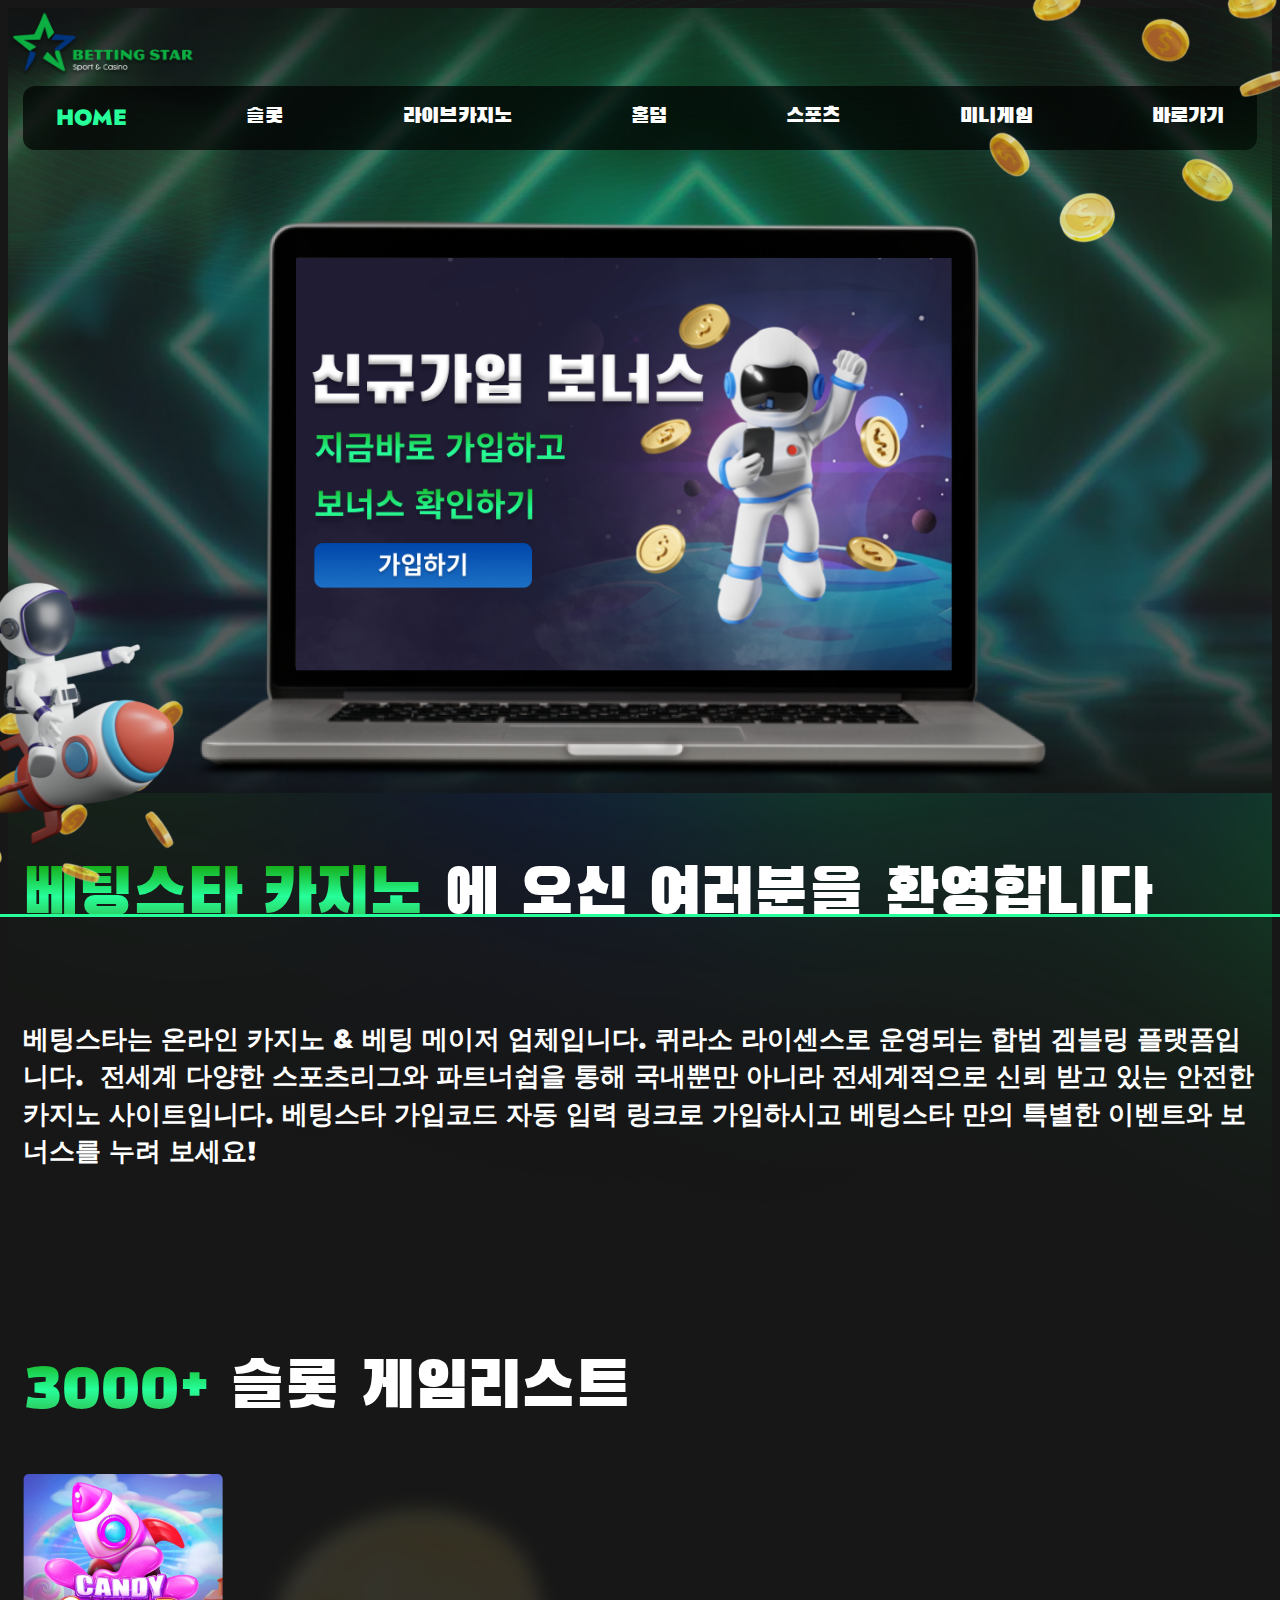
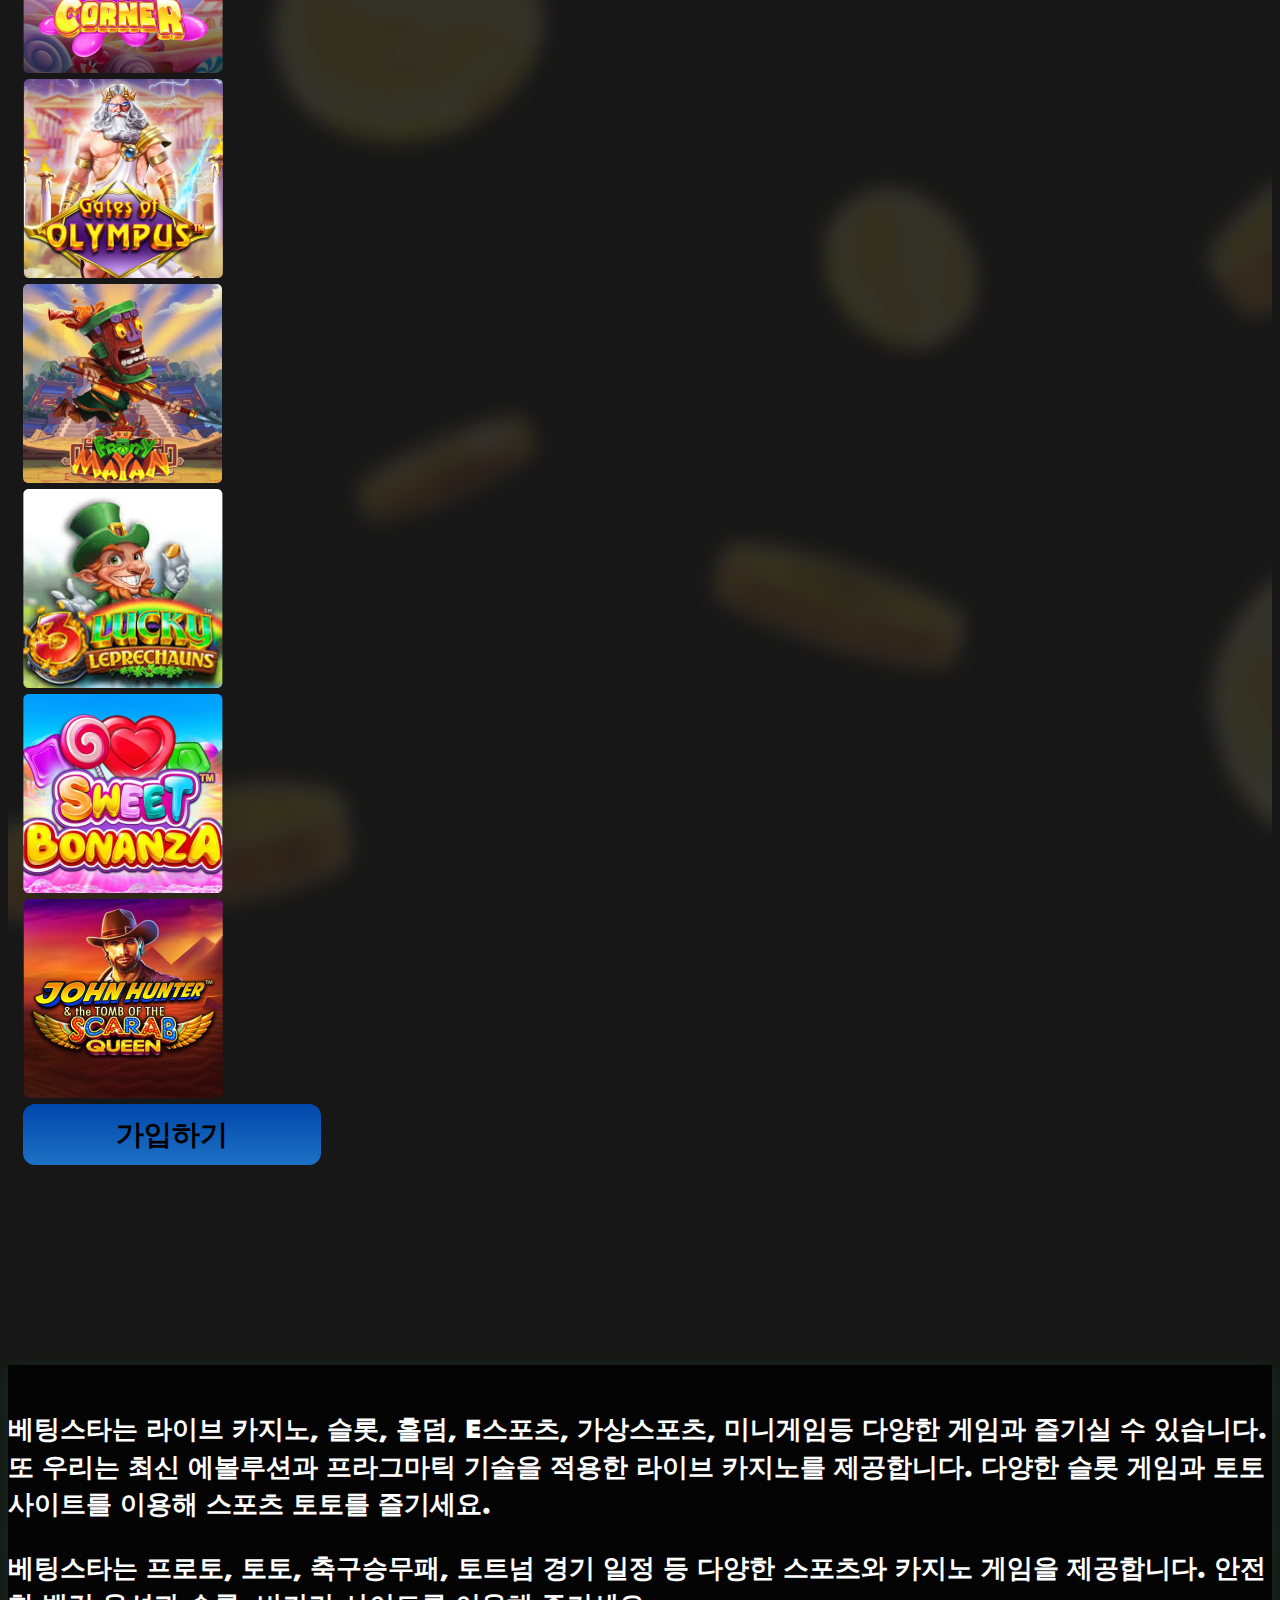
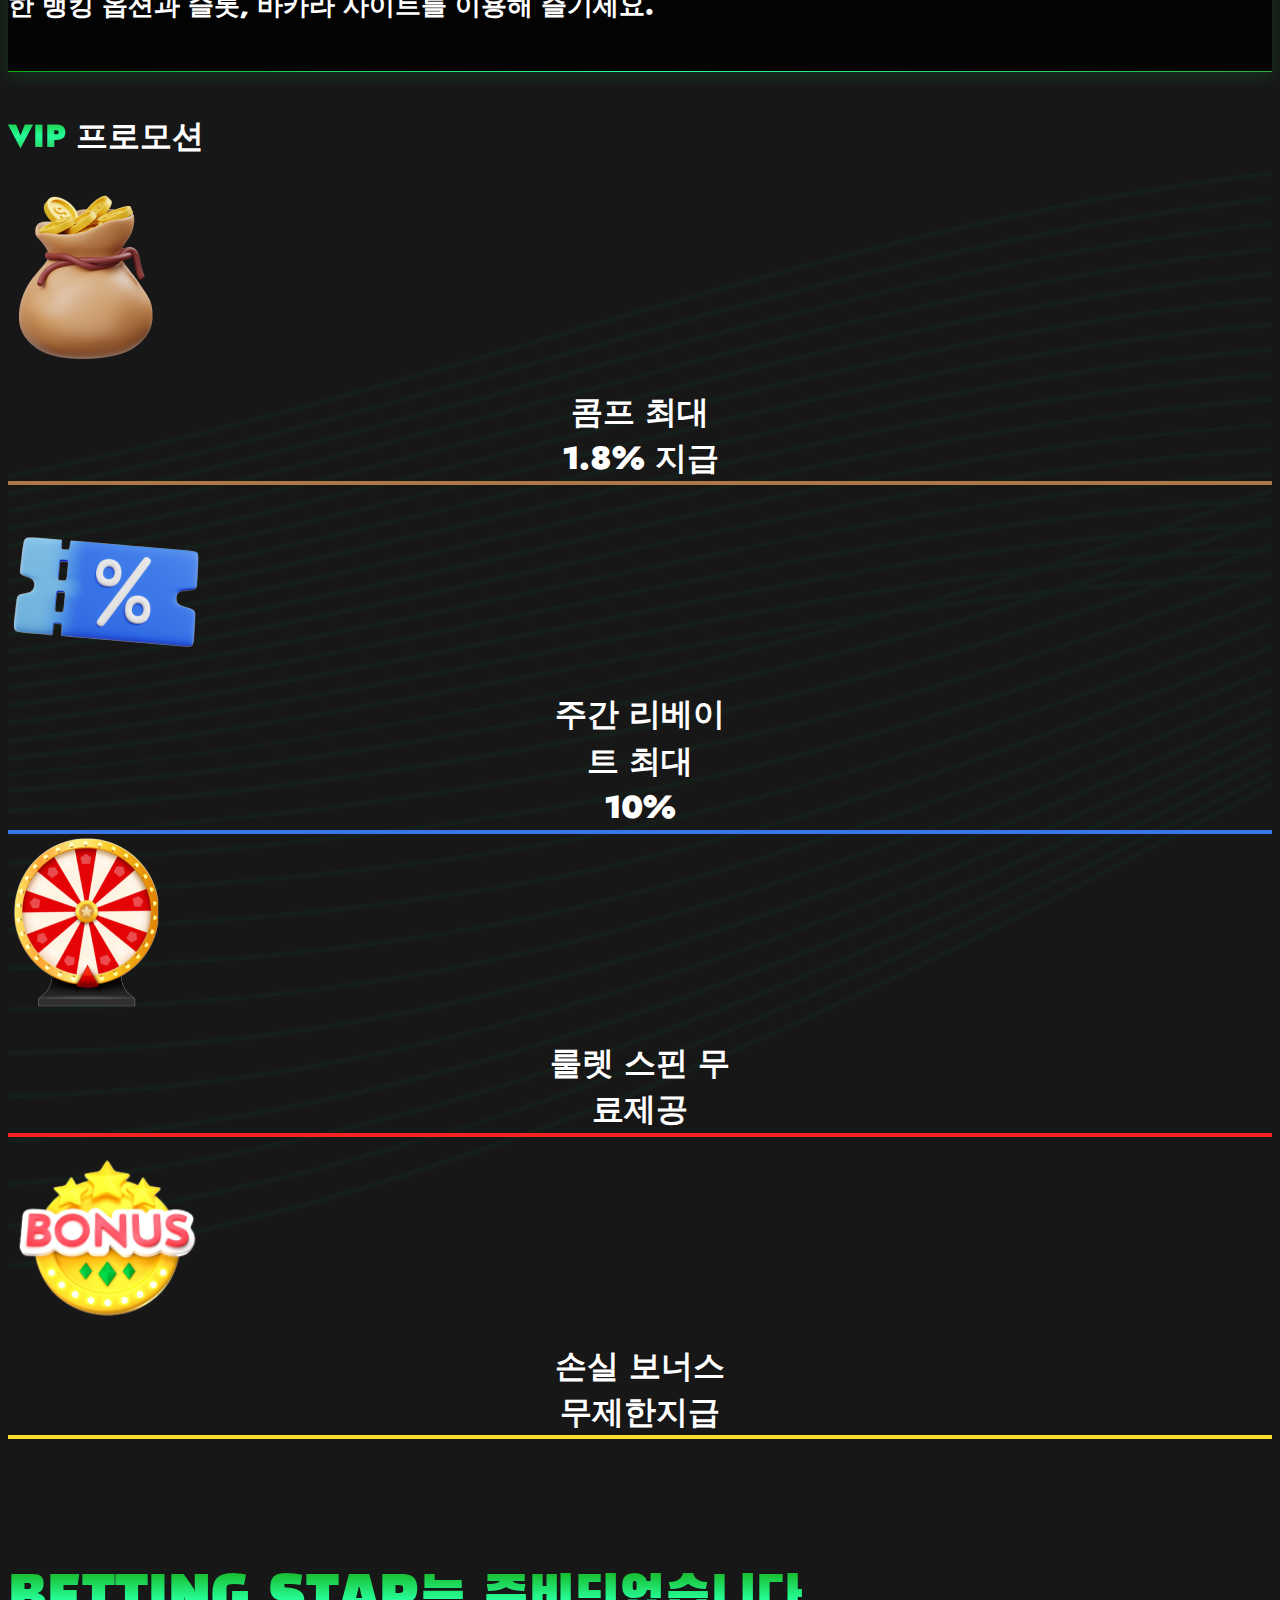
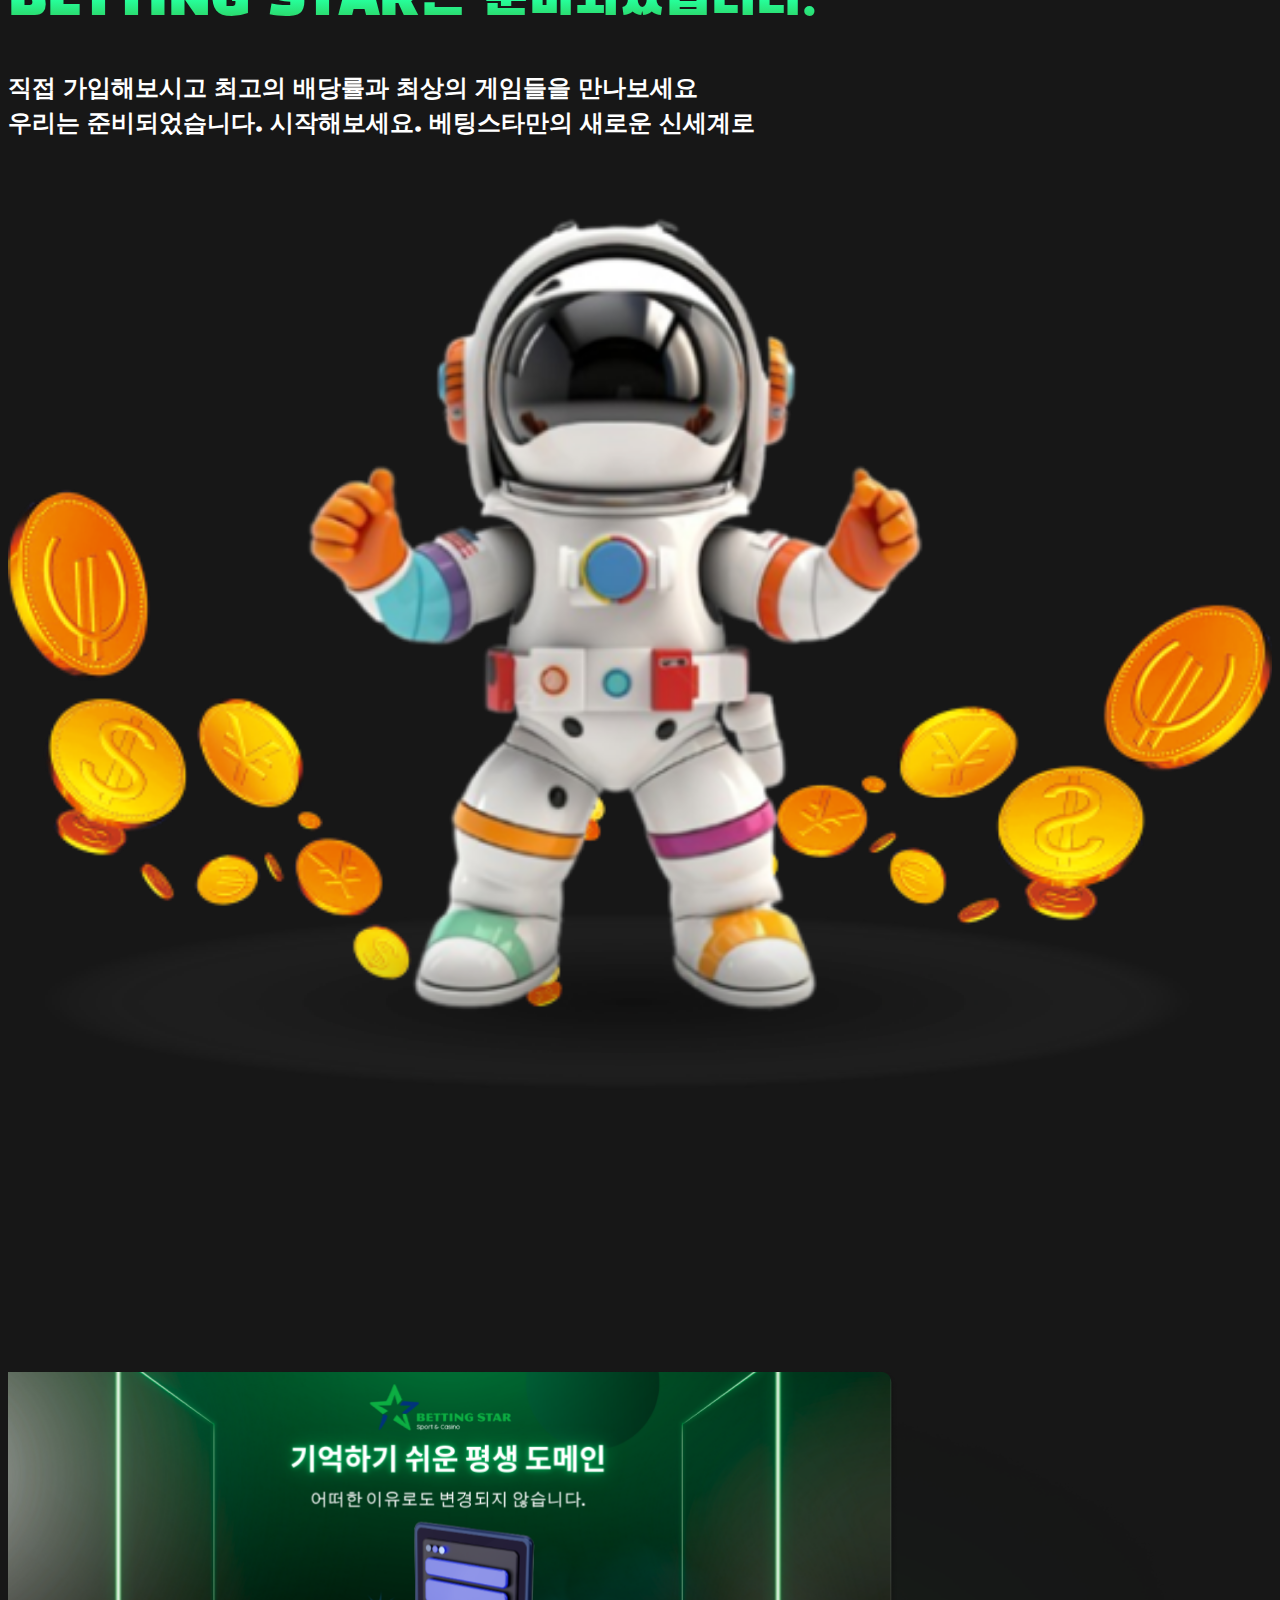
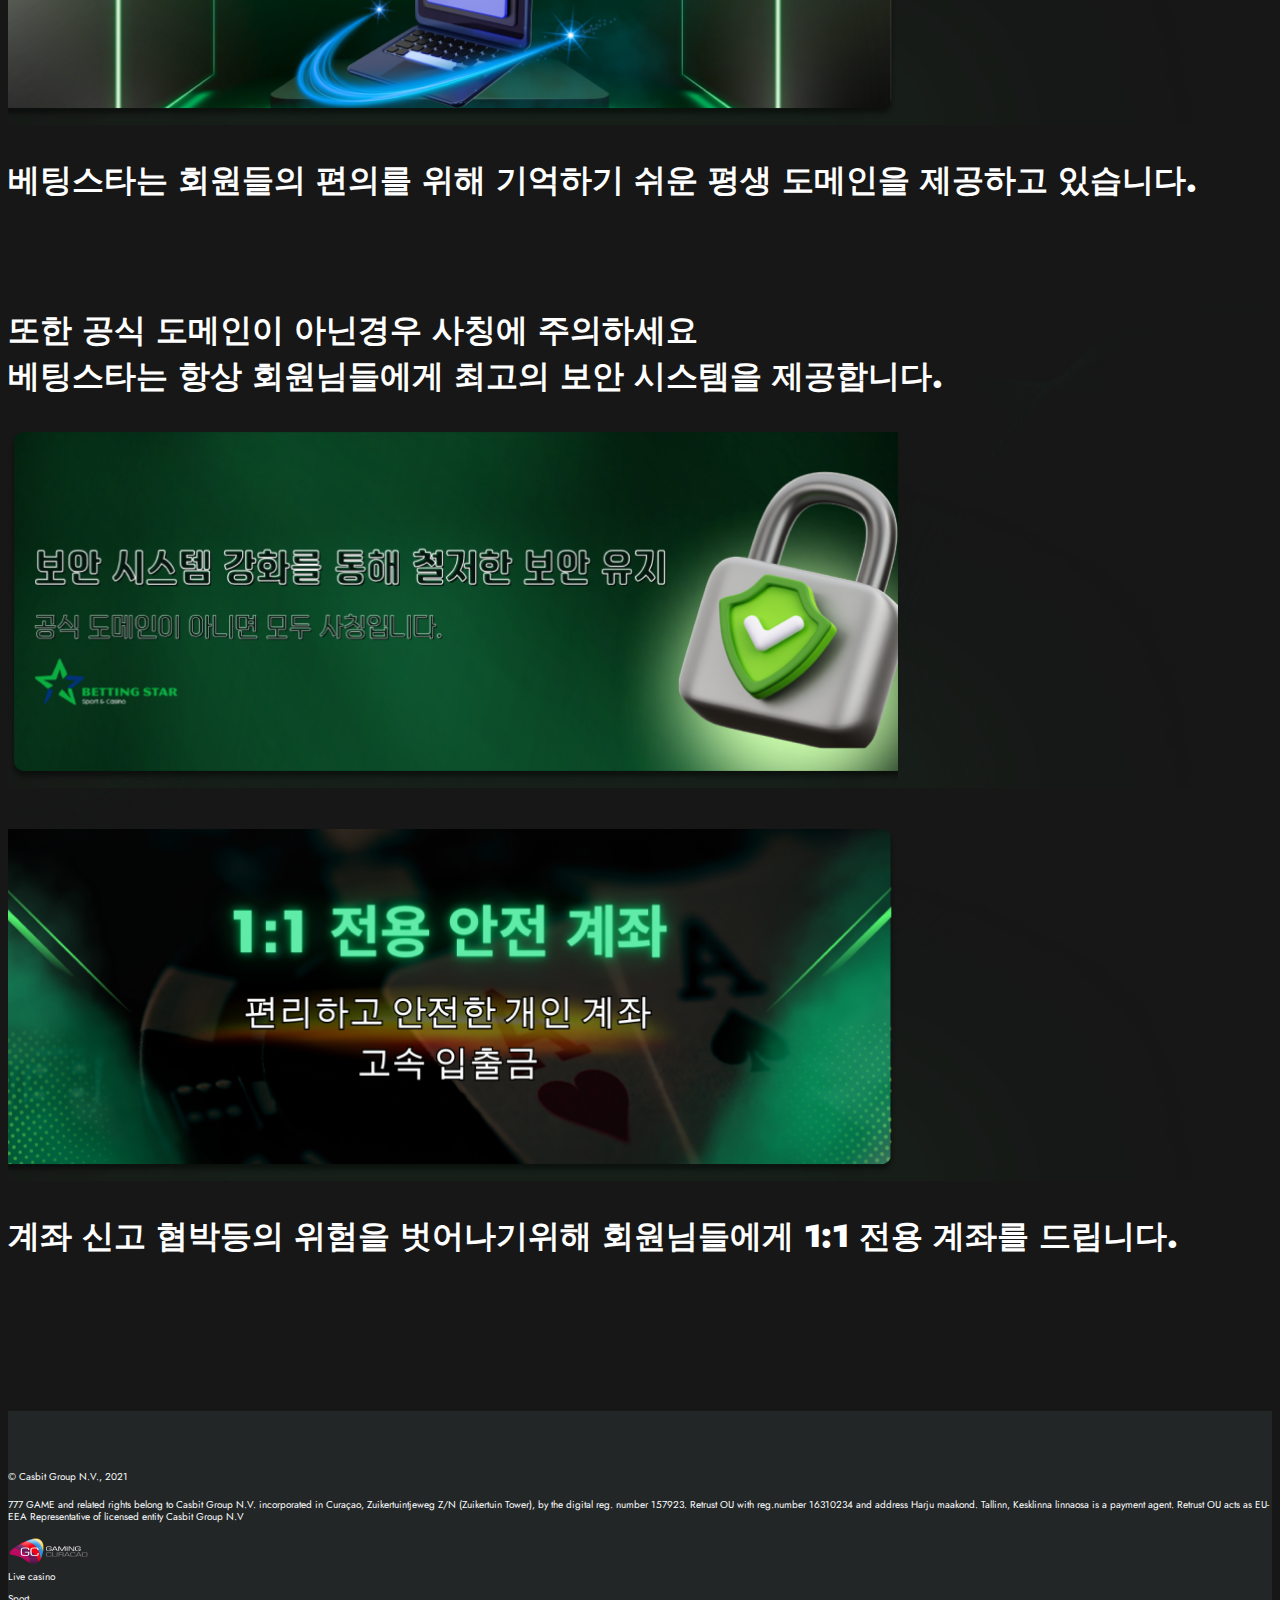
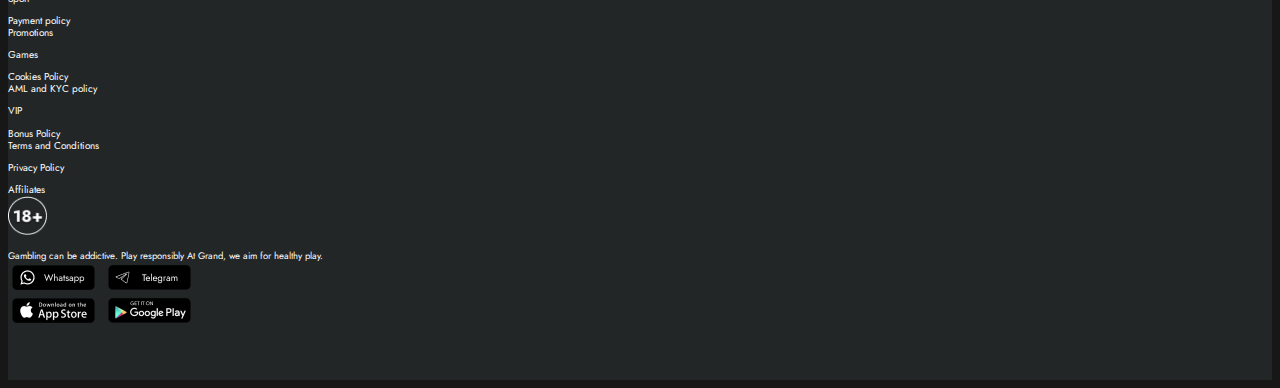
<file: index.html>
<!DOCTYPE html>
<html lang="en">

<head>
    <meta charset="UTF-8">
    <meta name="viewport" content="width=device-width, initial-scale=1.0">
    <title>Home</title>
    <link href="https://fonts.googleapis.com/css2?family=Jost:wght@400;500;600&family=Black+Han+Sans&display=swap"
        rel="stylesheet">
    <link href="https://cdn.jsdelivr.net/npm/bootstrap@5.0.2/dist/css/bootstrap.min.css" rel="stylesheet"
        integrity="sha384-EVSTQN3/azprG1Anm3QDgpJLIm9Nao0Yz1ztcQTwFspd3yD65VohhpuuCOmLASjC" crossorigin="anonymous">
    <link rel="stylesheet" href="./assets/style/style.css">

</head>

<body>
    <div class="main position-relative">
        <img src="./assets/img/Ellipse 2.png" class="mainElip" alt="">

        <header class="px-3 py-2 d-flex justify-content-between align-items-center">
            <a href="index.html" class="logo">
                <img src="./assets/img/Logo1.png" alt="">
            </a>
            <img src="./assets/img/hamburger.png" onclick="myFunction()" style="display: none;" class="hamburger"
                alt="">
        </header>
        <div class="custom-container py-3">
            <div class="topnav" id="myTopnav">

                <div class="nav">
                    <img src="./assets/img/close.png" onclick="myFunctionClose()" style="display: none;"
                        class="close-nav" alt="">
                    <ul>
                        <li>
                            <a href="./index.html" class="position-relative active">
                                HOME
                            </a>
                        </li>
                        <li>
                            <a href="./slot.html" class="position-relative Blackans ">
                                슬롯
                            </a>
                        </li>
                        <li>
                            <a href="./casino.html" class="position-relative Blackans">
                                라이브카지노
                            </a>
                        </li>
                        <li>
                            <a href="./hold.html" class="position-relative Blackans">
                                홀덤
                            </a>
                        </li>
                        <li>
                            <a href="./sports.html" class="position-relative Blackans">
                                스포츠
                            </a>
                        </li>
                        <li>
                            <a href="#" class="position-relative Blackans">
                                미니게임
                            </a>
                        </li>
                        <li>
                            <a href="" class="position-relative Blackans">
                                바로가기
                            </a>
                        </li>
                    </ul>
                </div>
            </div>
        </div>
        <div class="laptop container">
            <img src="./assets/img/Group 9.png" alt="">
        </div>
    </div>

    <section class="bgImg">
        <div class="custom-container">
            <h1 class="text-center title">
                <span>베팅스타 카지노</span> 에 오신 여러분을 환영합니다

            </h1>
            <p class="text-center desc">
                베팅스타는 온라인 카지노 & 베팅 메이저 업체입니다. 퀴라소 라이센스로 운영되는 합법 겜블링 플랫폼입니다. 
                전세계 다양한 스포츠리그와 파트너쉽을 통해 국내뿐만 아니라 전세계적으로 신뢰 받고 있는 안전한 카지노 사이트입니다.
                베팅스타 가입코드 자동 입력 링크로 가입하시고 베팅스타 만의 특별한 이벤트와 보너스를 누려 보세요!
            </p>
        </div>
    </section>

    <section class="position-relative sect2">
        <img src="./assets/img/pngwing.com (2) 1.png" class="coin d-none d-md-block" alt="">
        <div class="custom-container text-center;
        ">
            <h1 class="text-center title">
                <span> 3000+</span>
                슬롯 게임리스트
            </h1>
            <div class="row m-0 py-5 position-relative " style="z-index: 1;">
                <div class="col-6 col-md-2 py-3">
                    <div class="game">
                        <img src="./assets/img/Group 7.png" alt="">
                    </div>
                </div>
                <div class="col-6 col-md-2 py-3">
                    <div class="game">
                        <img src="./assets/img/Group 6.png" alt="">
                    </div>
                </div>
                <div class="col-6 col-md-2 py-3">
                    <div class="game">
                        <img src="./assets/img/Group 5.png" alt="">
                    </div>
                </div>
                <div class="col-6 col-md-2 py-3">
                    <div class="game">
                        <img src="./assets/img/Group 4.png" alt="">
                    </div>
                </div>
                <div class="col-6 col-md-2 py-3">
                    <div class="game">
                        <img src="./assets/img/Group 3.png" alt="">
                    </div>
                </div>
                <div class="col-6 col-md-2 py-3">
                    <div class="game">
                        <img src="./assets/img/Group 2.png" alt="">
                    </div>
                </div>
            </div>
            <div class="d-flex justify-content-center">
                <button class="btnn">
                    가입하기
                </button>
            </div>

        </div>
        <img src="./assets/img/Group 519.png" class="rocket d-none d-md-block" alt="">

    </section>

    <section class="sect3">
        <div class="container">
            <p class="text-center desc1 pb-3">
                베팅스타는 라이브 카지노, 슬롯, 홀덤, E스포츠, 가상스포츠, 미니게임등 다양한 게임과 즐기실 수 있습니다. 또 우리는 최신 에볼루션과 프라그마틱 기술을 적용한 라이브 카지노를
                제공합니다. 다양한 슬롯 게임과 토토 사이트를 이용해 스포츠 토토를 즐기세요.
            </p>
            <p class="text-center desc1">
                베팅스타는 프로토, 토토, 축구승무패, 토트넘 경기 일정 등 다양한 스포츠와 카지노 게임을 제공합니다. 안전한 뱅킹 옵션과 슬롯, 바카라 사이트를 이용해 즐기세요.​

            </p>
        </div>
    </section>

    <section class="sect4 position-relative">
        <img src="./assets/img/Ellipse 5.png" class="elipse" alt="">
        <div class="container">
            <h1 class="text-center title2">
                <span> VIP</span>
                프로모션
            </h1>
            <div class="row m-0 py-4">
                <div class="col-12 col-sm-6 col-lg-3 py-3">
                    <div class="cardd d-flex flex-column gap-3 align-items-center">
                        <img src="./assets/img/Blue And Gray Football Match Fcebook Post Landscape (430 x 163 px) (1400 x 530 px) (430 x 163 px) (430 x 163 px) (10).png"
                            alt="">
                        <p>
                            콤프 최대
                            <strong>1.8%</strong> 지급
                        </p>
                        <div class="w-100" style="height: 4px; background:#AE774A ;"></div>
                    </div>
                </div>
                <div class="col-12 col-sm-6 col-lg-3 py-3">
                    <div class="cardd d-flex flex-column gap-3 align-items-center">
                        <img src="./assets/img/Blue And Gray Football Match Fcebook Post Landscape (430 x 163 px) (1400 x 530 px) (430 x 163 px) (430 x 163 px) (12).png"
                            alt="">
                        <p>
                            주간 리베이트
                            최대 10%
                        </p>
                        <div class="w-100" style="height: 4px; background:#3975E7 ;"></div>
                    </div>
                </div>
                <div class="col-12 col-sm-6 col-lg-3 py-3">
                    <div class="cardd d-flex flex-column gap-3 align-items-center">
                        <img src="./assets/img/Blue And Gray Football Match Fcebook Post Landscape (430 x 163 px) (1400 x 530 px) (430 x 163 px) (430 x 163 px) (11).png"
                            alt="">
                        <p>
                            룰렛 스핀
                            무료제공
                        </p>
                        <div class="w-100" style="height: 4px; background:#FF2224 ;"></div>
                    </div>
                </div>
                <div class="col-12 col-sm-6 col-lg-3 py-3">
                    <div class="cardd d-flex flex-column gap-3 align-items-center">
                        <img class="cardd-last-img" src="./assets/img/bonus 1.png" style="height: 200px;" alt="">
                        <p>
                            손실 보너스
                            무제한지급
                        </p>
                        <div class="w-100" style="height: 4px; background:#FEDE2C ;"></div>
                    </div>
                </div>
            </div>
        </div>
    </section>

    <section class="sect5 position-relative">
        <img src="./assets/img/lines2.png" class="lineSec5" alt="">
        <div class=" row m-0 align-items-center ">
            <div class="col-12 col-md-8">
                <div>
                    <h1 class="title3 Blackans">
                        BETTING STAR는 준비되었습니다.
                    </h1>
                    <p class="desc3">
                        직접 가입해보시고 최고의 배당률과 최상의 게임들을 만나보세요 <br>
                        우리는 준비되었습니다. 시작해보세요. 베팅스타만의 새로운 신세계로
                    </p>
                </div>
            </div>
            <div class="col-12 col-md-4">
                <div class="roc">
                    <img src="./assets/img/Group 513.png" class="" alt="">
                </div>
            </div>
        </div>
    </section>
    <div class="bg2">
        <section class="sect6">
            <div class="row m-0 align-items-center">
                <div class="col-12 col-md-8 px-0 ">
                    <div class="shaded pb-4 position-relative">
                        <img src="./assets/img/8 4.png" alt="">
                    </div>
                </div>
                <div class="col-12 col-md-4">
                    <p class="text-center desc6">
                        베팅스타는 회원들의 편의를 위해 기억하기 쉬운 평생 도메인을 제공하고 있습니다.
                    </p>
                </div>
            </div>
        </section>
        <section class="sect6">
            <div class="row m-0 align-items-center">

                <div class="col-12 col-md-4">
                    <p class="text-center desc6">
                        또한 공식 도메인이 아닌경우 사칭에 주의하세요 <br>
                        베팅스타는 항상 회원님들에게 최고의 보안 시스템을 제공합니다.
                    </p>
                </div>
                <div class="col-12 col-md-8 px-0 ">
                    <div class="shaded pb-4 position-relative">
                        <img src="./assets/img/8 2.png" alt="">
                    </div>
                </div>
            </div>
        </section>
        <section class="sect6">
            <div class="row m-0 align-items-center">
                <div class="col-12 col-md-8 px-0 ">
                    <div class="shaded pb-4 position-relative">
                        <img src="./assets/img/8 4 (1).png" alt="">
                    </div>
                </div>
                <div class="col-12 col-md-4">
                    <p class="text-center desc6">
                        계좌 신고 협박등의 위험을 벗어나기위해 회원님들에게 1:1 전용 계좌를 드립니다.
                    </p>
                </div>
            </div>
        </section>

    </div>

    <footer class="">
        <div class="container">
            <div class="row m-0 ">
                <div class="col-12 py-2 col-md-4">
                    <div>
                        <p class="footerDesc">
                            © Casbit Group N.V., 2021
                        </p>
                        <p class="footerDesc">

                            777 GAME and related rights belong to Casbit Group N.V. incorporated in Curaçao,
                            Zuikertuintjeweg Z/N (Zuikertuin Tower), by the digital reg. number 157923. Retrust OU
                            with
                            reg.number 16310234 and address Harju maakond. Tallinn, Kesklinna linnaosa is a payment
                            agent. Retrust OU acts as EU-EEA Representative of licensed entity Casbit Group N.V
                        </p>
                        <img src="./assets/img/curacao 1.png" alt="">
                    </div>
                </div>
                <div class="col-6 py-2 col-md-1">
                    <div class="">
                        <ul class="footerList">
                            <li>Live casino


                            </li>
                            <li>Sport</li>
                            <li>Payment policy</li>
                        </ul>
                    </div>
                </div>
                <div class="col-6 py-2 col-md-1">
                    <div class="">
                        <ul class="footerList">
                            <li>

                                Promotions



                            </li>
                            <li>Games</li>
                            <li>Cookies Policy</li>
                        </ul>
                    </div>
                </div>
                <div class="col-6 py-2 col-md-2">
                    <div class="">
                        <ul class="footerList">
                            <li>
                                AML and KYC policy



                            </li>
                            <li>VIP</li>
                            <li>Bonus Policy</li>
                        </ul>
                    </div>
                </div>
                <div class="col-6 py-2 col-md-2">
                    <div class="">
                        <ul class="footerList">
                            <li>

                                Terms and Conditions



                            </li>
                            <li>Privacy Policy</li>
                            <li>Affiliates</li>
                        </ul>
                    </div>
                </div>
                <div class="col-12 py-2 col-lg-2">
                    <div class="">
                        <div class="d-flex align-items-center gap-2">
                            <img src="./assets/img/Group 34.png" width="39" height="39" alt="">
                            <p class="des7">
                                Gambling can be addictive.
                                Play responsibly
                                At Grand, we aim for healthy play.
                            </p>
                        </div>
                        <div class="d-flex gap-1 pt-3 pb-1">
                            <img src="./assets/img/Group 502.png" alt="">
                            <img src="./assets/img/Group 504.png" alt="">
                        </div>
                        <div class="d-flex gap-1  ">
                            <img src="./assets/img/pngegg (17) 5.png" alt="">
                            <img src="./assets/img/pngegg (17) 2.png" alt="">
                        </div>
                    </div>
                </div>
            </div>
        </div>
    </footer>


    <script src="https://cdn.jsdelivr.net/npm/bootstrap@5.0.2/dist/js/bootstrap.bundle.min.js"
        integrity="sha384-MrcW6ZMFYlzcLA8Nl+NtUVF0sA7MsXsP1UyJoMp4YLEuNSfAP+JcXn/tWtIaxVXM"
        crossorigin="anonymous"></script>
    <script src="assets/js/index.js"></script>
</body>

</html>
</file>
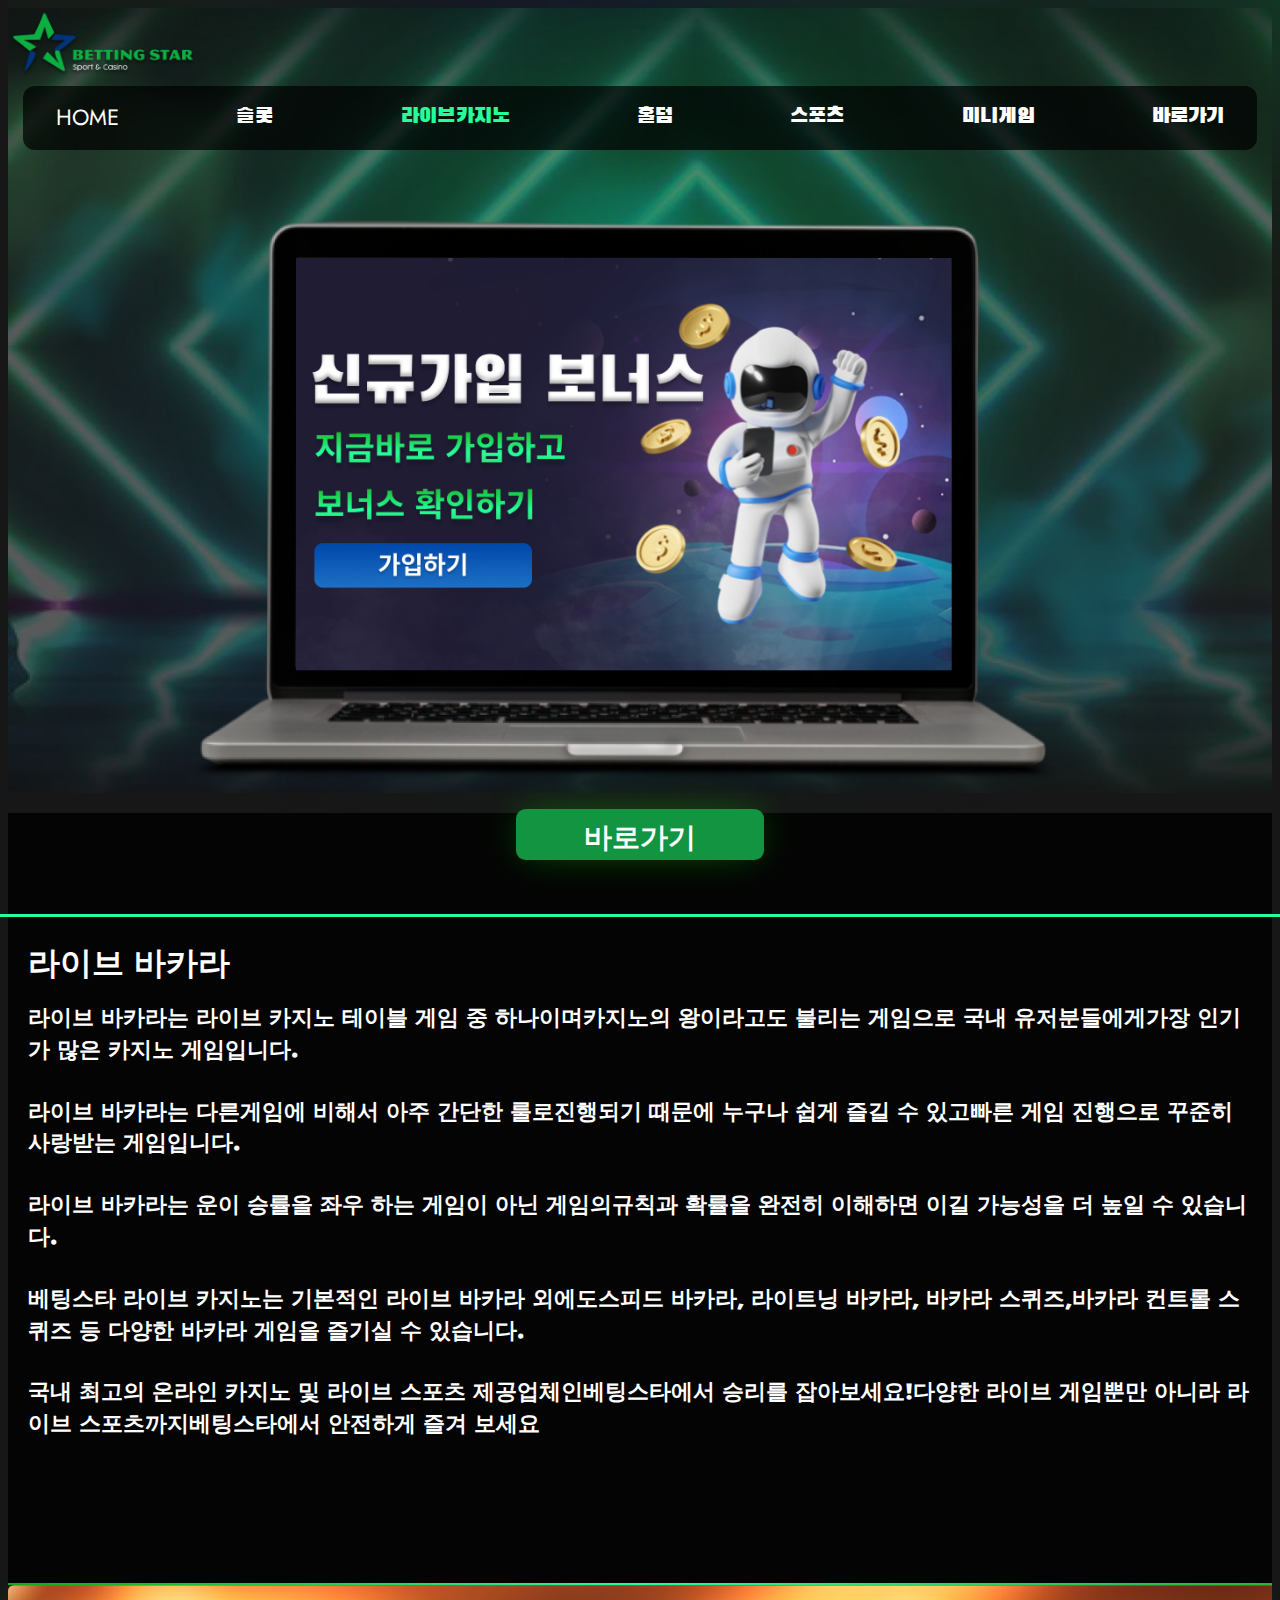
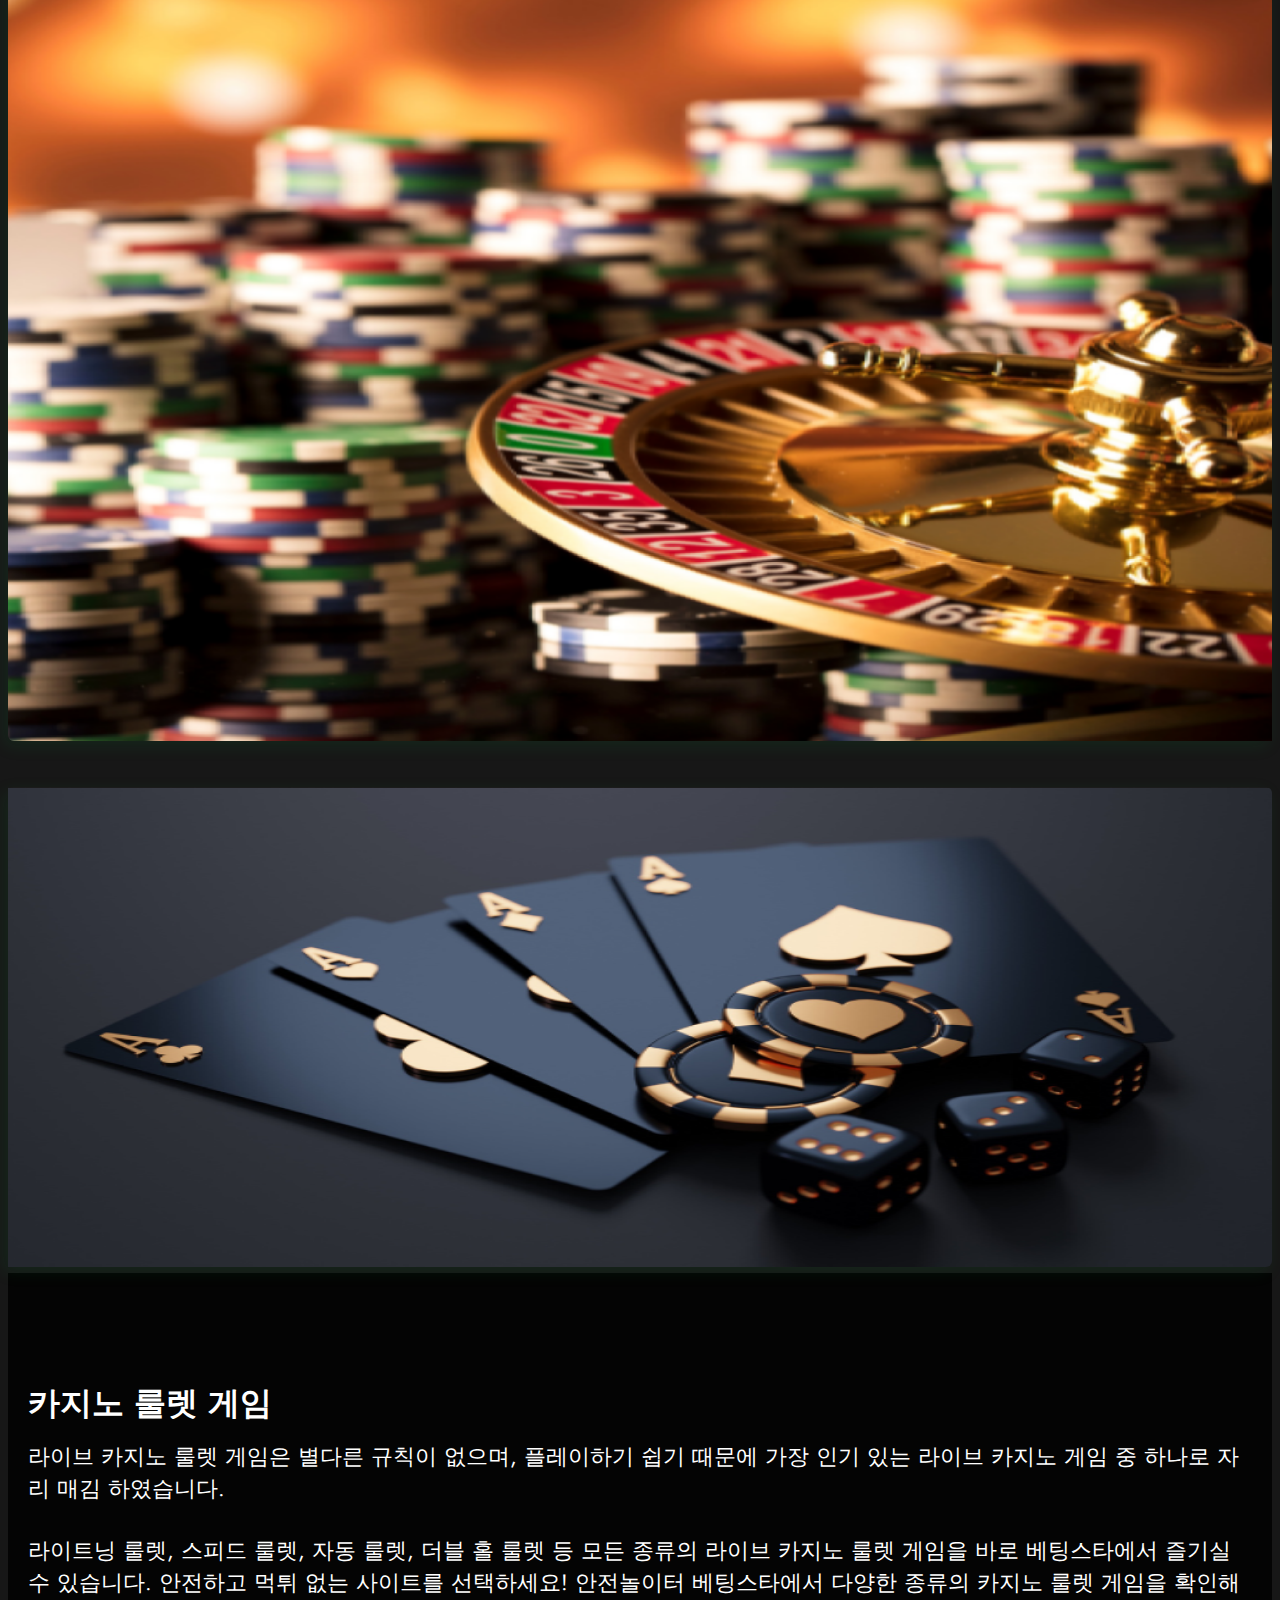
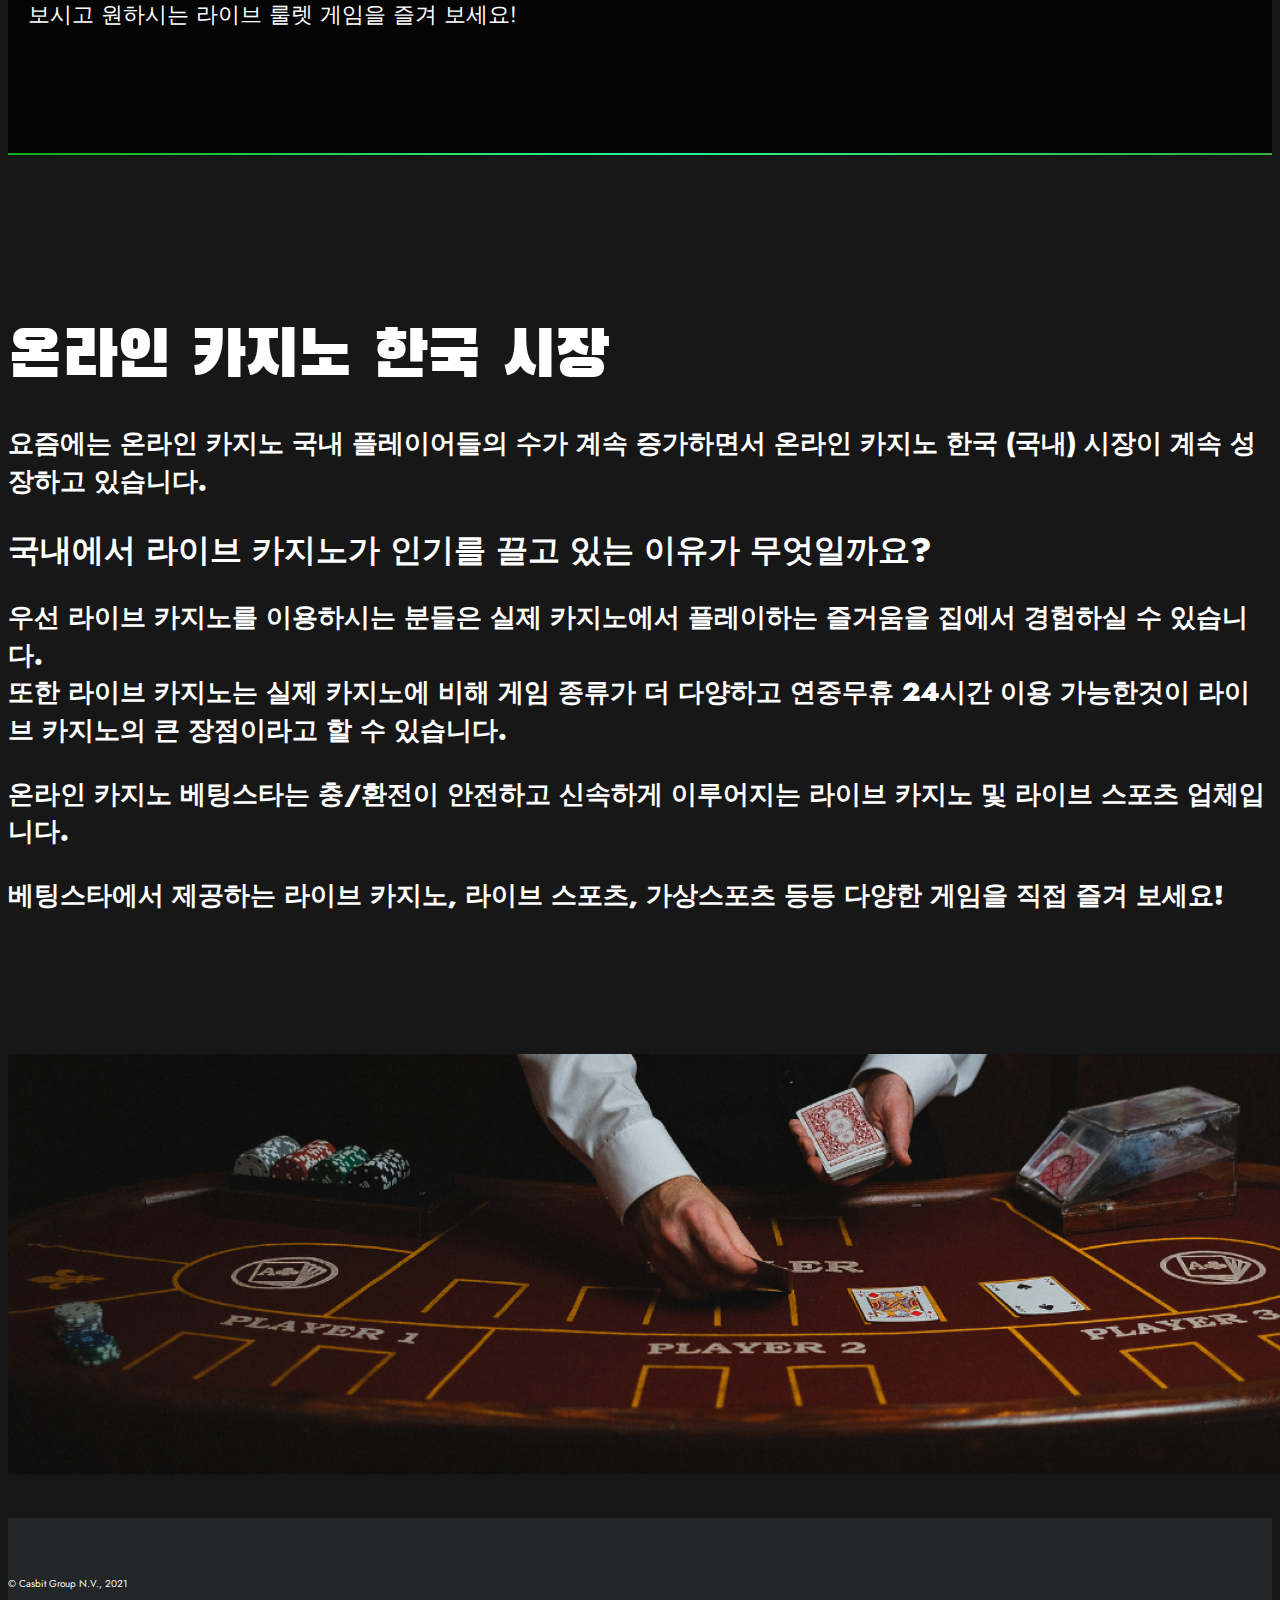
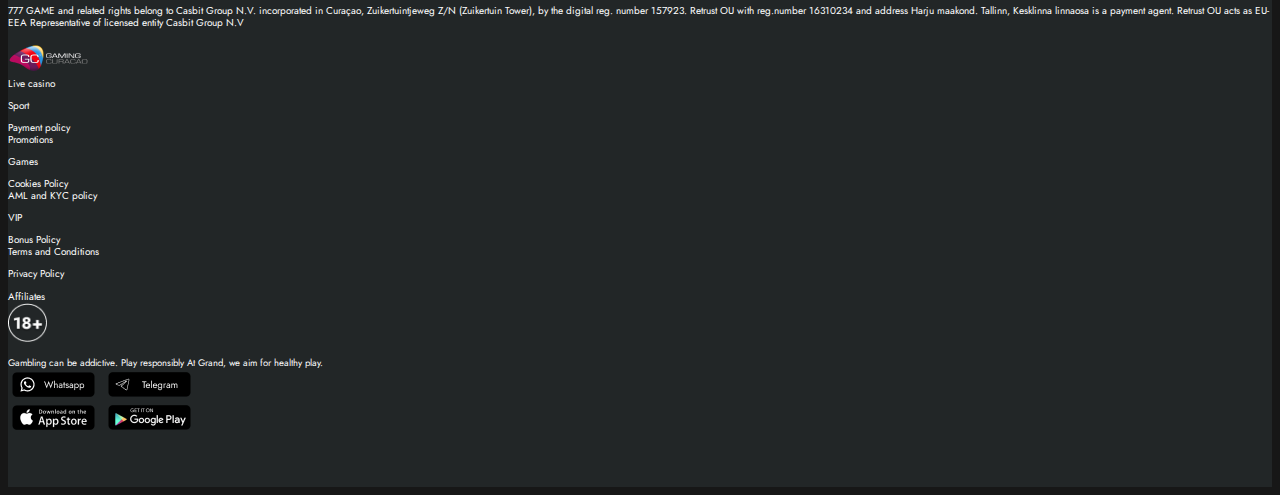
<file: casino.html>
<!DOCTYPE html>
<html lang="en">

<head>
    <meta charset="UTF-8">
    <meta name="viewport" content="width=device-width, initial-scale=1.0">
    <title> 라이브카지노</title>
    <link href="https://fonts.googleapis.com/css2?family=Jost:wght@400;500;600&family=Black+Han+Sans&display=swap"
        rel="stylesheet">
    <link href="https://cdn.jsdelivr.net/npm/bootstrap@5.0.2/dist/css/bootstrap.min.css" rel="stylesheet"
        integrity="sha384-EVSTQN3/azprG1Anm3QDgpJLIm9Nao0Yz1ztcQTwFspd3yD65VohhpuuCOmLASjC" crossorigin="anonymous">
    <link rel="stylesheet" href="./assets/style/style.css">
    <link rel="stylesheet" href="./assets/style/casino.css">

</head>

<body>
    <div class="main">
        <img src="./assets/img/Ellipse 2.png" class="mainElip" alt="">

        <header class="px-3 py-2 d-flex justify-content-between align-items-center">
            <a href="index.html" class="logo">
                <img src="./assets/img/Logo1.png" alt="">
            </a>
            <img src="./assets/img/hamburger.png" onclick="myFunction()" style="display: none;" class="hamburger"
                alt="">
        </header>
        <div class="custom-container py-3">
            <div class="topnav" id="myTopnav">
                <div class="nav">
                    <img src="./assets/img/close.png" onclick="myFunctionClose()" style="display: none;"
                        class="close-nav" alt="">
                    <ul>
                        <li>
                            <a href="./index.html" class="position-relative  ">
                                HOME
                            </a>
                        </li>
                        <li>
                            <a href="./slot.html" class="position-relative  Blackans  ">
                                슬롯
                            </a>
                        </li>
                        <li>
                            <a href="./casino.html" class="position-relative Blackans active chines">
                                라이브카지노
                            </a>
                        </li>
                        <li>
                            <a href="./hold.html" class="position-relative Blackans">
                                홀덤
                            </a>
                        </li>
                        <li>
                            <a href="./sports.html" class="position-relative Blackans">
                                스포츠
                            </a>
                        </li>
                        <li>
                            <a href="./minigame.html" class="position-relative Blackans">
                                미니게임
                            </a>
                        </li>
                        <li>
                            <a href="" class="position-relative Blackans">
                                바로가기
                            </a>
                        </li>
                    </ul>
                </div>
            </div>
        </div>
        <div class="laptop container">
            <img src="./assets/img/Group 9.png" alt="">
        </div>
    </div>
    <section>
        <div class="slot-sect-2">
            <div class="row m-0 align-items-center">
                <div class="col-12 col-md-6 bgBlack2">
                    <div>
                        <h1>
                            라이브 바카라
                        </h1>
                        <p>
                            라이브 바카라는 라이브 카지노 테이블 게임 중 하나이며카지노의 왕이라고도 불리는 게임으로 국내 유저분들에게가장 인기가 많은 카지노 게임입니다.
                        </p>

                        <p>
                            라이브 바카라는 다른게임에 비해서 아주 간단한 룰로진행되기 때문에 누구나 쉽게 즐길 수 있고빠른 게임 진행으로 꾸준히 사랑받는 게임입니다.
                        </p>

                        <p>
                            라이브 바카라는 운이 승률을 좌우 하는 게임이 아닌 게임의규칙과 확률을 완전히 이해하면 이길 가능성을 더 높일 수 있습니다.
                        </p>

                        <p>
                            베팅스타 라이브 카지노는 기본적인 라이브 바카라 외에도스피드 바카라, 라이트닝 바카라, 바카라 스퀴즈,바카라 컨트롤 스퀴즈 등 다양한 바카라 게임을 즐기실 수
                            있습니다.
                        </p>
                        <p>
                            국내 최고의 온라인 카지노 및 라이브 스포츠 제공업체인베팅스타에서 승리를 잡아보세요!다양한 라이브 게임뿐만 아니라 라이브 스포츠까지베팅스타에서 안전하게 즐겨
                            보세요
                        </p>
                    </div>
                </div>
                <div class="col-12 col-md-6 px-0 position-relative">
                    <button class="greenBtn">바로가기</button>
                    <img src="./assets/img/img2.png" class="img-container betting2"
                        style="box-shadow: -4px 5px 16.6px 0px #0DAF431A;" alt="">
                </div>
            </div>

        </div>
    </section>

    <section>
        <div class="slot-sect-2">
            <div class="row m-0 align-items-center">
                <div class="col-12 col-md-6 px-0 position-relative">
                    <img src="./assets/img/image (1).png" class="img-container betting"
                        style="box-shadow: -4px 5px 16.6px 0px #0DAF431A;" alt="">
                </div>
                <div class="col-12 col-md-6 bgBlack">
                    <div>
                        <h1>
                            카지노 룰렛 게임
                        </h1>
                        <p>
                            라이브 카지노 룰렛 게임은 별다른 규칙이 없으며,
                            플레이하기 쉽기 때문에 가장 인기 있는 라이브 카지노
                            게임 중 하나로 자리 매김 하였습니다.
                        </p>
                        <p>
                            라이트닝 룰렛, 스피드 룰렛, 자동 룰렛, 더블 홀 룰렛 등 모든 종류의
                            라이브 카지노 룰렛 게임을 바로 베팅스타에서 즐기실 수 있습니다.
                            안전하고 먹튀 없는 사이트를 선택하세요!
                            안전놀이터 베팅스타에서 다양한 종류의 카지노 룰렛 게임을
                            확인해 보시고 원하시는 라이브 룰렛 게임을 즐겨 보세요!
                        </p>
                    </div>
                </div>
            </div>
        </div>
    </section>

    <section class="casion-sect position-relative">
        <img src="./assets/img/light 1.png" class="gradient" alt="">
        <div class="container">
            <div class="text-center">
                <h1 class="casinoTitle">
                    온라인 카지노 한국 시장
                </h1>
                <p class="casionoDesc">
                    요즘에는 온라인 카지노 국내 플레이어들의 수가 계속 증가하면서 온라인 카지노 한국 (국내) 시장이 계속 성장하고 있습니다.
                </p>
                <h2 class="">
                    국내에서 라이브 카지노가 인기를 끌고 있는 이유가 무엇일까요?
                </h2>
                <p class="casionoDesc">
                    우선 라이브 카지노를 이용하시는 분들은 실제 카지노에서 플레이하는 즐거움을
                    집에서 경험하실 수 있습니다. <br>
                    또한 라이브 카지노는 실제 카지노에 비해 게임 종류가 더 다양하고 연중무휴 24시간 이용 가능한것이 라이브 카지노의 큰 장점이라고 할 수 있습니다.
                </p>
                <p class="casionoDesc">
                    온라인 카지노 베팅스타는 충/환전이 안전하고 신속하게 이루어지는 라이브 카지노 및 라이브 스포츠 업체입니다.
                </p>
                <p class="casionoDesc">
                    베팅스타에서 제공하는 라이브 카지노, 라이브 스포츠, 가상스포츠 등등 다양한 게임을 직접 즐겨 보세요!
                </p>
            </div>
        </div>
    </section>
    <section>
        <img src="./assets/img/Black and White Minimalist Casino Night Facebook Ad  (3) 1.png" class="img-fluid" alt="">
    </section>

    <footer class="">
        <div class="container">
            <div class="row m-0 ">
                <div class="col-12 py-2 col-md-4">
                    <div>
                        <p class="footerDesc">
                            © Casbit Group N.V., 2021
                        </p>
                        <p class="footerDesc">

                            777 GAME and related rights belong to Casbit Group N.V. incorporated in Curaçao,
                            Zuikertuintjeweg Z/N (Zuikertuin Tower), by the digital reg. number 157923. Retrust OU
                            with
                            reg.number 16310234 and address Harju maakond. Tallinn, Kesklinna linnaosa is a payment
                            agent. Retrust OU acts as EU-EEA Representative of licensed entity Casbit Group N.V
                        </p>
                        <img src="./assets/img/curacao 1.png" alt="">
                    </div>
                </div>
                <div class="col-6 py-2 col-md-1">
                    <div class="">
                        <ul class="footerList">
                            <li>Live casino


                            </li>
                            <li>Sport</li>
                            <li>Payment policy</li>
                        </ul>
                    </div>
                </div>
                <div class="col-6 py-2 col-md-1">
                    <div class="">
                        <ul class="footerList">
                            <li>

                                Promotions



                            </li>
                            <li>Games</li>
                            <li>Cookies Policy</li>
                        </ul>
                    </div>
                </div>
                <div class="col-6 py-2 col-md-2">
                    <div class="">
                        <ul class="footerList">
                            <li>
                                AML and KYC policy



                            </li>
                            <li>VIP</li>
                            <li>Bonus Policy</li>
                        </ul>
                    </div>
                </div>
                <div class="col-6 py-2 col-md-2">
                    <div class="">
                        <ul class="footerList">
                            <li>

                                Terms and Conditions



                            </li>
                            <li>Privacy Policy</li>
                            <li>Affiliates</li>
                        </ul>
                    </div>
                </div>
                <div class="col-12 py-2 col-lg-2">
                    <div class="">
                        <div class="d-flex align-items-center gap-2">
                            <img src="./assets/img/Group 34.png" width="39" height="39" alt="">
                            <p class="des7">
                                Gambling can be addictive.
                                Play responsibly
                                At Grand, we aim for healthy play.
                            </p>
                        </div>
                        <div class="d-flex gap-1 pt-3 pb-1">
                            <img src="./assets/img/Group 502.png" alt="">
                            <img src="./assets/img/Group 504.png" alt="">
                        </div>
                        <div class="d-flex gap-1  ">
                            <img src="./assets/img/pngegg (17) 5.png" alt="">
                            <img src="./assets/img/pngegg (17) 2.png" alt="">
                        </div>
                    </div>
                </div>
            </div>
        </div>
    </footer>

    <script src="https://cdn.jsdelivr.net/npm/bootstrap@5.0.2/dist/js/bootstrap.bundle.min.js"
        integrity="sha384-MrcW6ZMFYlzcLA8Nl+NtUVF0sA7MsXsP1UyJoMp4YLEuNSfAP+JcXn/tWtIaxVXM"
        crossorigin="anonymous"></script>
    <script src="assets/js/index.js"></script>

</body>

</html>
</file>
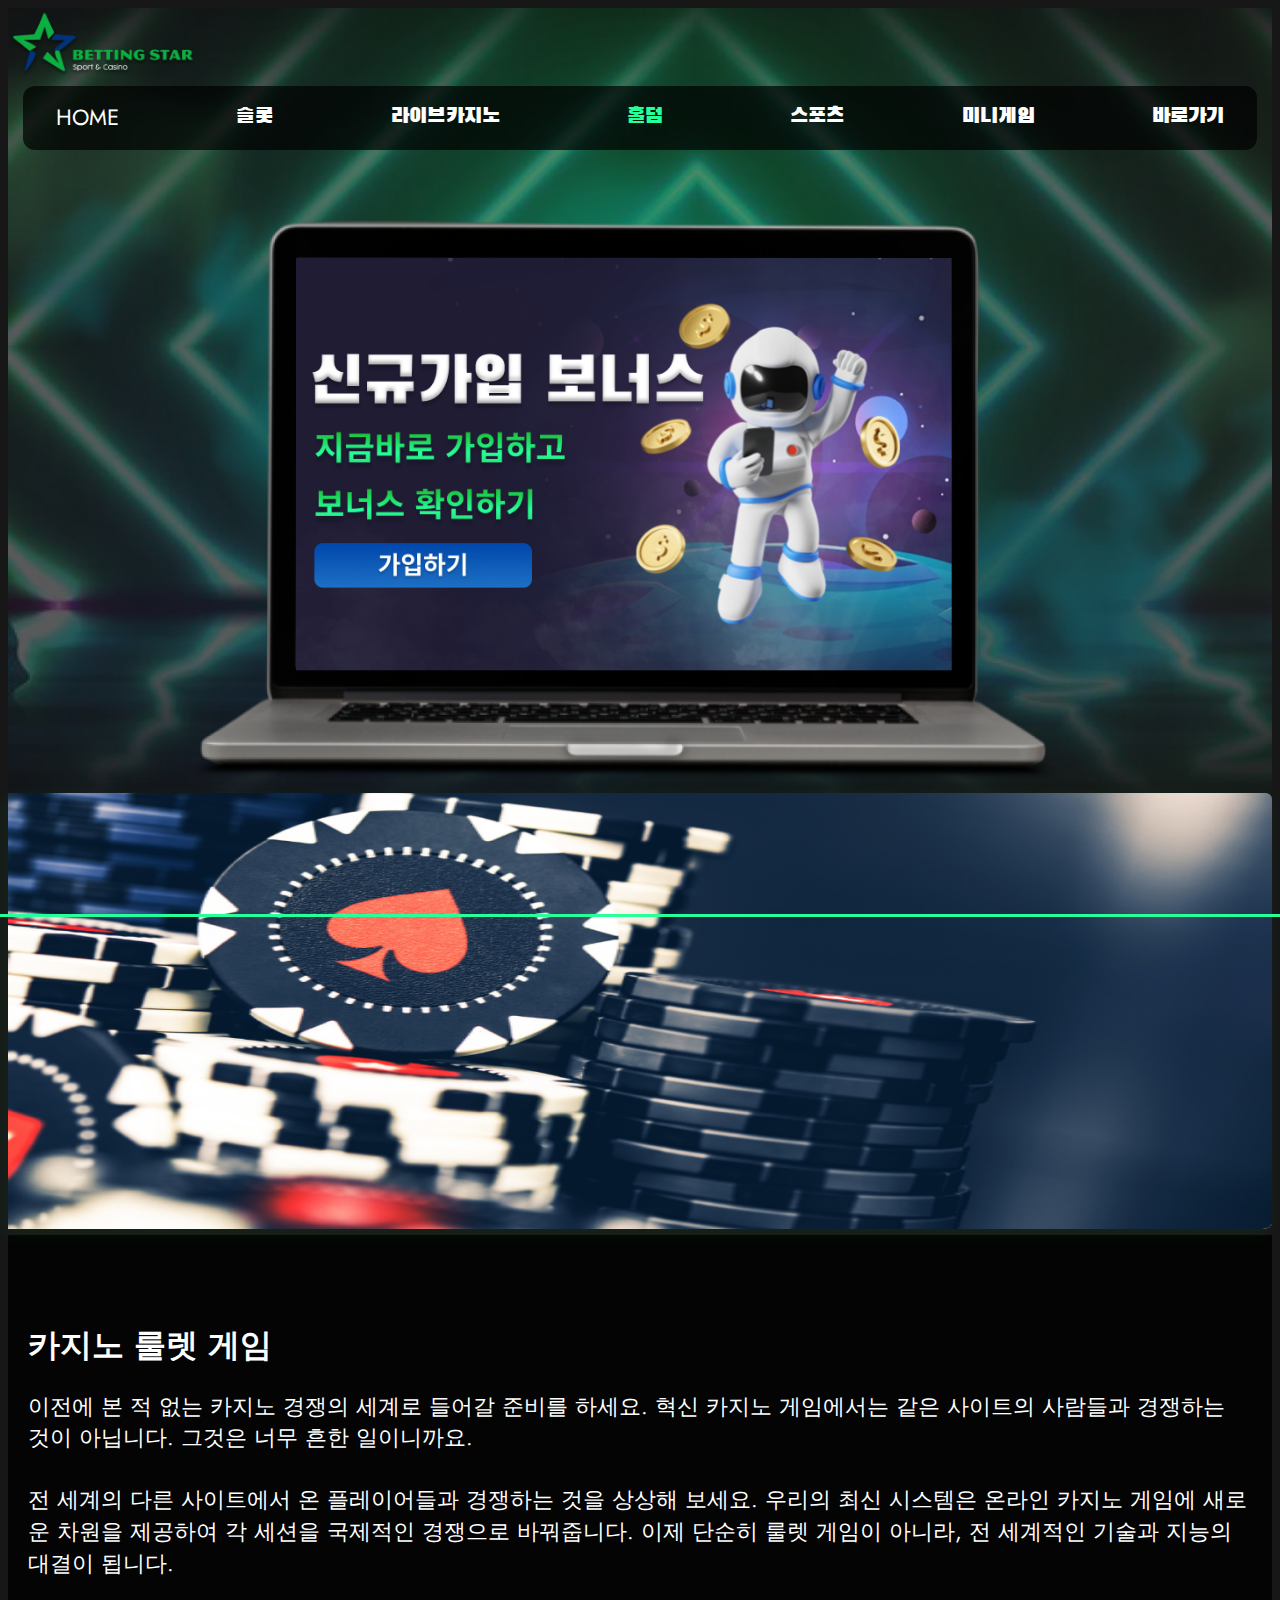
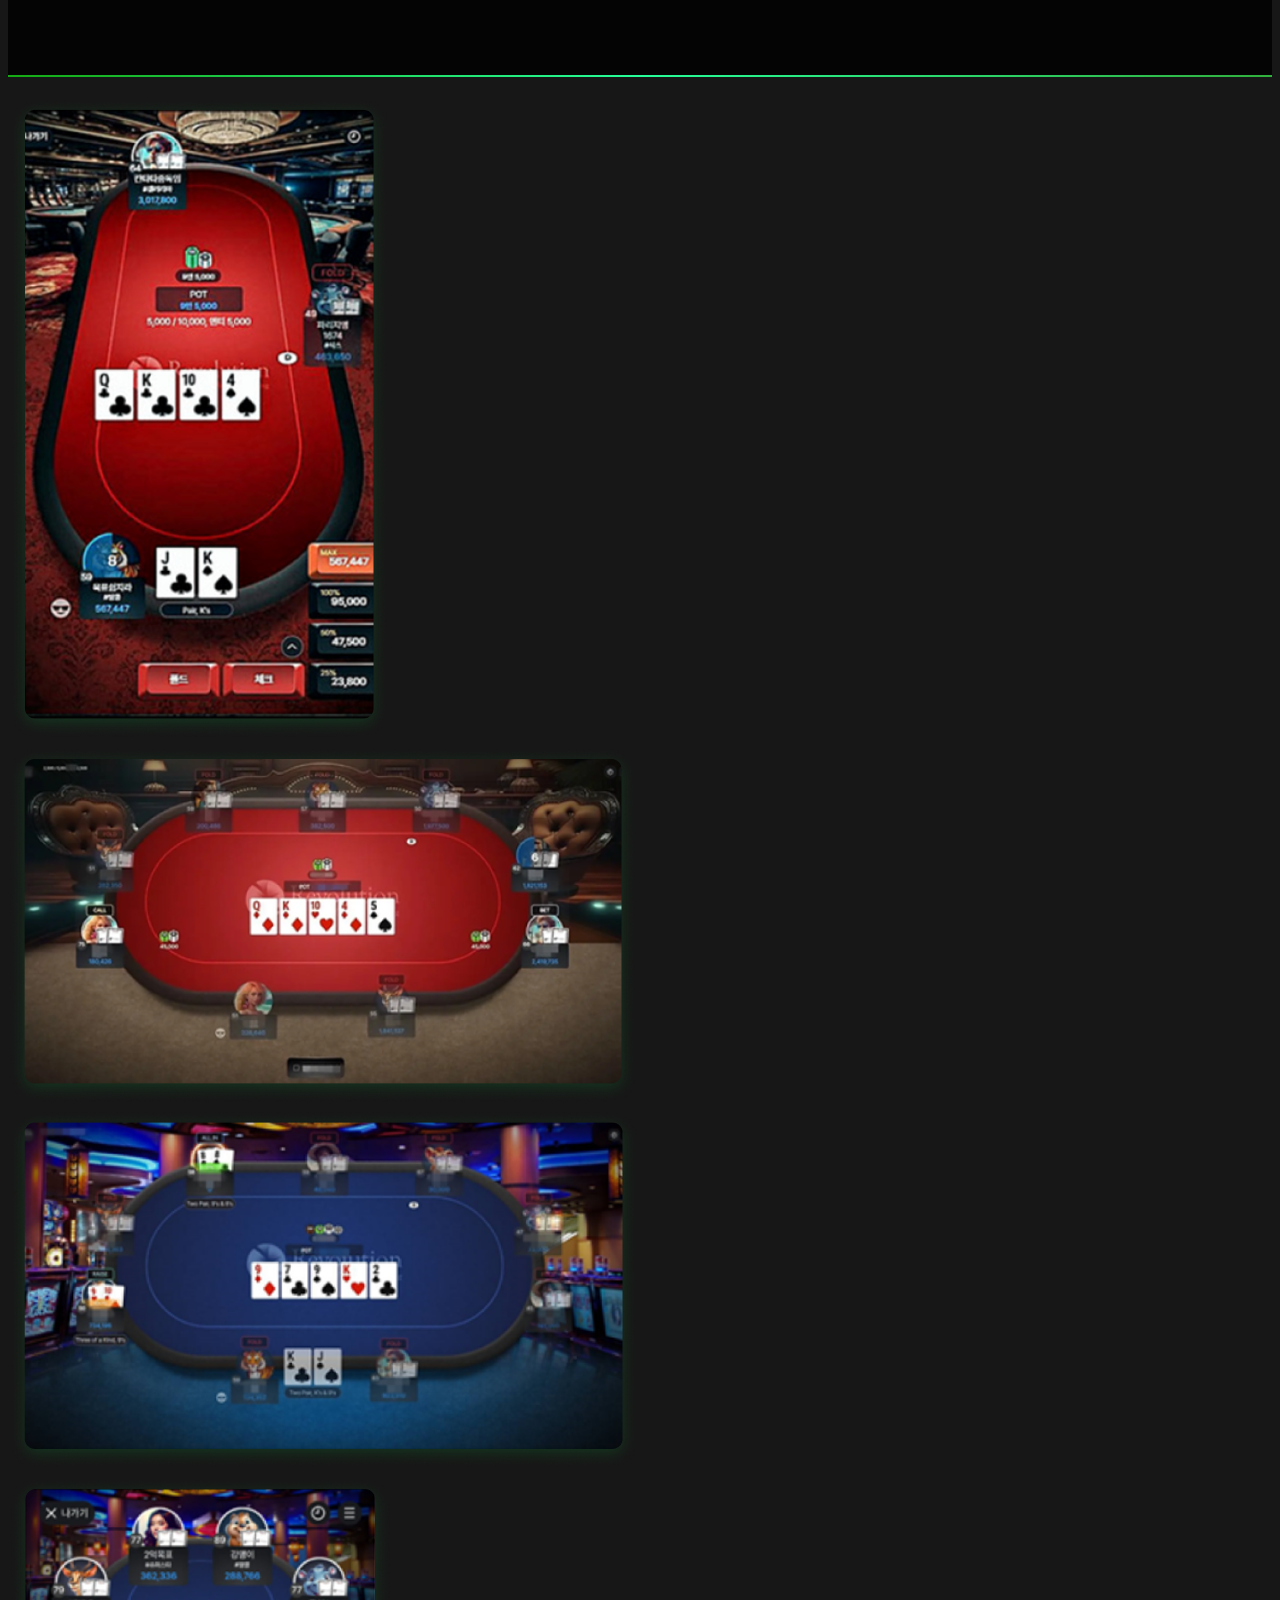
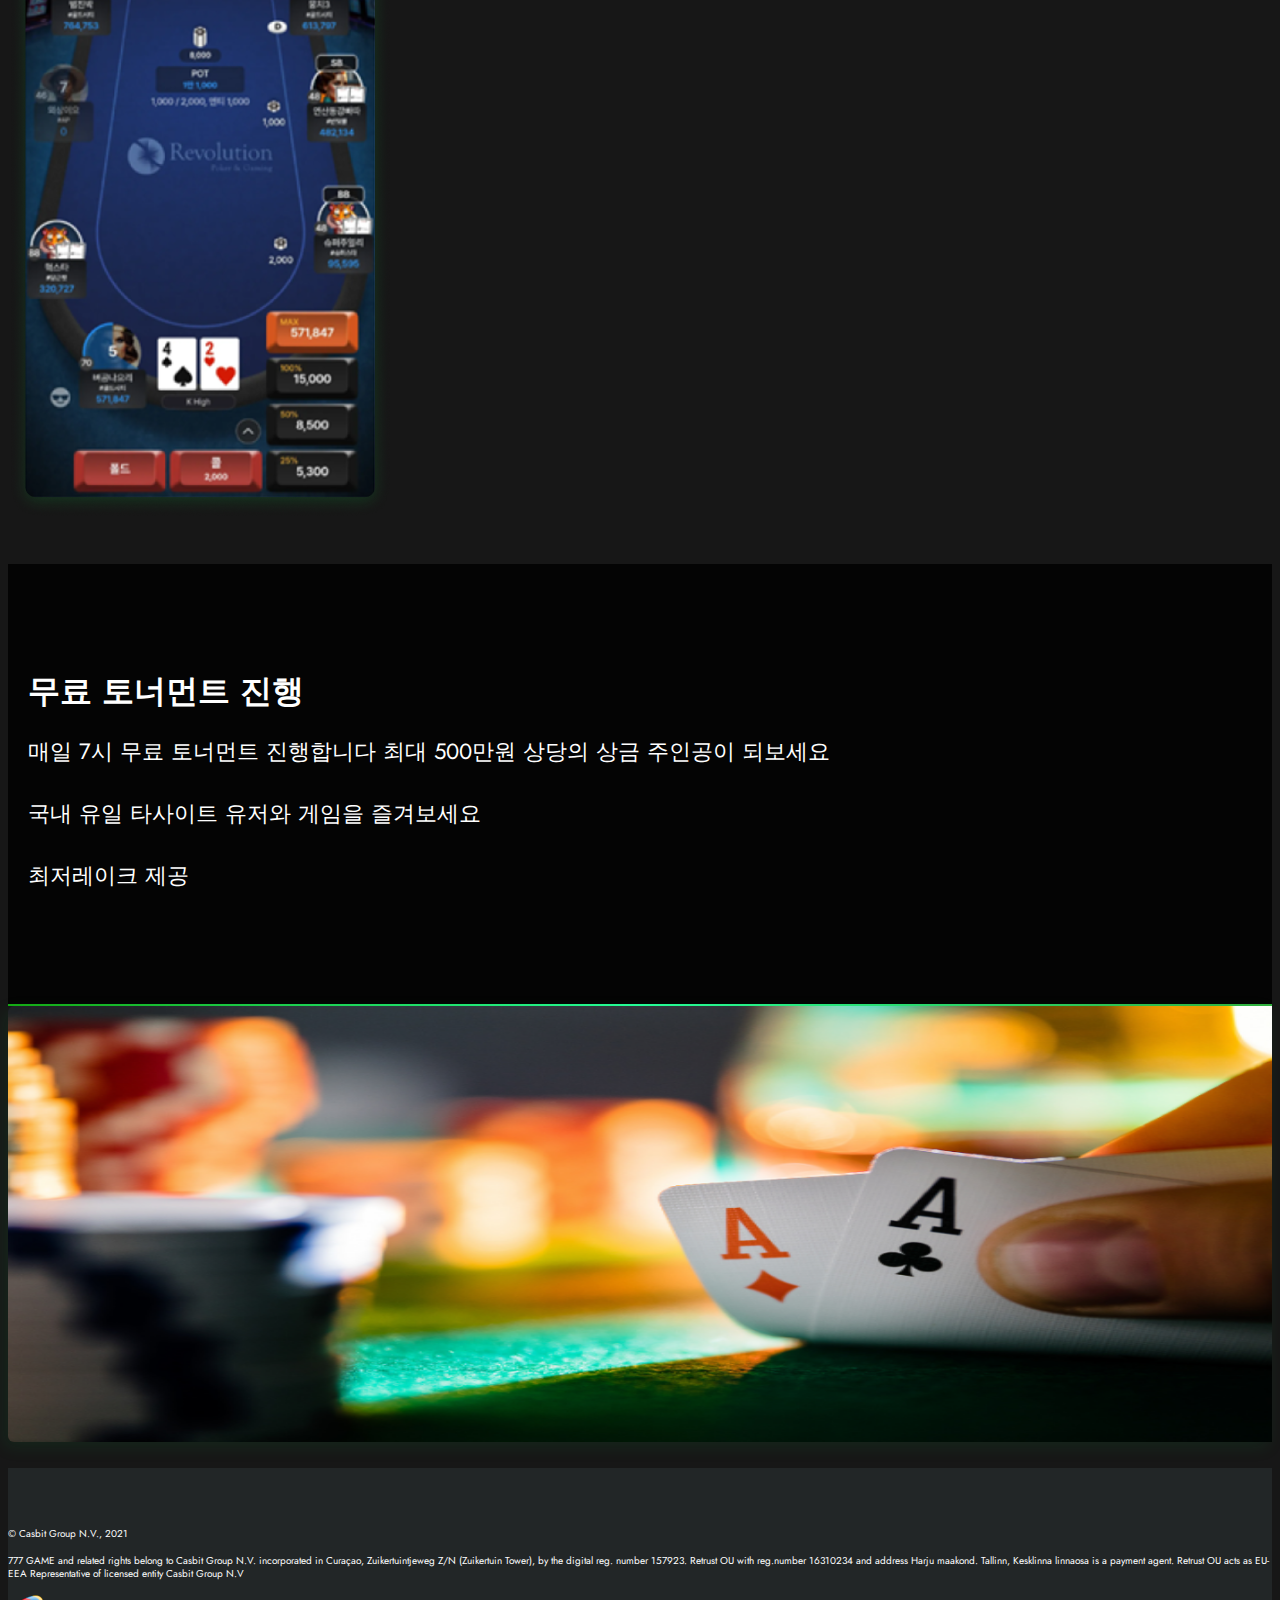
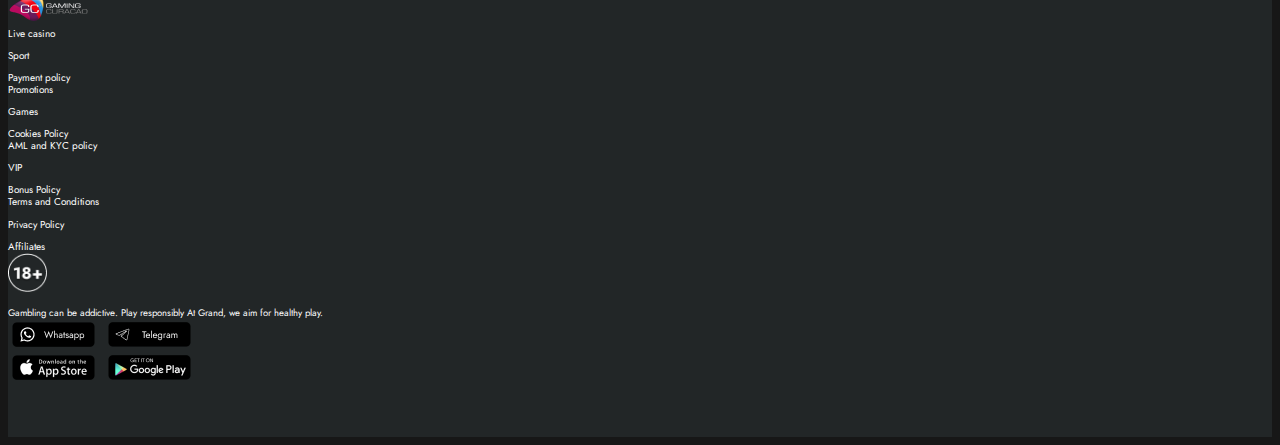
<file: hold.html>
<!DOCTYPE html>
<html lang="en">

<head>
    <meta charset="UTF-8">
    <meta name="viewport" content="width=device-width, initial-scale=1.0">
    <title>홀덤</title>
    <link href="https://fonts.googleapis.com/css2?family=Jost:wght@400;500;600&family=Black+Han+Sans&display=swap"
        rel="stylesheet">
    <link href="https://cdn.jsdelivr.net/npm/bootstrap@5.0.2/dist/css/bootstrap.min.css" rel="stylesheet"
        integrity="sha384-EVSTQN3/azprG1Anm3QDgpJLIm9Nao0Yz1ztcQTwFspd3yD65VohhpuuCOmLASjC" crossorigin="anonymous">
    <link rel="stylesheet" href="./assets/style/style.css">
    <link rel="stylesheet" href="./assets/style/casino.css">

</head>

<body>
    <div class="main">
        <img src="./assets/img/Ellipse 2.png" class="mainElip" alt="">

        <header class="px-3 py-2 d-flex justify-content-between align-items-center">
            <a href="index.html" class="logo">
                <img src="./assets/img/Logo1.png" alt="">
            </a>
            <img src="./assets/img/hamburger.png" onclick="myFunction()" style="display: none;" class="hamburger"
                alt="">
        </header>
        <div class="custom-container py-3">
            <div class="topnav" id="myTopnav">
                <div class="nav">
                    <img src="./assets/img/close.png" onclick="myFunctionClose()" style="display: none;"
                        class="close-nav" alt="">
                    <ul>
                        <li>
                            <a href="./index.html" class="position-relative  ">
                                HOME
                            </a>
                        </li>
                        <li>
                            <a href="./slot.html" class="position-relative  Blackans  ">
                                슬롯
                            </a>
                        </li>
                        <li>
                            <a href="./casino.html" class="position-relative Blackans ">
                                라이브카지노
                            </a>
                        </li>
                        <li>
                            <a href="./hold.html" class="position-relative Blackans active chines">
                                홀덤
                            </a>
                        </li>
                        <li>
                            <a href="./sports.html" class="position-relative Blackans">
                                스포츠
                            </a>
                        </li>
                        <li>
                            <a href="#" class="position-relative Blackans">
                                미니게임
                            </a>
                        </li>
                        <li>
                            <a href="" class="position-relative Blackans">
                                바로가기
                            </a>
                        </li>
                    </ul>
                </div>
            </div>
        </div>
        <div class="laptop container">
            <img src="./assets/img/Group 9.png" alt="">
        </div>
    </div>



    <div class="slot-sect-2 pt-1">
        <div class="row m-0 align-items-center">
            <div class="col-12 col-md-6 px-0 position-relative">

                <img src="./assets/img/image2.png" class="img-container holdSecLeft"
                    style="box-shadow: -4px 5px 16.6px 0px #0DAF431A;" alt="">
            </div>

            <div class="col-12 col-md-6 holdRight">
                <div>
                    <h1>
                        카지노 룰렛 게임
                    </h1>
                    <p>
                        이전에 본 적 없는 카지노 경쟁의 세계로 들어갈 준비를 하세요. 혁신 카지노 게임에서는 같은 사이트의 사람들과 경쟁하는 것이 아닙니다. 그것은 너무 흔한 일이니까요.
                    </p>
                    <p>


                        전 세계의 다른 사이트에서 온 플레이어들과 경쟁하는 것을 상상해 보세요. 우리의 최신 시스템은 온라인 카지노 게임에 새로운 차원을 제공하여 각 세션을 국제적인
                        경쟁으로 바꿔줍니다. 이제 단순히 룰렛 게임이 아니라, 전 세계적인 기술과 지능의 대결이 됩니다.
                    </p>
                </div>
            </div>

        </div>

    </div>


    <section class="px-2">
        <div class=" d-flex justify-content-between flex-md-row flex-column align-items-center">
            <div class="  py-2 first">
                <div>
                    <img src="./assets/img/image 78.png" class="img-fluid" alt="">
                </div>
            </div>
            <div class="  py-2 second">
                <div>
                    <img src="./assets/img/image 79.png" class="img-fluid" alt="">
                    <img src="./assets/img/image 80.png" class="img-fluid" alt="">
                </div>
            </div>
            <div class="  py-2 third">
                <img src="./assets/img/image 81.png" class="img-fluid" alt="">

            </div>
        </div>
    </section>



    <section class="slot-sect-2 pt-1">
        <div class="row m-0 align-items-center">


            <div class="col-12 col-md-6 holdRight">
                <div>
                    <h1>
                        무료 토너먼트 진행
                    </h1>
                    <p>
                        매일 7시 무료 토너먼트 진행합니다
                        최대 500만원 상당의 상금 주인공이 되보세요
                    </p>
                    <p>
                        국내 유일 타사이트 유저와 게임을 즐겨보세요
                    </p>
                    <p>

                        최저레이크 제공
                    </p>
                </div>
            </div>
            <div class="col-12 col-md-6 px-0 position-relative">

                <img src="./assets/img/img33.png" class="img-container holdSecLeft3"
                    style="box-shadow: -4px 5px 16.6px 0px #0DAF431A;" alt="">
            </div>
        </div>

    </section>



    <footer class="">
        <div class="container">
            <div class="row m-0 ">
                <div class="col-12 py-2 col-md-4">
                    <div>
                        <p class="footerDesc">
                            © Casbit Group N.V., 2021
                        </p>
                        <p class="footerDesc">

                            777 GAME and related rights belong to Casbit Group N.V. incorporated in Curaçao,
                            Zuikertuintjeweg Z/N (Zuikertuin Tower), by the digital reg. number 157923. Retrust OU
                            with
                            reg.number 16310234 and address Harju maakond. Tallinn, Kesklinna linnaosa is a payment
                            agent. Retrust OU acts as EU-EEA Representative of licensed entity Casbit Group N.V
                        </p>
                        <img src="./assets/img/curacao 1.png" alt="">
                    </div>
                </div>
                <div class="col-6 py-2 col-md-1">
                    <div class="">
                        <ul class="footerList">
                            <li>Live casino


                            </li>
                            <li>Sport</li>
                            <li>Payment policy</li>
                        </ul>
                    </div>
                </div>
                <div class="col-6 py-2 col-md-1">
                    <div class="">
                        <ul class="footerList">
                            <li>

                                Promotions



                            </li>
                            <li>Games</li>
                            <li>Cookies Policy</li>
                        </ul>
                    </div>
                </div>
                <div class="col-6 py-2 col-md-2">
                    <div class="">
                        <ul class="footerList">
                            <li>
                                AML and KYC policy



                            </li>
                            <li>VIP</li>
                            <li>Bonus Policy</li>
                        </ul>
                    </div>
                </div>
                <div class="col-6 py-2 col-md-2">
                    <div class="">
                        <ul class="footerList">
                            <li>

                                Terms and Conditions



                            </li>
                            <li>Privacy Policy</li>
                            <li>Affiliates</li>
                        </ul>
                    </div>
                </div>
                <div class="col-12 py-2 col-lg-2">
                    <div class="">
                        <div class="d-flex align-items-center gap-2">
                            <img src="./assets/img/Group 34.png" width="39" height="39" alt="">
                            <p class="des7">
                                Gambling can be addictive.
                                Play responsibly
                                At Grand, we aim for healthy play.
                            </p>
                        </div>
                        <div class="d-flex gap-1 pt-3 pb-1">
                            <img src="./assets/img/Group 502.png" alt="">
                            <img src="./assets/img/Group 504.png" alt="">
                        </div>
                        <div class="d-flex gap-1  ">
                            <img src="./assets/img/pngegg (17) 5.png" alt="">
                            <img src="./assets/img/pngegg (17) 2.png" alt="">
                        </div>
                    </div>
                </div>
            </div>
        </div>
    </footer>

    <script src="https://cdn.jsdelivr.net/npm/bootstrap@5.0.2/dist/js/bootstrap.bundle.min.js"
        integrity="sha384-MrcW6ZMFYlzcLA8Nl+NtUVF0sA7MsXsP1UyJoMp4YLEuNSfAP+JcXn/tWtIaxVXM"
        crossorigin="anonymous"></script>
    <script src="assets/js/index.js"></script>

</body>

</html>
</file>
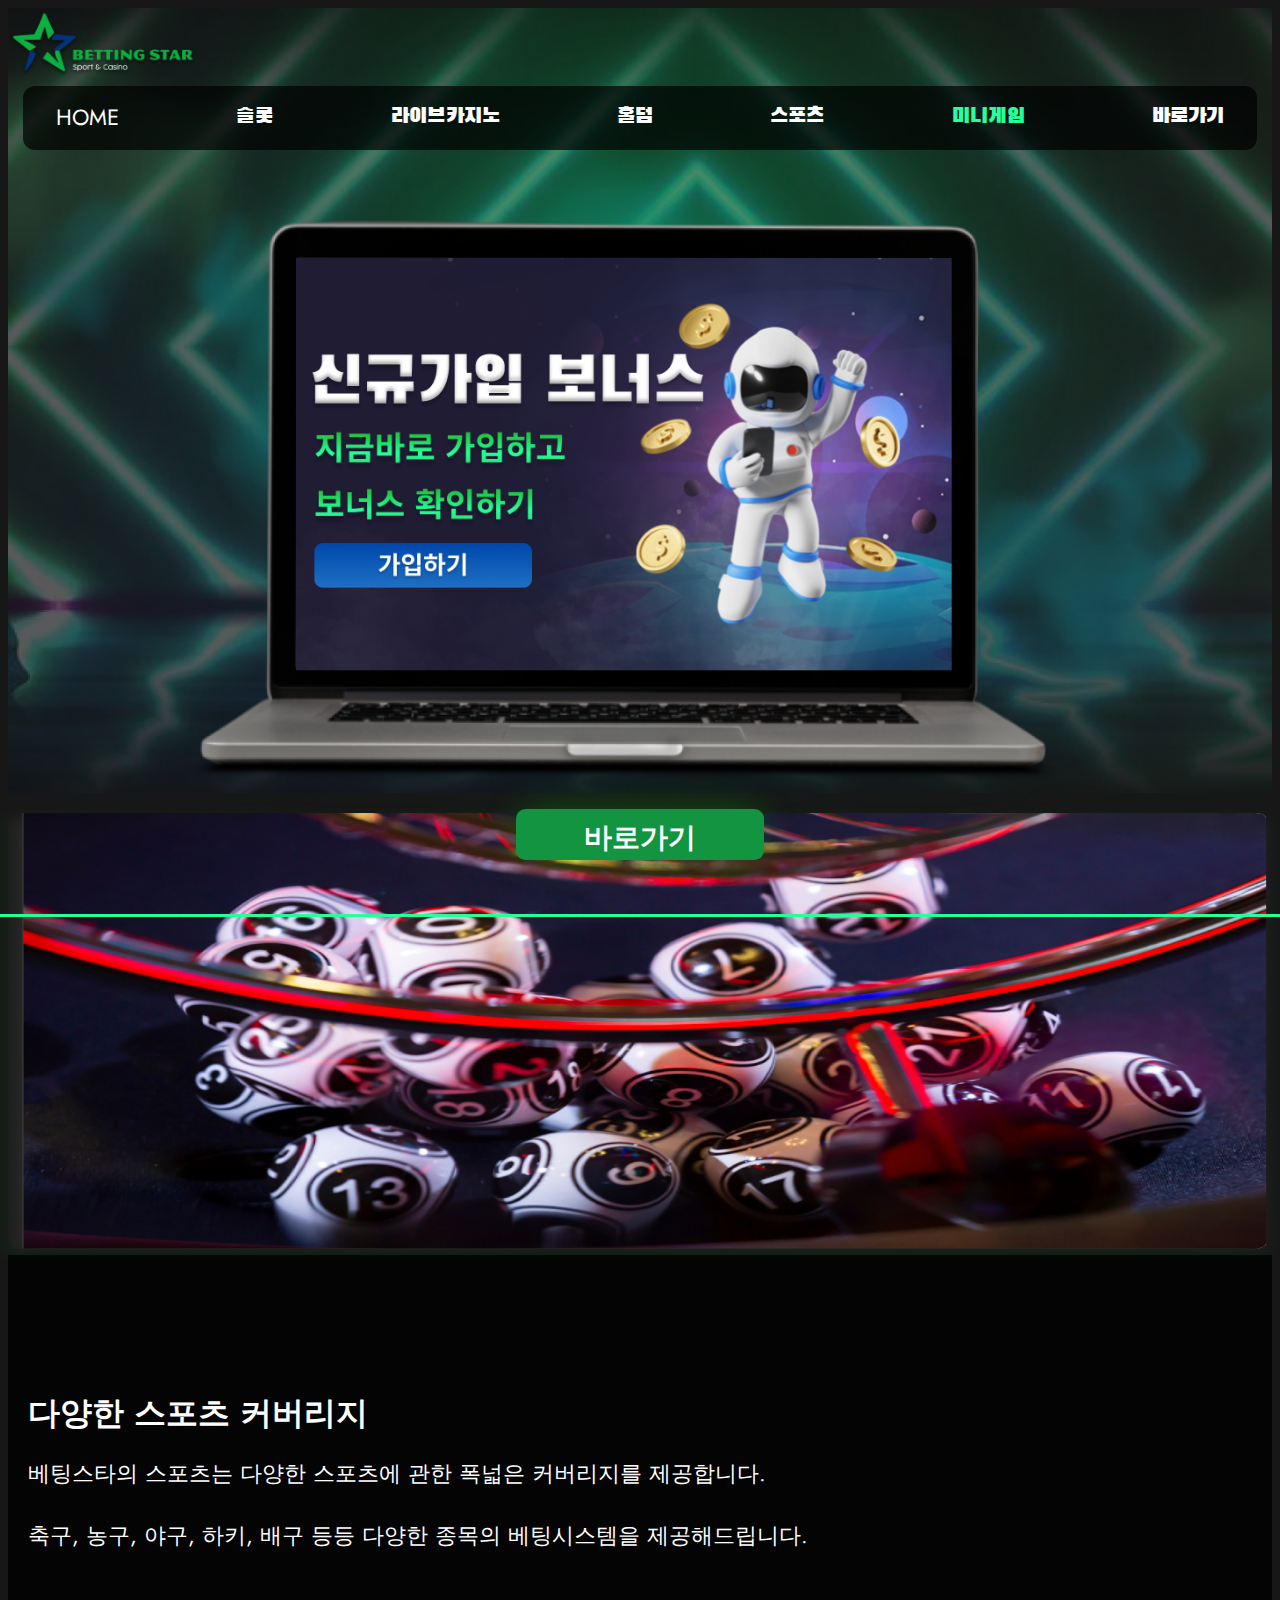
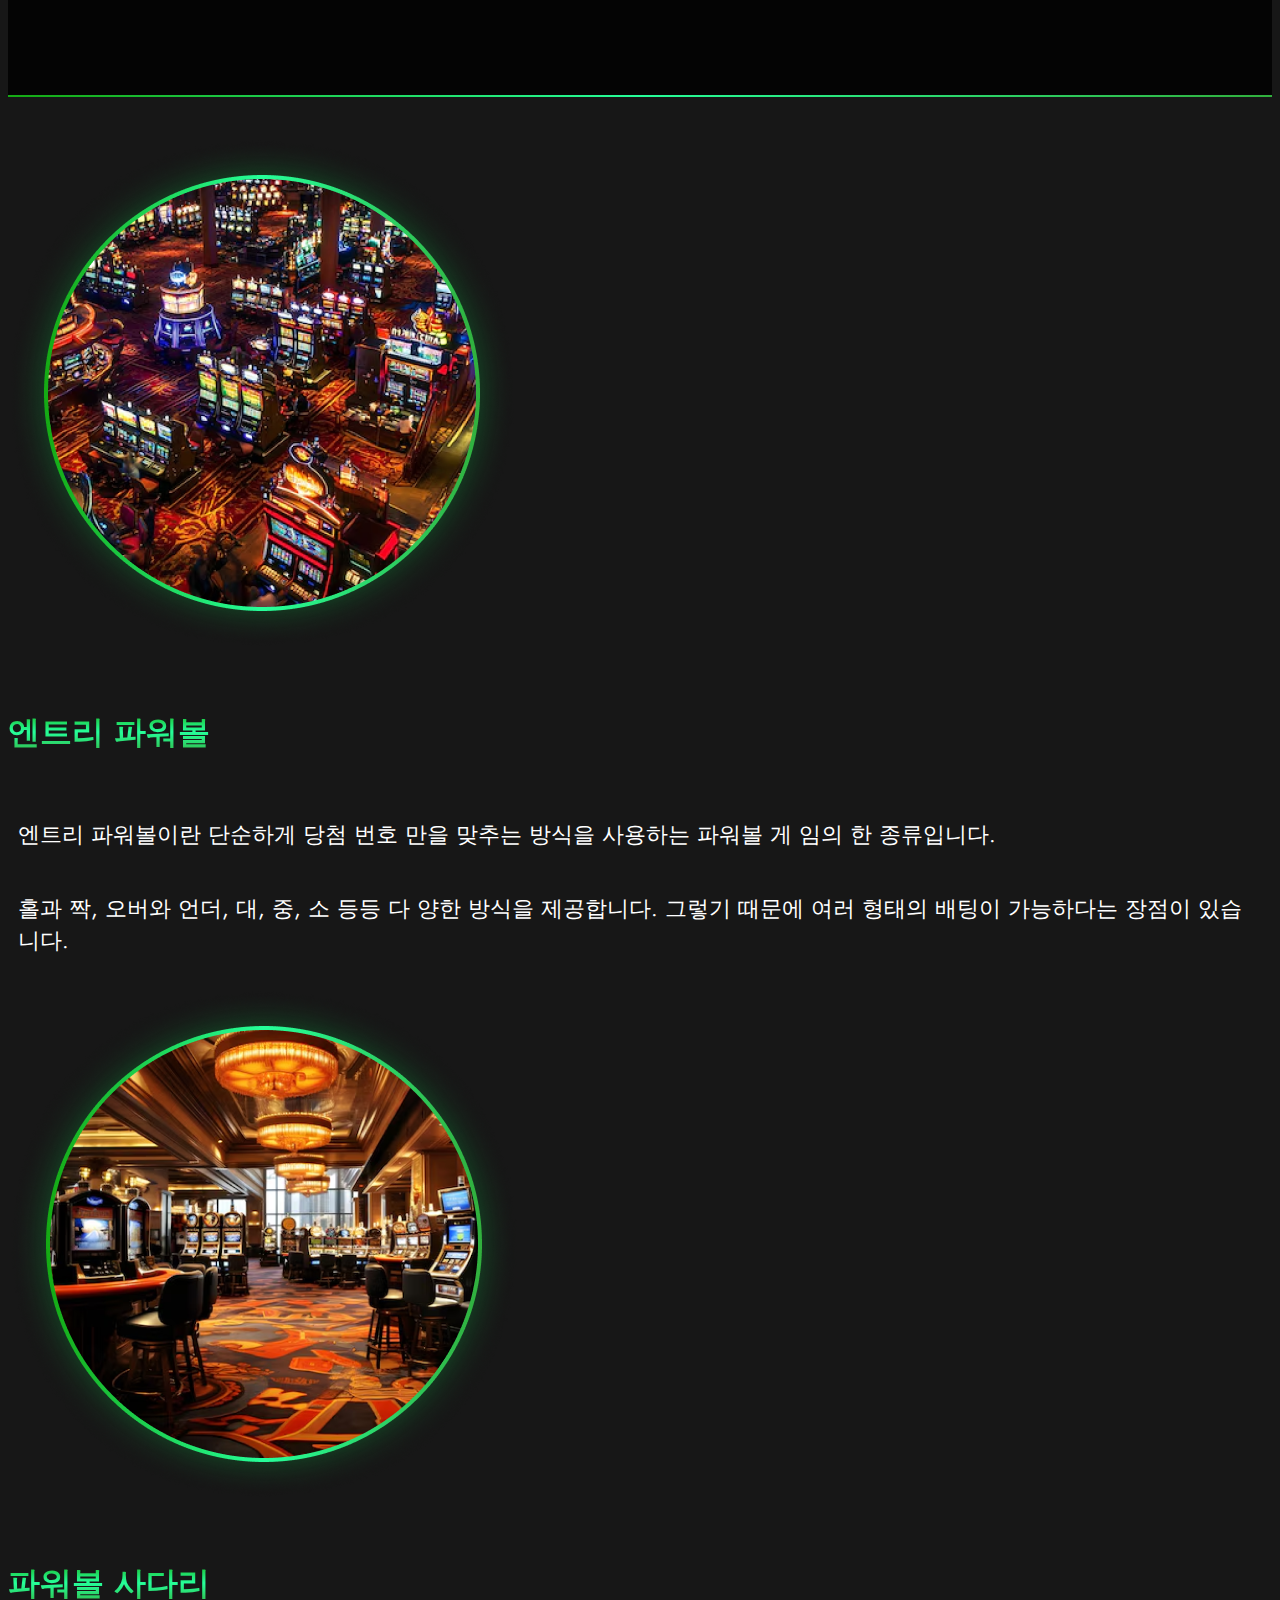
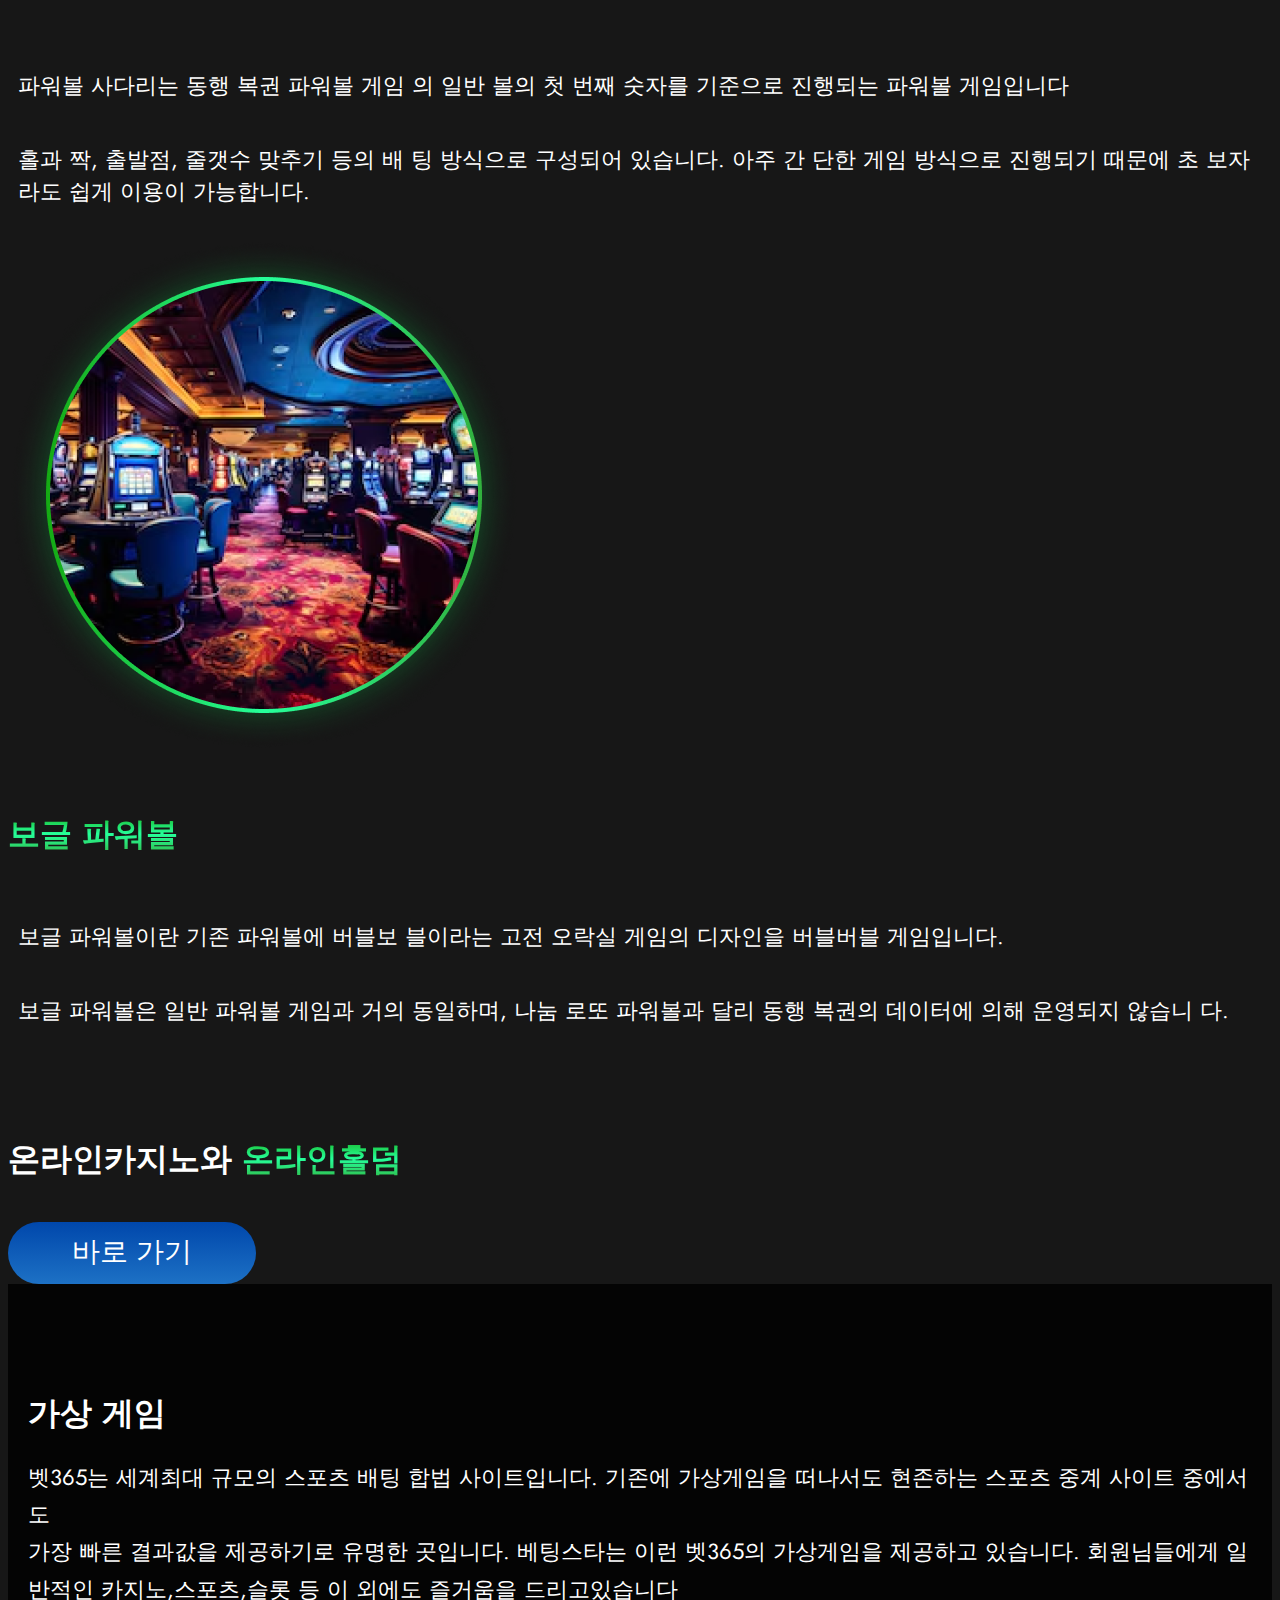
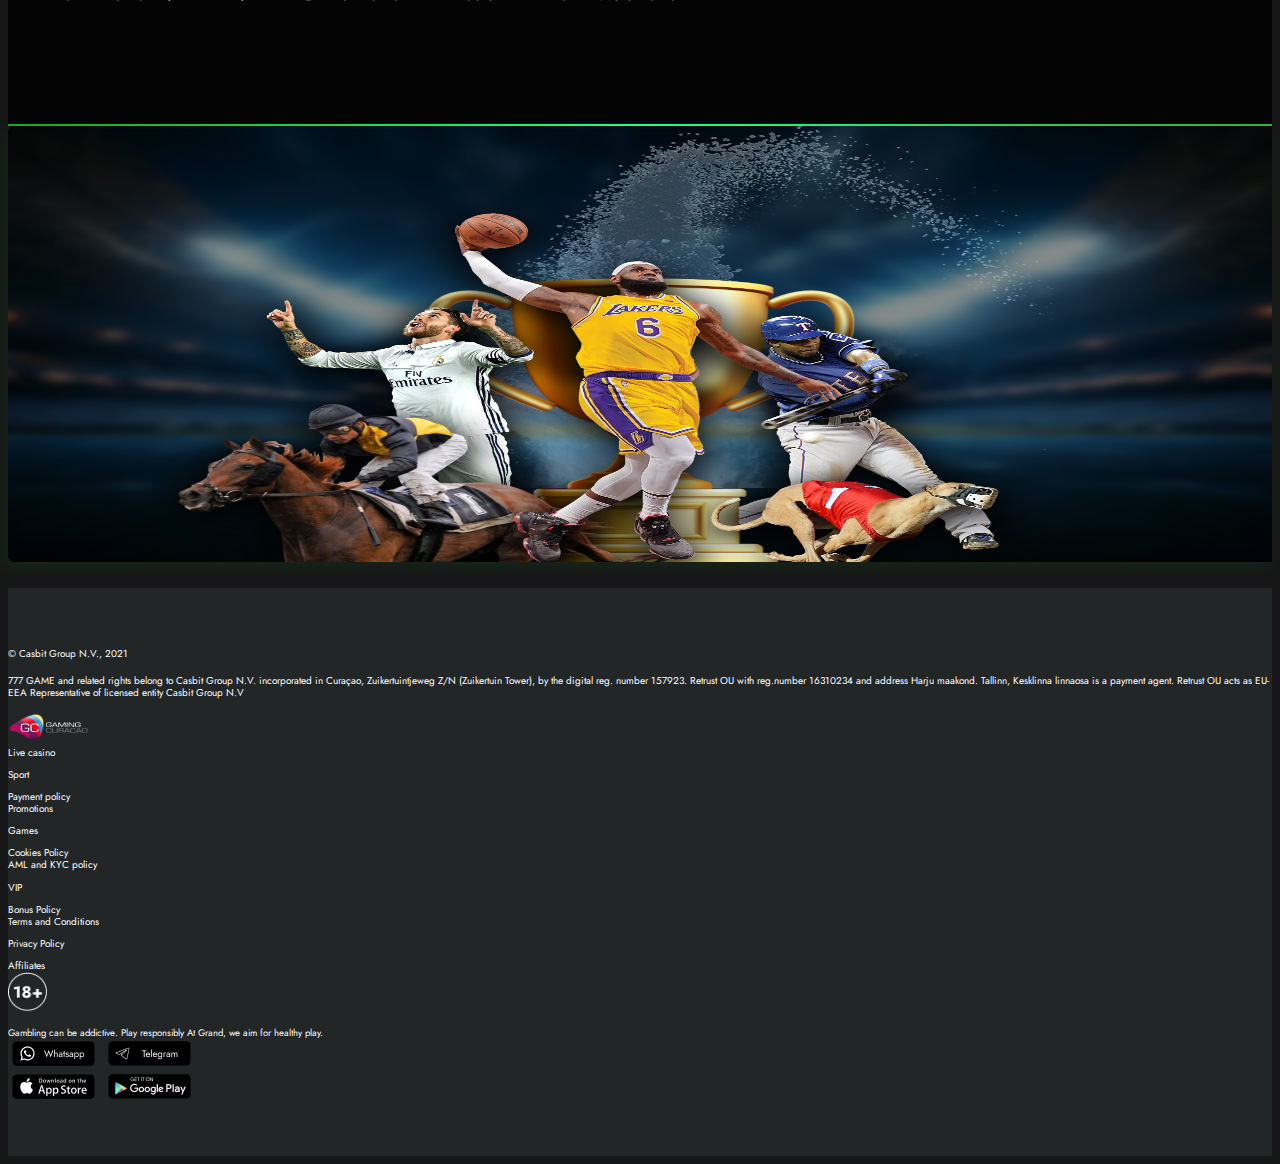
<file: minigame.html>
<!DOCTYPE html>
<html lang="en">

<head>
    <meta charset="UTF-8">
    <meta name="viewport" content="width=device-width, initial-scale=1.0">
    <title> 미니게임</title>
    <link href="https://fonts.googleapis.com/css2?family=Jost:wght@400;500;600&family=Black+Han+Sans&display=swap"
        rel="stylesheet">
    <link href="https://cdn.jsdelivr.net/npm/bootstrap@5.0.2/dist/css/bootstrap.min.css" rel="stylesheet"
        integrity="sha384-EVSTQN3/azprG1Anm3QDgpJLIm9Nao0Yz1ztcQTwFspd3yD65VohhpuuCOmLASjC" crossorigin="anonymous">
    <link rel="stylesheet" href="./assets/style/style.css">
    <link rel="stylesheet" href="./assets/style/sports.css">
</head>

<body>
    <div class="main">
        <img src="./assets/img/Ellipse 2.png" class="mainElip" alt="">

        <header class="px-3 py-2 d-flex justify-content-between align-items-center">
            <a href="index.html" class="logo">
                <img src="./assets/img/Logo1.png" alt="">
            </a>
            <img src="./assets/img/hamburger.png" onclick="myFunction()" style="display: none;" class="hamburger"
                alt="">
        </header>
        <div class="custom-container py-3">
            <div class="topnav" id="myTopnav">
                <div class="nav">
                    <img src="./assets/img/close.png" onclick="myFunctionClose()" style="display: none;"
                        class="close-nav" alt="">
                    <ul>
                        <li>
                            <a href="./index.html" class="position-relative  ">
                                HOME
                            </a>
                        </li>
                        <li>
                            <a href="./slot.html" class="position-relative  Blackans  ">
                                슬롯
                            </a>
                        </li>
                        <li>
                            <a href="./casino.html" class="position-relative Blackans">
                                라이브카지노
                            </a>
                        </li>
                        <li>
                            <a href="./hold.html" class="position-relative Blackans">
                                홀덤
                            </a>
                        </li>
                        <li>
                            <a href="./sports.html" class="position-relative Blackans ">
                                스포츠
                            </a>
                        </li>
                        <li>
                            <a href="./minigame.html" class="position-relative Blackans chines active">
                                미니게임
                            </a>
                        </li>
                        <li>
                            <a href="" class="position-relative Blackans">
                                바로가기
                            </a>
                        </li>
                    </ul>
                </div>
            </div>
        </div>
        <div class="laptop container">
            <img src="./assets/img/Group 9.png" alt="">
        </div>
    </div>
    <section class="slot-sect-2 ">
        <div class="row m-0 align-items-center">
            <div class="col-12 col-md-6 px-0 position-relative">
                <button class="greenBtn">바로가기</button>
                <img src="./assets/img/balls-3.png" class="img-container holdSecLeft"
                    style="box-shadow: -4px 5px 16.6px 0px #0DAF431A;" alt="">
            </div>

            <div class="col-12 col-md-6 holdRight">
                <div>
                    <h1>
                        다양한 스포츠 커버리지
                    </h1>
                    <p>
                        베팅스타의 스포츠는 다양한 스포츠에 관한 폭넓은 커버리지를
                        제공합니다.
                    </p>
                    <p>
                        축구, 농구, 야구, 하키, 배구 등등 다양한 종목의 베팅시스템을 제공해드립니다.
                    </p>
                </div>
            </div>
        </div>

    </section>

    <section>

        <div class="row circle-section m-0 text-center">

            <div class="col-lg-4 col-md-6 col-sm-12">
                <div>
                    <img src="assets/img/circle1.png" alt="">
                    <h5>엔트리 파워볼</h5>
                    <p>엔트리 파워볼이란 단순하게 당첨 번호 만을 맞추는 방식을 사용하는 파워볼 게 임의 한 종류입니다.</p>

                    <p>홀과 짝, 오버와 언더, 대, 중, 소 등등 다 양한 방식을 제공합니다. 그렇기 때문에 여러 형태의 배팅이 가능하다는 장점이 있습니다.</p>
                </div>
            </div>
            <div class="col-lg-4 col-md-6 col-sm-12">
                <div>
                    <img src="assets/img/circle2.png" alt="">
                    <h5>파워볼 사다리</h5>

                    <p>파워볼 사다리는 동행 복권 파워볼 게임 의 일반 볼의 첫 번째 숫자를 기준으로 진행되는 파워볼 게임입니다</p>

                    <p>홀과 짝, 출발점, 줄갯수 맞추기 등의 배 팅 방식으로 구성되어 있습니다. 아주 간 단한 게임 방식으로 진행되기 때문에 초 보자라도 쉽게 이용이 가능합니다.</p>
                </div>
            </div>
            <div class="col-lg-4 col-md-6 col-sm-12">
                <div>
                    <img src="assets/img/circle3.png" alt="">
                    <h5>보글 파워볼</h5>


                    <p>보글 파워볼이란 기존 파워볼에 버블보 블이라는 고전 오락실 게임의 디자인을 버블버블 게임입니다.</p>

                    <p>보글 파워볼은 일반 파워볼 게임과 거의 동일하며, 나눔 로또 파워볼과 달리 동행 복권의 데이터에 의해 운영되지 않습니 다.</p>
                </div>
            </div>
        </div>

    </section>


    <section class="sport-section">
        <div class="row mb-4 mx-0">
            <div class="col-lg-12 text-center">

                <h1 class="text-center title" style="font-family: 'Jost', serif; font-size: 32px; font-weight: 900;">
                    온라인카지노와 <span>온라인홀덤</span>

                </h1>
                <button class="sport-button">바로 가기</button>
            </div>
        </div>
        <div class="row m-0 align-items-center">

            <div class="col-12 col-md-6 holdRight">
                <div>
                    <h1>
                        가상 게임
                    </h1>
                    <p>
                        벳365는 세계최대 규모의 스포츠 배팅 합법 사이트입니다.
                        기존에 가상게임을 떠나서도 현존하는 스포츠 중계 사이트 중에서도 <br>
                        가장 빠른 결과값을 제공하기로 유명한 곳입니다.
                        베팅스타는 이런 벳365의 가상게임을 제공하고 있습니다.
                        회원님들에게 일반적인 카지노,스포츠,슬롯 등 이 외에도 즐거움을 드리고있습니다
                    </p>

                </div>
            </div>

            <div class="col-12 col-md-6 px-0 position-relative">
                <!-- <div class="sport-p">
                    <p>라이브 . <span>카지노 베팅</span></p>
                </div> -->
                <img src="./assets/img/sports.png" class="img-container holdSecLeft2"
                    style="box-shadow: -4px 5px 16.6px 0px #0DAF431A;" alt="">
            </div>

        </div>

    </section>
    <footer class="">
        <div class="container">
            <div class="row m-0 ">
                <div class="col-12 py-2 col-md-4">
                    <div>
                        <p class="footerDesc">
                            © Casbit Group N.V., 2021
                        </p>
                        <p class="footerDesc">

                            777 GAME and related rights belong to Casbit Group N.V. incorporated in Curaçao,
                            Zuikertuintjeweg Z/N (Zuikertuin Tower), by the digital reg. number 157923. Retrust OU
                            with
                            reg.number 16310234 and address Harju maakond. Tallinn, Kesklinna linnaosa is a payment
                            agent. Retrust OU acts as EU-EEA Representative of licensed entity Casbit Group N.V
                        </p>
                        <img src="./assets/img/curacao 1.png" alt="">
                    </div>
                </div>
                <div class="col-6 py-2 col-md-1">
                    <div class="">
                        <ul class="footerList">
                            <li>Live casino


                            </li>
                            <li>Sport</li>
                            <li>Payment policy</li>
                        </ul>
                    </div>
                </div>
                <div class="col-6 py-2 col-md-1">
                    <div class="">
                        <ul class="footerList">
                            <li>

                                Promotions



                            </li>
                            <li>Games</li>
                            <li>Cookies Policy</li>
                        </ul>
                    </div>
                </div>
                <div class="col-6 py-2 col-md-2">
                    <div class="">
                        <ul class="footerList">
                            <li>
                                AML and KYC policy
                            </li>
                            <li>VIP</li>
                            <li>Bonus Policy</li>
                        </ul>
                    </div>
                </div>
                <div class="col-6 py-2 col-md-2">
                    <div class="">
                        <ul class="footerList">
                            <li>

                                Terms and Conditions



                            </li>
                            <li>Privacy Policy</li>
                            <li>Affiliates</li>
                        </ul>
                    </div>
                </div>
                <div class="col-12 py-2 col-lg-2">
                    <div class="">
                        <div class="d-flex align-items-center gap-2">
                            <img src="./assets/img/Group 34.png" width="39" height="39" alt="">
                            <p class="des7">
                                Gambling can be addictive.
                                Play responsibly
                                At Grand, we aim for healthy play.
                            </p>
                        </div>
                        <div class="d-flex gap-1 pt-3 pb-1">
                            <img src="./assets/img/Group 502.png" alt="">
                            <img src="./assets/img/Group 504.png" alt="">
                        </div>
                        <div class="d-flex gap-1  ">
                            <img src="./assets/img/pngegg (17) 5.png" alt="">
                            <img src="./assets/img/pngegg (17) 2.png" alt="">
                        </div>
                    </div>
                </div>
            </div>
        </div>
    </footer>
    <script src="https://cdn.jsdelivr.net/npm/bootstrap@5.0.2/dist/js/bootstrap.bundle.min.js"
        integrity="sha384-MrcW6ZMFYlzcLA8Nl+NtUVF0sA7MsXsP1UyJoMp4YLEuNSfAP+JcXn/tWtIaxVXM"
        crossorigin="anonymous"></script>
    <script src="assets/js/index.js"></script>

</body>

</html>
</file>
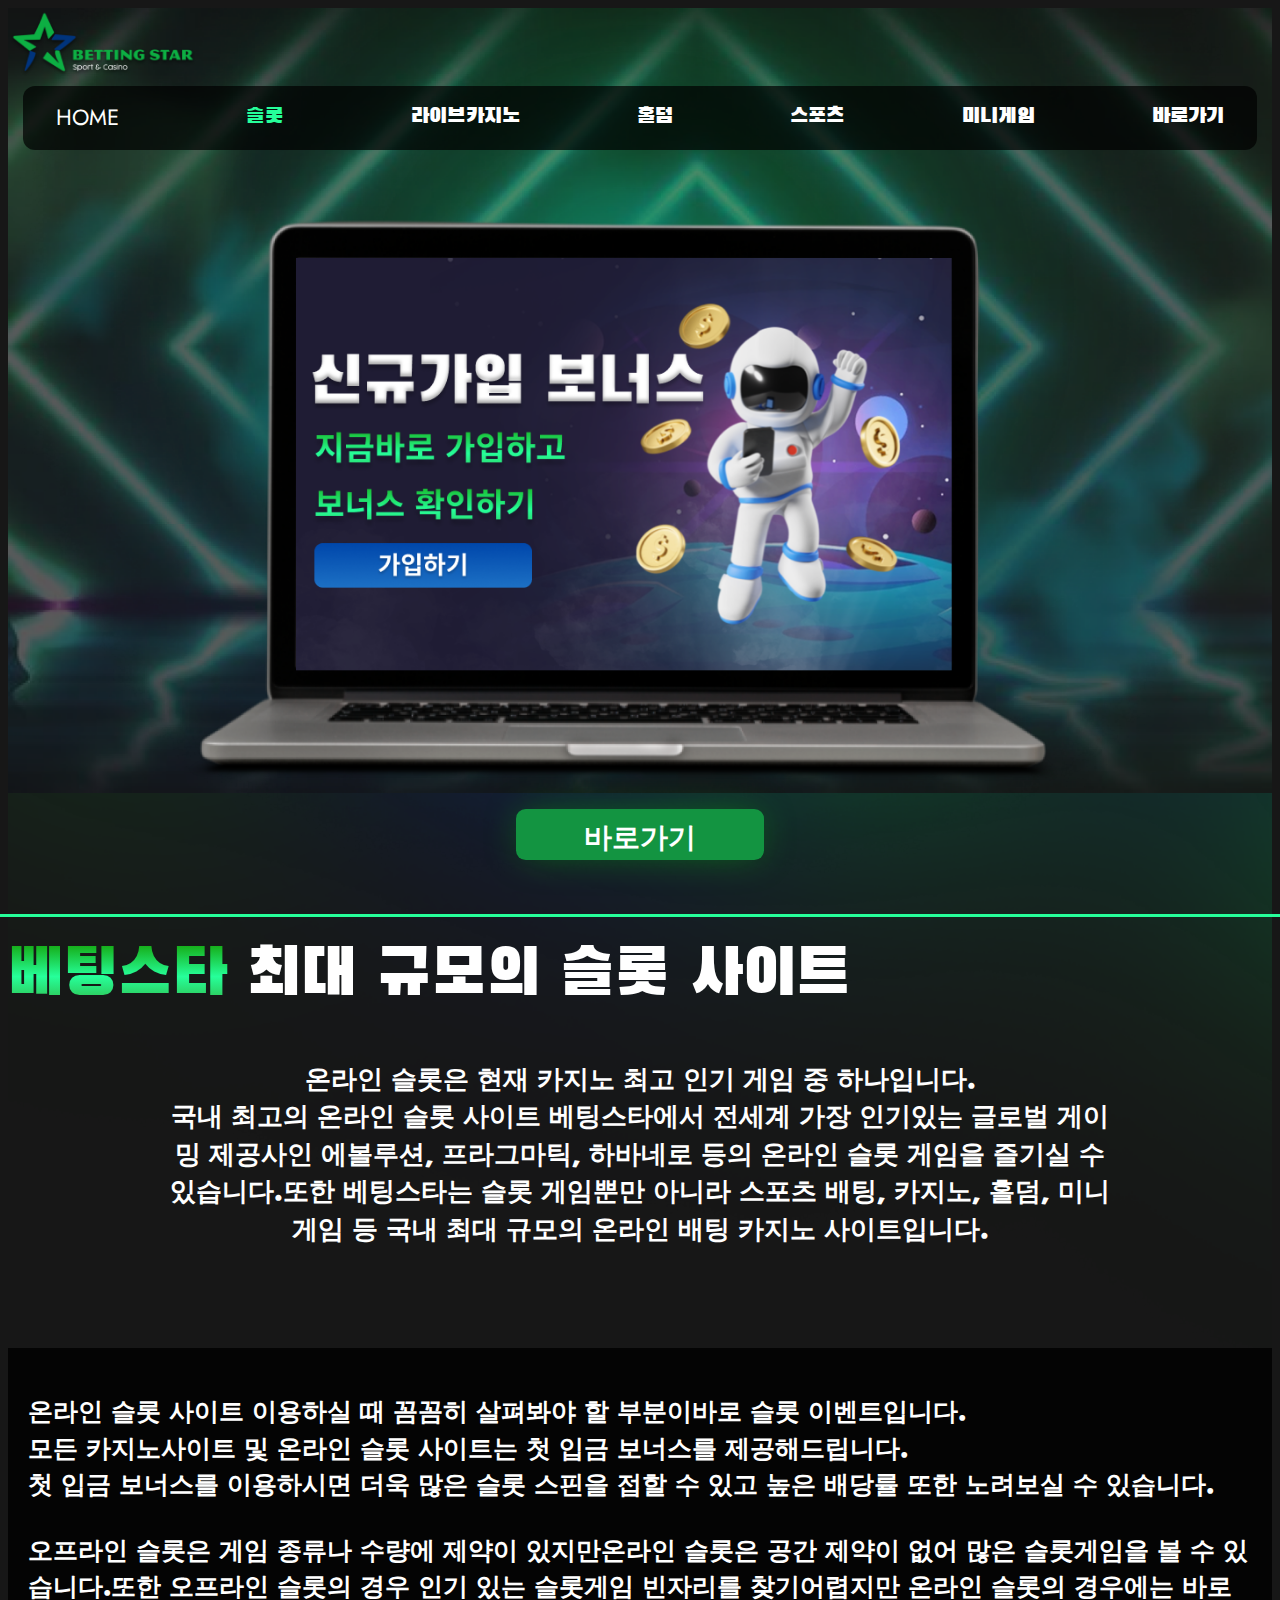
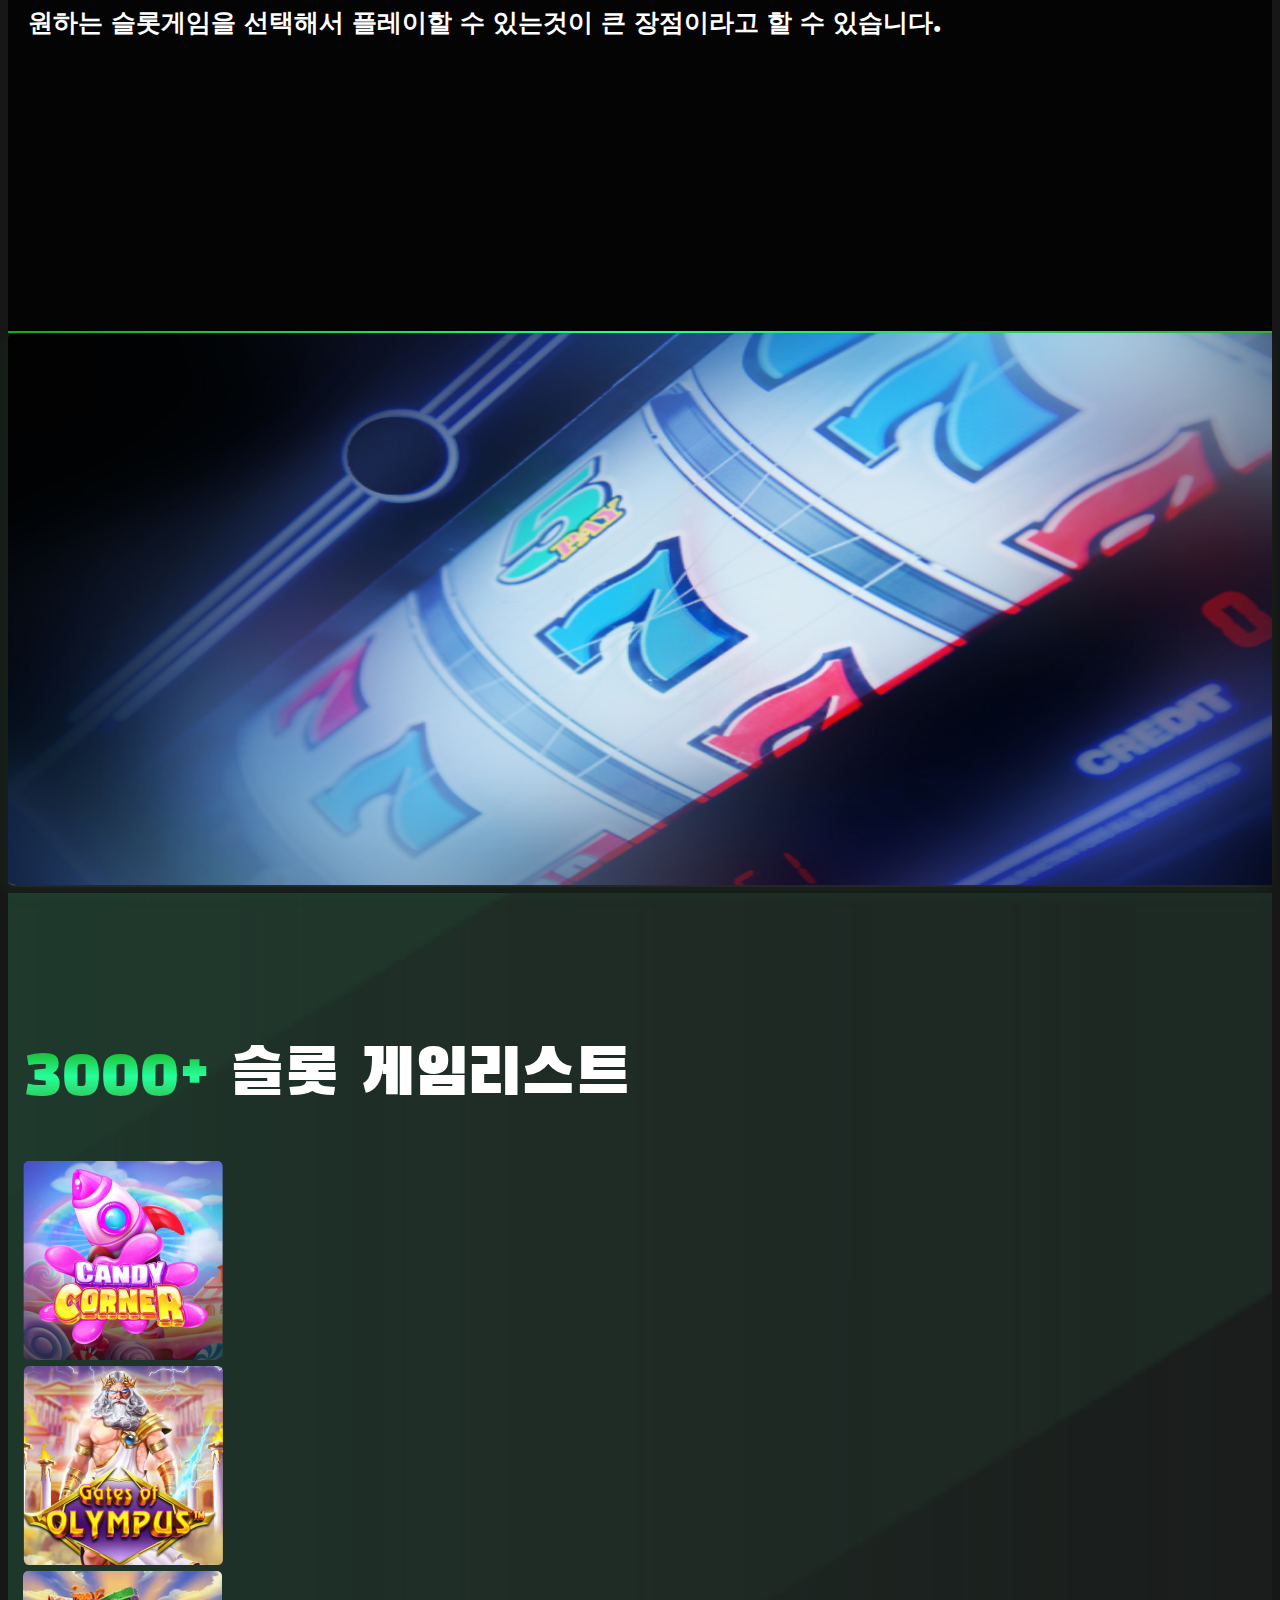
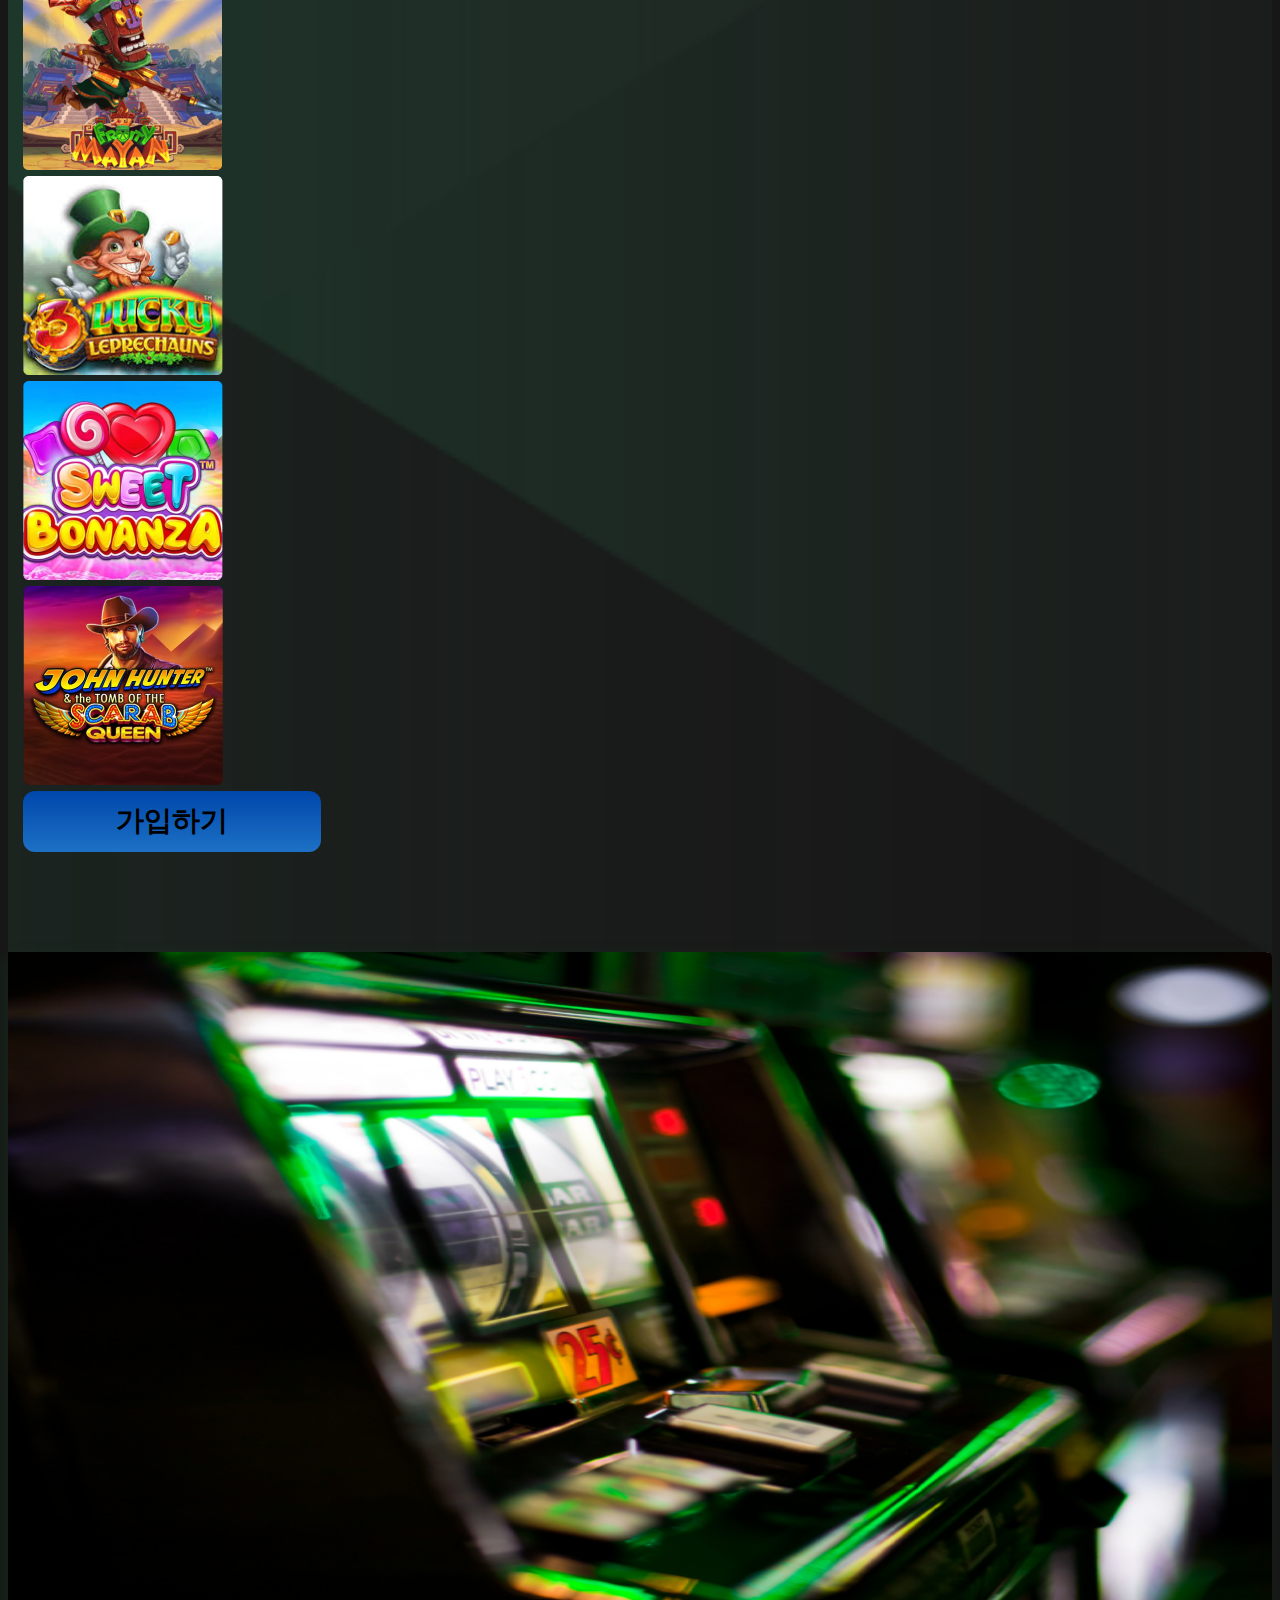
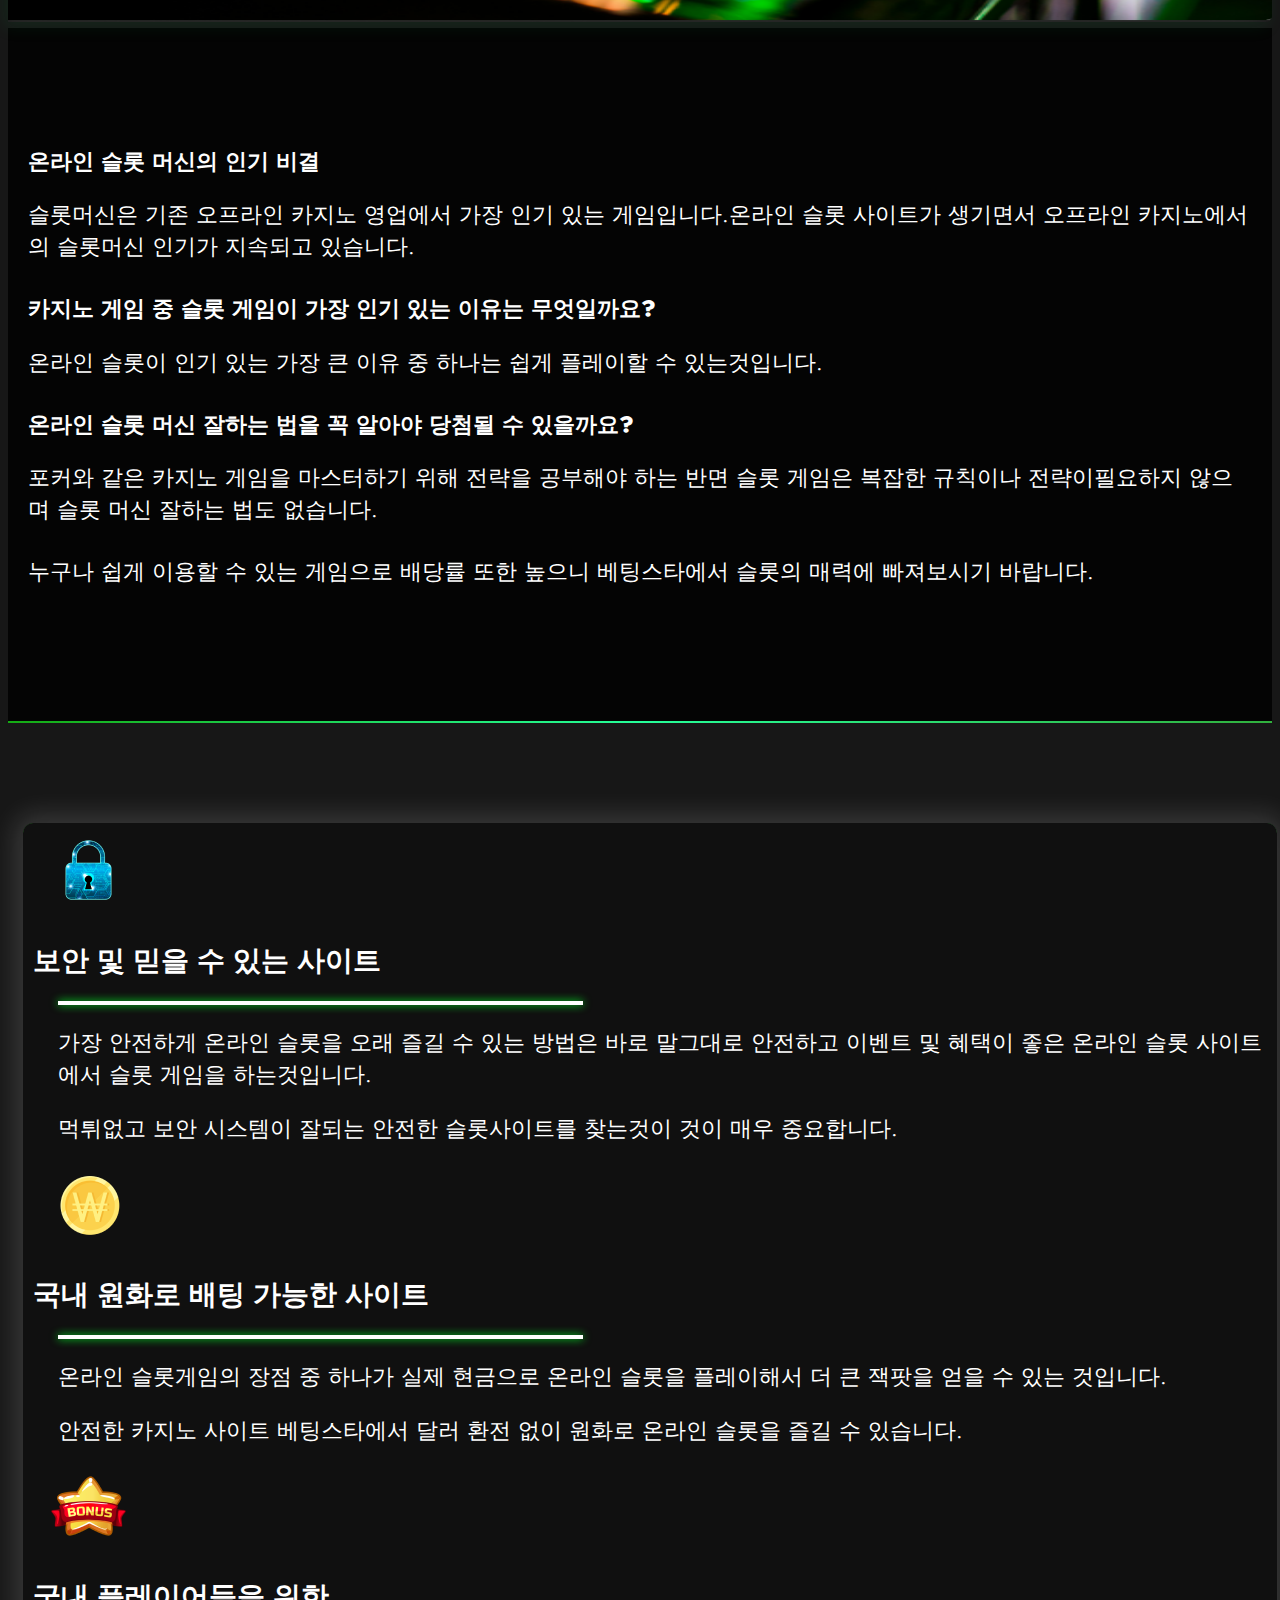
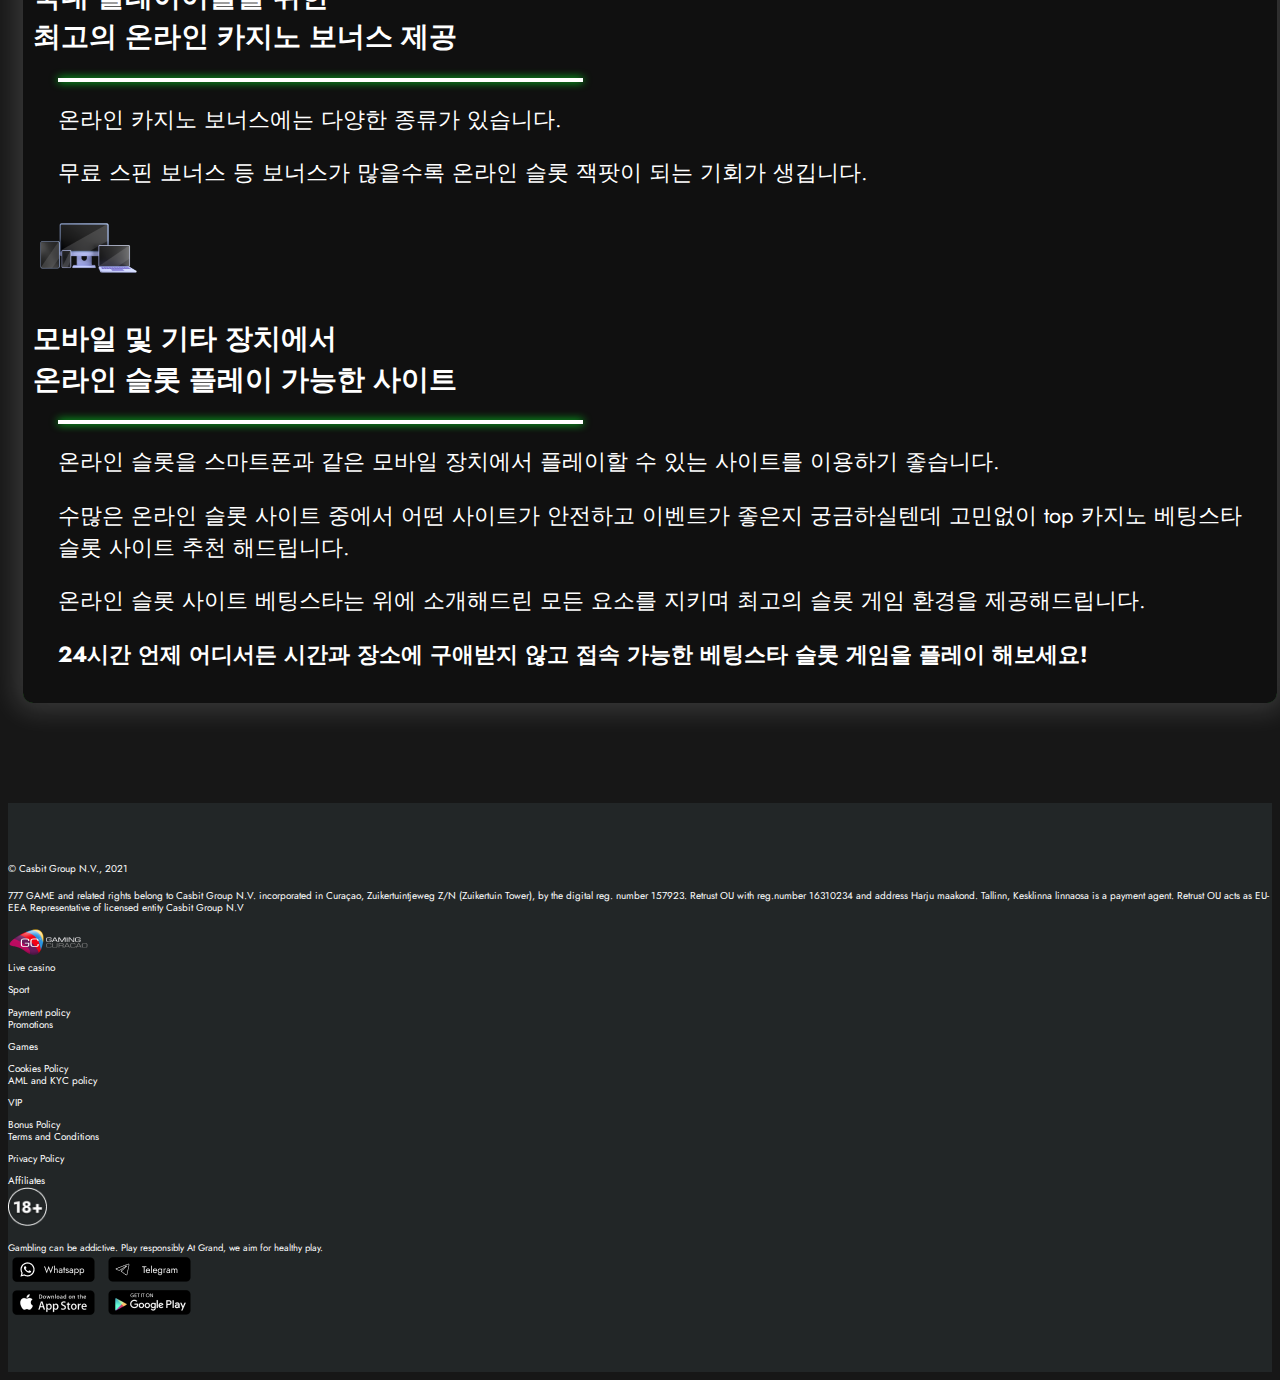
<file: slot.html>
<!DOCTYPE html>
<html lang="en">

<head>
    <meta charset="UTF-8">
    <meta name="viewport" content="width=device-width, initial-scale=1.0">
    <title>슬롯</title>
    <link href="https://fonts.googleapis.com/css2?family=Jost:wght@400;500;600&family=Black+Han+Sans&display=swap"
        rel="stylesheet">
    <link href="https://cdn.jsdelivr.net/npm/bootstrap@5.0.2/dist/css/bootstrap.min.css" rel="stylesheet"
        integrity="sha384-EVSTQN3/azprG1Anm3QDgpJLIm9Nao0Yz1ztcQTwFspd3yD65VohhpuuCOmLASjC" crossorigin="anonymous">
    <link rel="stylesheet" href="./assets/style/style.css">
    <link rel="stylesheet" href="./assets/style/slot-page.css">
</head>

<body>
    <div class="main">
        <img src="./assets/img/Ellipse 2.png" class="mainElip" alt="">

        <header class="px-3 py-2 d-flex justify-content-between align-items-center">
            <a href="index.html" class="logo">
                <img src="./assets/img/Logo1.png" alt="">
            </a>
            <img src="./assets/img/hamburger.png" onclick="myFunction()" style="display: none;" class="hamburger"
                alt="">
        </header>
        <div class="custom-container py-3">
            <div class="topnav" id="myTopnav">
                <div class="nav">
                    <img src="./assets/img/close.png" onclick="myFunctionClose()" style="display: none;"
                        class="close-nav" alt="">
                    <ul>
                        <li>
                            <a href="./index.html" class="position-relative  ">
                                HOME
                            </a>
                        </li>
                        <li>
                            <a href="./slot.html" class="position-relative active Blackans  chines">
                                슬롯
                            </a>
                        </li>
                        <li>
                            <a href="./casino.html" class="position-relative Blackans">
                                라이브카지노
                            </a>
                        </li>
                        <li>
                            <a href="./hold.html" class="position-relative Blackans">
                                홀덤
                            </a>
                        </li>
                        <li>
                            <a href="./sports.html" class="position-relative Blackans">
                                스포츠
                            </a>
                        </li>
                        <li>
                            <a href="./minigame.html" class="position-relative Blackans">
                                미니게임
                            </a>
                        </li>
                        <li>
                            <a href="" class="position-relative Blackans">
                                바로가기
                            </a>
                        </li>
                    </ul>
                </div>
            </div>
        </div>
        <div class="laptop container">
            <img src="./assets/img/Group 9.png" alt="">
        </div>
    </div>
    <section class="slot-sect-1">
        <div class="container">
            <h1 class="text-center title">
                <span>베팅스타 </span>
                최대 규모의 슬롯 사이트
            </h1>
            <p class="slotDesc">
                온라인 슬롯은 현재 카지노 최고 인기 게임 중 하나입니다. <br>국내 최고의 온라인 슬롯 사이트 베팅스타에서 전세계 가장 인기있는 글로벌 게이밍 제공사인 에볼루션, 프라그마틱, 하바네로
                등의
                온라인 슬롯 게임을 즐기실 수 있습니다.또한 베팅스타는 슬롯 게임뿐만 아니라 스포츠 배팅, 카지노, 홀덤, 미니게임 등 국내 최대 규모의 온라인 배팅 카지노 사이트입니다.
            </p>
        </div>
    </section>

    <div class="slot-sect-2">
        <div class="row m-0 align-items-end">
            <div class="col-12 col-lg-6 bgBlack">
                <div>
                    <p>
                        온라인 슬롯 사이트 이용하실 때 꼼꼼히 살펴봐야 할 부분이바로 슬롯 이벤트입니다. <br>모든 카지노사이트 및 온라인 슬롯 사이트는 첫 입금 보너스를 제공해드립니다.
                        <br>첫 입금
                        보너스를 이용하시면 더욱 많은 슬롯 스핀을 접할 수 있고 높은 배당률 또한 노려보실 수 있습니다.
                    </p>
                    <p>
                        오프라인 슬롯은 게임 종류나 수량에 제약이 있지만온라인 슬롯은 공간 제약이 없어 많은 슬롯게임을 볼 수 있습니다.또한 오프라인 슬롯의 경우 인기 있는 슬롯게임 빈자리를
                        찾기어렵지만 온라인 슬롯의 경우에는 바로 원하는 슬롯게임을 선택해서 플레이할 수 있는것이 큰 장점이라고 할 수 있습니다.
                    </p>
                </div>
            </div>
            <div class="col-12 col-lg-6 px-0">
                <img src="./assets/img/Black and White Minimalist Casino Night Facebook Ad  1.png"
                    class="img-container betting" style="box-shadow: -4px 5px 16.6px 0px #0DAF431A;" alt="">
            </div>
        </div>

    </div>

    <section class="slot-sect-3">
        <div class="custom-container">
            <h1 class="text-center title">
                <span> 3000+</span>
                슬롯 게임리스트
            </h1>
            <div class="row m-0 py-5 position-relative " style="z-index: 1;">
                <div class="col-6 py-3 col-lg-2">
                    <div class="game">
                        <img src="./assets/img/Group 7.png" alt="">
                    </div>
                </div>
                <div class="col-6 py-3 col-lg-2">
                    <div class="game">
                        <img src="./assets/img/Group 6.png" alt="">
                    </div>
                </div>
                <div class="col-6 py-3 col-lg-2">
                    <div class="game">
                        <img src="./assets/img/Group 5.png" alt="">
                    </div>
                </div>
                <div class="col-6 py-3 col-lg-2">
                    <div class="game">
                        <img src="./assets/img/Group 4.png" alt="">
                    </div>
                </div>
                <div class="col-6 py-3 col-lg-2">
                    <div class="game">
                        <img src="./assets/img/Group 3.png" alt="">
                    </div>
                </div>
                <div class="col-6 py-3 col-lg-2">
                    <div class="game">
                        <img src="./assets/img/Group 2.png" alt="">
                    </div>
                </div>
            </div>
            <div class="d-flex justify-content-center">
                <button class="btnn">
                    가입하기
                </button>
            </div>

        </div>
    </section>

    <div class="slot-sect-2">
        <div class="row m-0 align-items-end slot-2-responsive">

            <div class="col-lg-6 col-md-12 px-0 position-relative">
                <button class="greenBtn">바로가기</button>
                <img src="./assets/img/image.png" class="img-container betting2"
                    style="box-shadow: -4px 5px 16.6px 0px #0DAF431A;" alt="">
            </div>
            <div class="col-lg-6 col-md-12 bgBlack2">
                <div>
                    <h1>
                        온라인 슬롯 머신의 인기 비결
                    </h1>
                    <p>
                        슬롯머신은 기존 오프라인 카지노 영업에서 가장 인기 있는 게임입니다.온라인 슬롯 사이트가 생기면서 오프라인 카지노에서의 슬롯머신 인기가 지속되고 있습니다.
                    </p>


                    <h1>
                        카지노 게임 중 슬롯 게임이 가장 인기 있는 이유는 무엇일까요?
                    </h1>
                    <p>
                        온라인 슬롯이 인기 있는 가장 큰 이유 중 하나는 쉽게 플레이할 수 있는것입니다.
                    </p>

                    <h1>
                        온라인 슬롯 머신 잘하는 법을 꼭 알아야 당첨될 수 있을까요?
                    </h1>
                    <p>
                        포커와 같은 카지노 게임을 마스터하기 위해 전략을 공부해야 하는 반면 슬롯 게임은 복잡한 규칙이나 전략이필요하지 않으며 슬롯 머신 잘하는 법도 없습니다.
                    </p>
                    <p>
                        누구나 쉽게 이용할 수 있는 게임으로 배당률 또한 높으니 베팅스타에서 슬롯의 매력에 빠져보시기 바랍니다.
                    </p>

                </div>
            </div>
        </div>

    </div>
    <section class="slot-sect-4">
        <div class="boxs">
            <div class="row m-0 ">
                <div class="col-12 col-md-6 py-3">
                    <div class="slot-card">
                        <div class="    d-flex gap-3 align-items-center lock">
                            <img src="./assets/img/1.png" alt="">
                            <p>
                                보안 및 믿을 수 있는 사이트

                            </p>
                        </div>
                        <div class="borddr"></div>
                        <p class="slotCardDesc">
                            가장 안전하게 온라인 슬롯을 오래 즐길 수 있는 방법은 바로 말그대로 안전하고 이벤트 및 혜택이 좋은 온라인 슬롯 사이트에서 슬롯 게임을 하는것입니다.
                        </p>
                        <p class="slotCardDesc">
                            먹튀없고 보안 시스템이 잘되는 안전한 슬롯사이트를
                            찾는것이 것이 매우 중요합니다.
                        </p>
                    </div>
                </div>
                <div class="col-12 col-md-6 py-3">
                    <div class="slot-card">
                        <div class="    d-flex gap-3 align-items-center lock">
                            <img src="./assets/img/Group 534.png" alt="">
                            <p>
                                국내 원화로 배팅 가능한 사이트
                            </p>
                        </div>
                        <div class="borddr"></div>
                        <p class="slotCardDesc">
                            온라인 슬롯게임의 장점 중 하나가 실제 현금으로 온라인 슬롯을 플레이해서 더 큰 잭팟을 얻을 수 있는 것입니다.
                        </p>
                        <p class="slotCardDesc">
                            안전한 카지노 사이트 베팅스타에서 달러 환전 없이
                            원화로 온라인 슬롯을 즐길 수 있습니다.
                        </p>
                    </div>
                </div>
                <div class="col-12 col-md-6 py-3">
                    <div class="slot-card">
                        <div class="    d-flex gap-3 align-items-center lock">
                            <img src="./assets/img/3.png" alt="">
                            <p>
                                국내 플레이어들을 위한 <br>
                                최고의 온라인 카지노 보너스 제공

                            </p>
                        </div>
                        <div class="borddr"></div>
                        <p class="slotCardDesc">
                            온라인 카지노 보너스에는 다양한 종류가 있습니다.
                        </p>
                        <p class="slotCardDesc">
                            무료 스핀 보너스 등 보너스가 많을수록 온라인 슬롯 잭팟이 되는 기회가 생깁니다.
                        </p>
                    </div>
                </div>
                <div class="col-12 col-md-6 py-3">
                    <div class="slot-card">
                        <div class="    d-flex gap-3 align-items-center lock">
                            <img src="./assets/img/4.png" alt="">
                            <p>
                                모바일 및 기타 장치에서 <br>
                                온라인 슬롯 플레이 가능한 사이트
                            </p>
                        </div>
                        <div class="borddr"></div>
                        <p class="slotCardDesc">
                            온라인 슬롯을 스마트폰과 같은 모바일 장치에서 플레이할 수 있는 사이트를 이용하기 좋습니다.
                        </p>
                        <p class="slotCardDesc">
                            수많은 온라인 슬롯 사이트 중에서 어떤 사이트가 안전하고 이벤트가 좋은지 궁금하실텐데 고민없이 top 카지노 베팅스타 슬롯 사이트 추천 해드립니다.
                        </p>
                        <p class="slotCardDesc">
                            온라인 슬롯 사이트 베팅스타는 위에 소개해드린 모든 요소를 지키며 최고의 슬롯 게임 환경을 제공해드립니다.
                        </p>
                        <p class="slotCardDesc">
                            <strong>
                                24시간 언제 어디서든 시간과 장소에 구애받지 않고 접속 가능한 베팅스타 슬롯 게임을 플레이 해보세요!
                            </strong>

                        </p>
                    </div>
                </div>
            </div>
        </div>
    </section>


    <footer class="">
        <div class="container">
            <div class="row m-0 ">
                <div class="col-12 py-2 col-md-4">
                    <div>
                        <p class="footerDesc">
                            © Casbit Group N.V., 2021
                        </p>
                        <p class="footerDesc">

                            777 GAME and related rights belong to Casbit Group N.V. incorporated in Curaçao,
                            Zuikertuintjeweg Z/N (Zuikertuin Tower), by the digital reg. number 157923. Retrust OU
                            with
                            reg.number 16310234 and address Harju maakond. Tallinn, Kesklinna linnaosa is a payment
                            agent. Retrust OU acts as EU-EEA Representative of licensed entity Casbit Group N.V
                        </p>
                        <img src="./assets/img/curacao 1.png" alt="">
                    </div>
                </div>
                <div class="col-6 py-2 col-md-1">
                    <div class="">
                        <ul class="footerList">
                            <li>Live casino


                            </li>
                            <li>Sport</li>
                            <li>Payment policy</li>
                        </ul>
                    </div>
                </div>
                <div class="col-6 py-2 col-md-1">
                    <div class="">
                        <ul class="footerList">
                            <li>

                                Promotions



                            </li>
                            <li>Games</li>
                            <li>Cookies Policy</li>
                        </ul>
                    </div>
                </div>
                <div class="col-6 py-2 col-md-2">
                    <div class="">
                        <ul class="footerList">
                            <li>
                                AML and KYC policy



                            </li>
                            <li>VIP</li>
                            <li>Bonus Policy</li>
                        </ul>
                    </div>
                </div>
                <div class="col-6 py-2 col-md-2">
                    <div class="">
                        <ul class="footerList">
                            <li>

                                Terms and Conditions



                            </li>
                            <li>Privacy Policy</li>
                            <li>Affiliates</li>
                        </ul>
                    </div>
                </div>
                <div class="col-12 py-2 col-lg-2">
                    <div class="">
                        <div class="d-flex align-items-center gap-2">
                            <img src="./assets/img/Group 34.png" width="39" height="39" alt="">
                            <p class="des7">
                                Gambling can be addictive.
                                Play responsibly
                                At Grand, we aim for healthy play.
                            </p>
                        </div>
                        <div class="d-flex gap-1 pt-3 pb-1">
                            <img src="./assets/img/Group 502.png" alt="">
                            <img src="./assets/img/Group 504.png" alt="">
                        </div>
                        <div class="d-flex gap-1  ">
                            <img src="./assets/img/pngegg (17) 5.png" alt="">
                            <img src="./assets/img/pngegg (17) 2.png" alt="">
                        </div>
                    </div>
                </div>
            </div>
        </div>
    </footer>

    <script src="https://cdn.jsdelivr.net/npm/bootstrap@5.0.2/dist/js/bootstrap.bundle.min.js"
        integrity="sha384-MrcW6ZMFYlzcLA8Nl+NtUVF0sA7MsXsP1UyJoMp4YLEuNSfAP+JcXn/tWtIaxVXM"
        crossorigin="anonymous"></script>
    <script src="assets/js/index.js"></script>

</body>

</html>
</file>
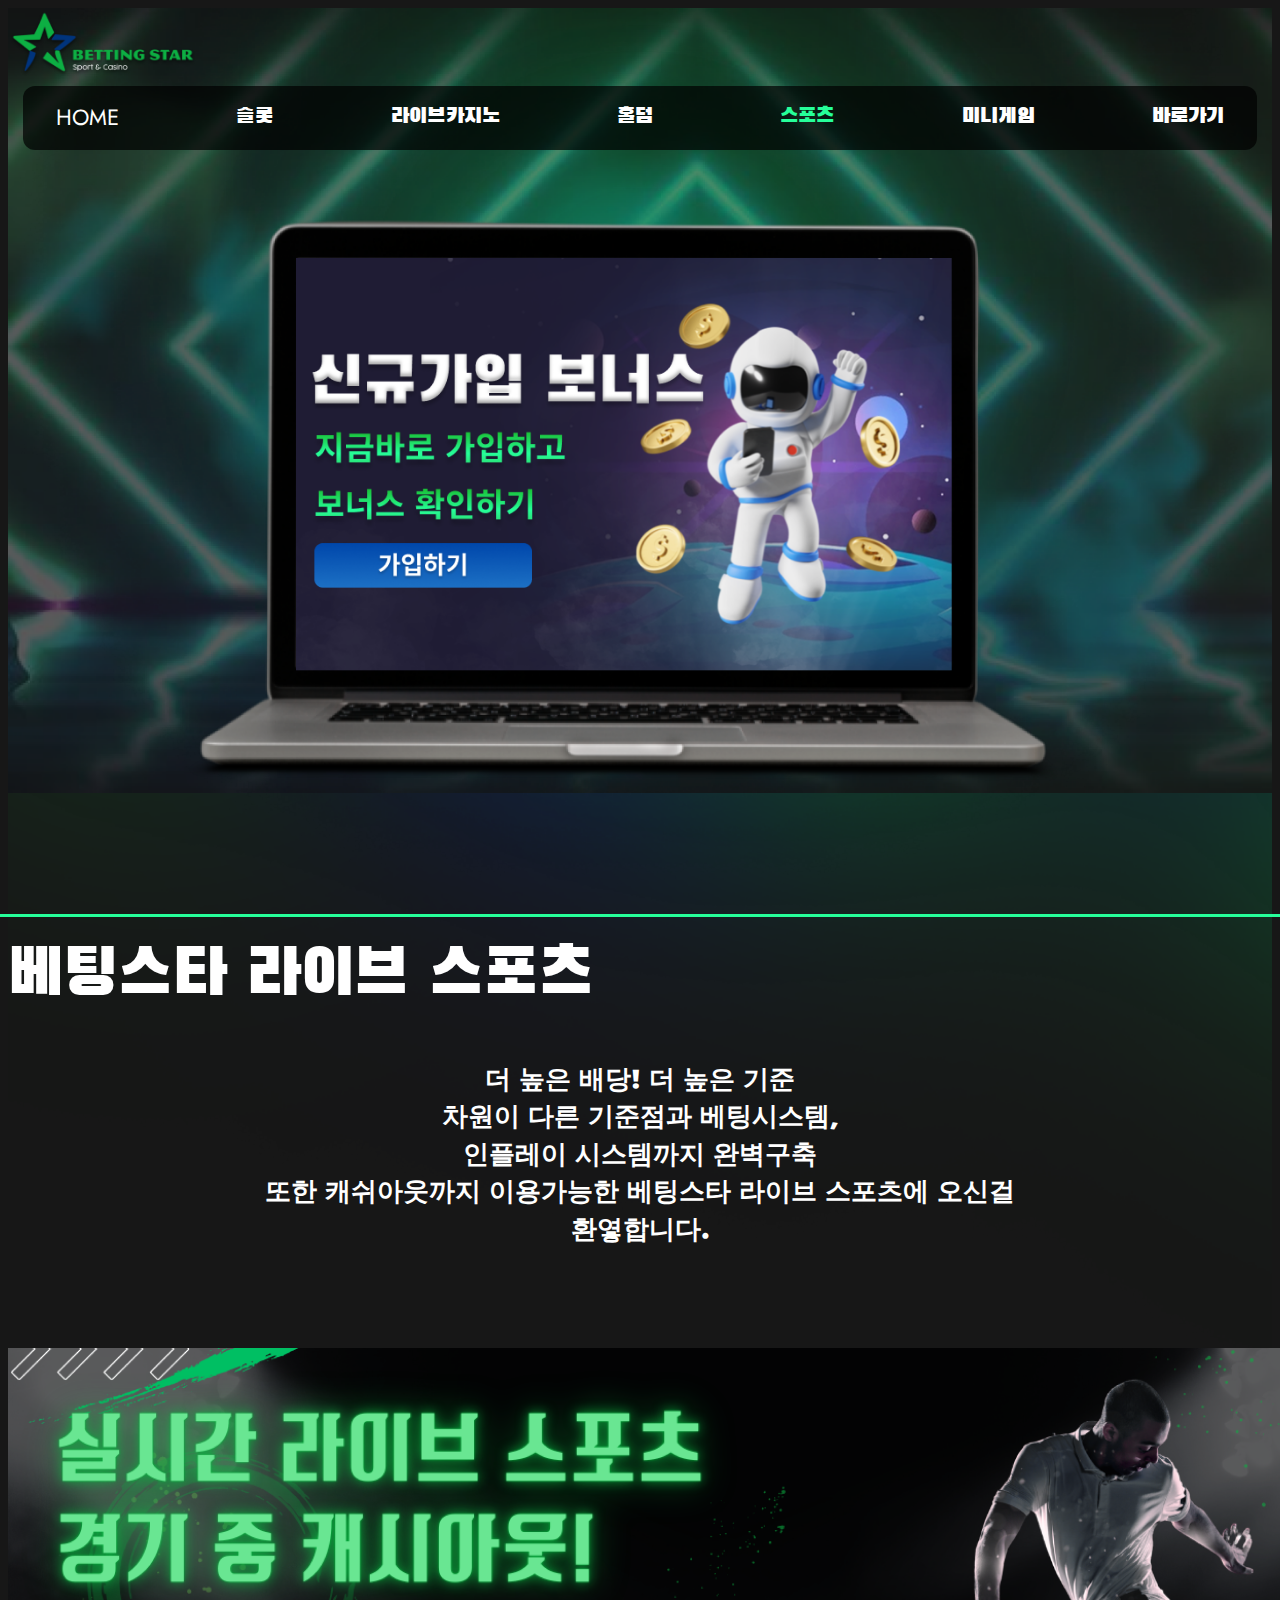
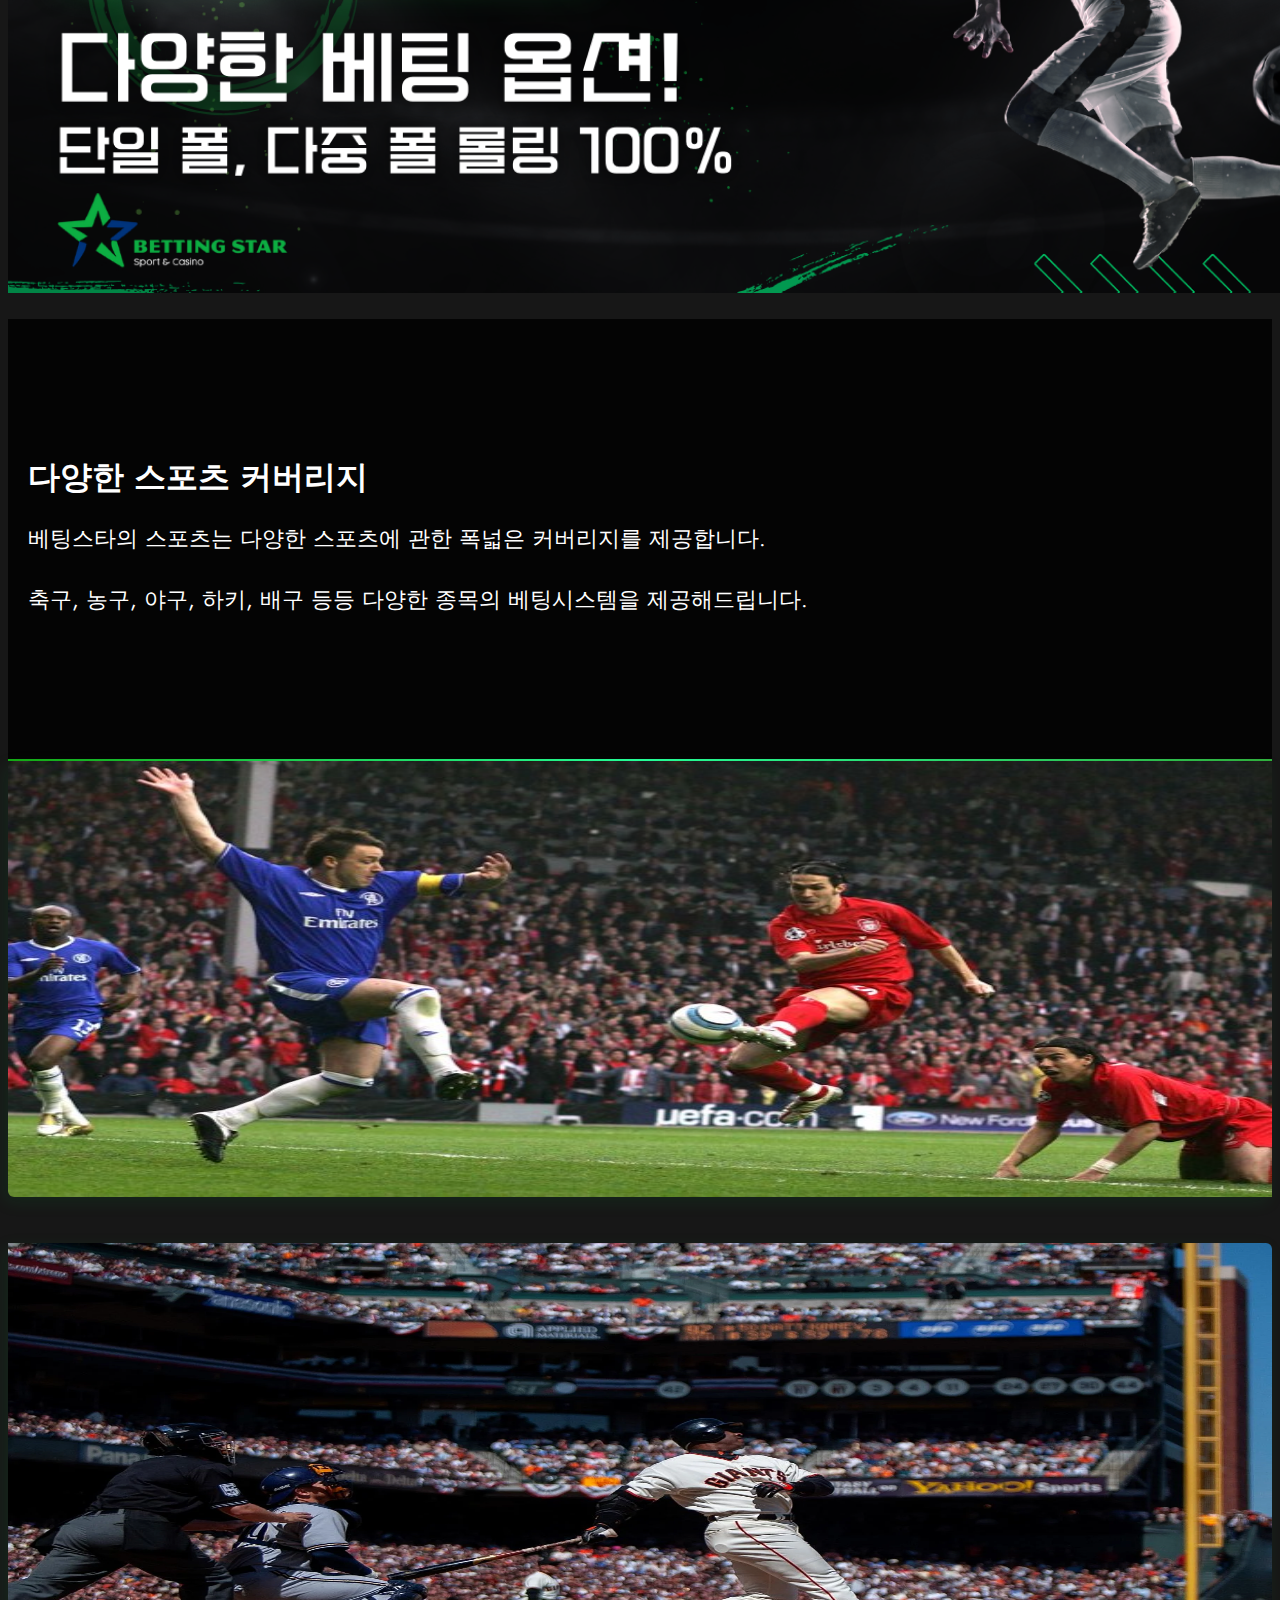
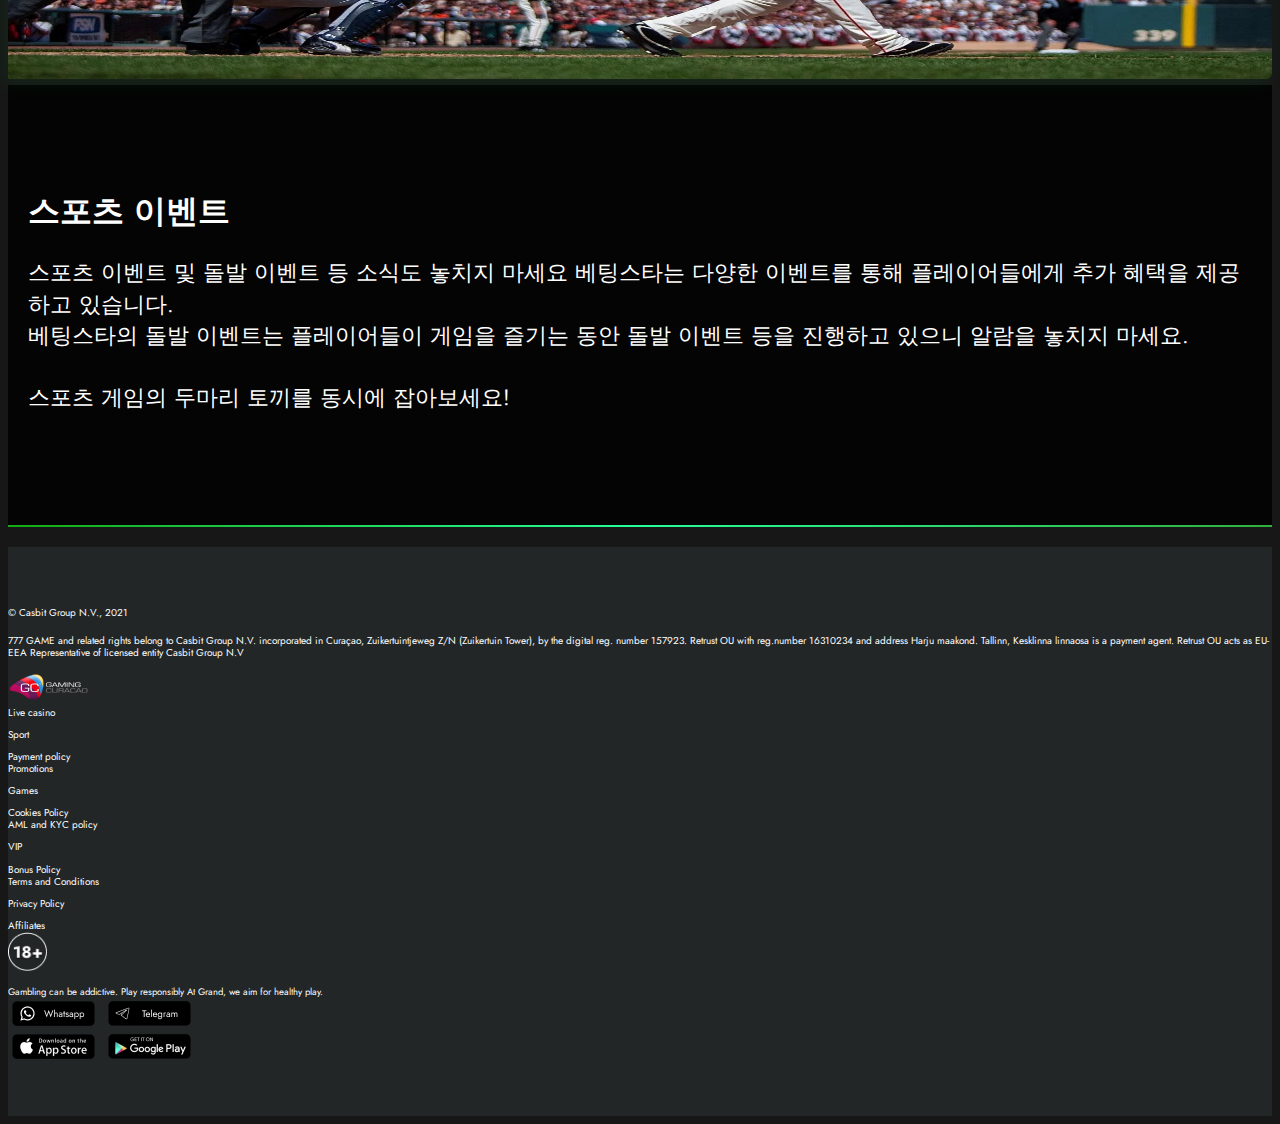
<file: sports.html>
<!DOCTYPE html>
<html lang="en">

<head>
    <meta charset="UTF-8">
    <meta name="viewport" content="width=device-width, initial-scale=1.0">
    <title> 스포츠</title>
    <link href="https://fonts.googleapis.com/css2?family=Jost:wght@400;500;600&family=Black+Han+Sans&display=swap"
        rel="stylesheet">
    <link href="https://cdn.jsdelivr.net/npm/bootstrap@5.0.2/dist/css/bootstrap.min.css" rel="stylesheet"
        integrity="sha384-EVSTQN3/azprG1Anm3QDgpJLIm9Nao0Yz1ztcQTwFspd3yD65VohhpuuCOmLASjC" crossorigin="anonymous">
    <link rel="stylesheet" href="./assets/style/style.css">
    <link rel="stylesheet" href="./assets/style/sports.css">
</head>

<body>
    <div class="main">
        <img src="./assets/img/Ellipse 2.png" class="mainElip" alt="">

        <header class="px-3 py-2 d-flex justify-content-between align-items-center">
            <a href="index.html" class="logo">
                <img src="./assets/img/Logo1.png" alt="">
            </a>
            <img src="./assets/img/hamburger.png" onclick="myFunction()" style="display: none;" class="hamburger"
                alt="">
        </header>
        <div class="custom-container py-3">
            <div class="topnav" id="myTopnav">
                <div class="nav">
                    <img src="./assets/img/close.png" onclick="myFunctionClose()" style="display: none;"
                        class="close-nav" alt="">
                    <ul>
                        <li>
                            <a href="./index.html" class="position-relative  ">
                                HOME
                            </a>
                        </li>
                        <li>
                            <a href="./slot.html" class="position-relative  Blackans  ">
                                슬롯
                            </a>
                        </li>
                        <li>
                            <a href="./casino.html" class="position-relative Blackans">
                                라이브카지노
                            </a>
                        </li>
                        <li>
                            <a href="./hold.html" class="position-relative Blackans">
                                홀덤
                            </a>
                        </li>
                        <li>
                            <a href="./sports.html" class="position-relative Blackans chines active">
                                스포츠
                            </a>
                        </li>
                        <li>
                            <a href="./minigame.html" class="position-relative Blackans">
                                미니게임
                            </a>
                        </li>
                        <li>
                            <a href="" class="position-relative Blackans">
                                바로가기
                            </a>
                        </li>
                    </ul>
                </div>
            </div>
        </div>
        <div class="laptop container">
            <img src="./assets/img/Group 9.png" alt="">
        </div>
    </div>


    <section class="sport-sect-1">
        <div class="container">
            <h1 class="text-center title">
                베팅스타 라이브 스포츠
            </h1>
            <p class="slotDesc">
                더 높은 배당! 더 높은 기준 <br>
                차원이 다른 기준점과 베팅시스템, <br>
                인플레이 시스템까지 완벽구축 <br>
                또한 캐쉬아웃까지 이용가능한 베팅스타 라이브 스포츠에 오신걸 <br>
                환옇합니다.
            </p>
        </div>
    </section>

    <div class="">
        <img src="./assets/img/4 1.png" class="img-fluid" alt="">
    </div>


    <section class="slot-sect-2 ">
        <div class="row m-0 align-items-center">


            <div class="col-12 col-md-6 holdRight">
                <div>
                    <h1>
                        다양한 스포츠 커버리지
                    </h1>
                    <p>
                        베팅스타의 스포츠는 다양한 스포츠에 관한 폭넓은 커버리지를
                        제공합니다.
                    </p>
                    <p>
                        축구, 농구, 야구, 하키, 배구 등등 다양한 종목의 베팅시스템을 제공해드립니다.
                    </p>
                </div>
            </div>

            <div class="col-12 col-md-6 px-0 position-relative">

                <img src="./assets/img/football-img.png" class="img-container holdSecLeft"
                    style="box-shadow: -4px 5px 16.6px 0px #0DAF431A;" alt="">
            </div>

        </div>

    </section>


    <section class="slot-sect-2 ">
        <div class="row m-0 align-items-center">
            <div class="col-12 col-md-6 px-0 position-relative">

                <img src="./assets/img/volyball.png" class="img-container holdSecLeft2"
                    style="box-shadow: -4px 5px 16.6px 0px #0DAF431A;" alt="">
            </div>

            <div class="col-12 col-md-6 holdRight">
                <div>
                    <h1>
                        스포츠 이벤트
                    </h1>
                    <p>
                        스포츠 이벤트 및 돌발 이벤트 등 소식도 놓치지 마세요
                        베팅스타는 다양한 이벤트를 통해 플레이어들에게 추가 혜택을 제공하고 있습니다. <br>
                        베팅스타의 돌발 이벤트는 플레이어들이 게임을 즐기는 동안 돌발 이벤트 등을 진행하고 있으니 알람을 놓치지 마세요.
                    </p>
                    <p>

                        스포츠 게임의 두마리 토끼를 동시에 잡아보세요!
                    </p>
                </div>
            </div>



        </div>

    </section>




    <footer class="">
        <div class="container">
            <div class="row m-0 ">
                <div class="col-12 py-2 col-md-4">
                    <div>
                        <p class="footerDesc">
                            © Casbit Group N.V., 2021
                        </p>
                        <p class="footerDesc">

                            777 GAME and related rights belong to Casbit Group N.V. incorporated in Curaçao,
                            Zuikertuintjeweg Z/N (Zuikertuin Tower), by the digital reg. number 157923. Retrust OU
                            with
                            reg.number 16310234 and address Harju maakond. Tallinn, Kesklinna linnaosa is a payment
                            agent. Retrust OU acts as EU-EEA Representative of licensed entity Casbit Group N.V
                        </p>
                        <img src="./assets/img/curacao 1.png" alt="">
                    </div>
                </div>
                <div class="col-6 py-2 col-md-1">
                    <div class="">
                        <ul class="footerList">
                            <li>Live casino


                            </li>
                            <li>Sport</li>
                            <li>Payment policy</li>
                        </ul>
                    </div>
                </div>
                <div class="col-6 py-2 col-md-1">
                    <div class="">
                        <ul class="footerList">
                            <li>

                                Promotions



                            </li>
                            <li>Games</li>
                            <li>Cookies Policy</li>
                        </ul>
                    </div>
                </div>
                <div class="col-6 py-2 col-md-2">
                    <div class="">
                        <ul class="footerList">
                            <li>
                                AML and KYC policy



                            </li>
                            <li>VIP</li>
                            <li>Bonus Policy</li>
                        </ul>
                    </div>
                </div>
                <div class="col-6 py-2 col-md-2">
                    <div class="">
                        <ul class="footerList">
                            <li>

                                Terms and Conditions



                            </li>
                            <li>Privacy Policy</li>
                            <li>Affiliates</li>
                        </ul>
                    </div>
                </div>
                <div class="col-12 py-2 col-lg-2">
                    <div class="">
                        <div class="d-flex align-items-center gap-2">
                            <img src="./assets/img/Group 34.png" width="39" height="39" alt="">
                            <p class="des7">
                                Gambling can be addictive.
                                Play responsibly
                                At Grand, we aim for healthy play.
                            </p>
                        </div>
                        <div class="d-flex gap-1 pt-3 pb-1">
                            <img src="./assets/img/Group 502.png" alt="">
                            <img src="./assets/img/Group 504.png" alt="">
                        </div>
                        <div class="d-flex gap-1  ">
                            <img src="./assets/img/pngegg (17) 5.png" alt="">
                            <img src="./assets/img/pngegg (17) 2.png" alt="">
                        </div>
                    </div>
                </div>
            </div>
        </div>
    </footer>

    <script src="https://cdn.jsdelivr.net/npm/bootstrap@5.0.2/dist/js/bootstrap.bundle.min.js"
        integrity="sha384-MrcW6ZMFYlzcLA8Nl+NtUVF0sA7MsXsP1UyJoMp4YLEuNSfAP+JcXn/tWtIaxVXM"
        crossorigin="anonymous"></script>
    <script src="assets/js/index.js"></script>

</body>

</html>
</file>
<file: assets/style/style.css>
body {
    font-family: 'Jost', sans-serif;
    background: #171717;
    overflow-x: hidden;
}

.logo img {
    max-width: 190px;
    height: auto;
    width: 100%;
}

.Blackans {
    font-family: 'Black Han Sans', sans-serif;

}

li .Blackans {
    padding-top: 7px;
}

.img-container {
    max-width: 100%;
    height: auto;
    width: 100%;
}

.mainElip {
    max-width: 100%;
    height: 100%;
    width: 100%;
    position: absolute;
    z-index: -1;
    left: 0;
}

.nav {
    width: 100%;
    background-color: rgba(0, 0, 0, 0.7);
    height: 64px;
    border-radius: 12px;
    display: flex;
    align-items: center;
    justify-content: center;
}

.custom-container {
    max-width: 1333px;
    padding: 0px 15px;
    margin: auto;
}

@media only screen and (max-width: 768px) {

    .custom-container {
        text-align: center;
    }

    .custom-container .game {
        margin-top: 5px;
    }
}

.nav ul {
    display: flex;
    justify-content: space-between;
    align-items: center;
    gap: 10px;
    padding: 0;
    margin: 0;
    list-style: none;
    width: 100%;
}

.nav ul li {
    padding: 0px 33px;
}

.nav ul li a {
    color: #FFFFFF;
    text-decoration: none;
    /* box-shadow: 0px 3px 4.57px 0px #00000040,0px -2px 4.57px 0px #00000054 inset; */


    font-size: 22px;
    font-weight: 400;
    line-height: 27.5px;
    transition: .3s;



}

.nav ul li a:hover {

    color: #26FF9A;
}


.nav ul li a.active {

    color: #26FF9A;

    font-size: 22px;
    font-weight: 900;
    line-height: 31.79px;
    text-align: center;
    text-decoration: none;


}

.nav ul li a.active.chines {

    color: #26FF9A;
    font-size: 22px;
    font-weight: 400 !important;
    line-height: 31.79px;
    text-align: center;
    text-decoration: none;
    padding: 0px 10px;

}


.nav ul li a.active::after {
    content: '';
    /* Create an empty element after the anchor */
    position: absolute;
    bottom: -17px;
    /* Adjust the distance from the bottom of the link */
    left: 0;
    width: 100%;
    height: 3px;
    /* Thickness of the bottom border */
    background-color: #26FF9A;
    /* Same color as the text */
}

.laptop img {
    max-width: 100%;
    height: auto;
    width: 100%;
}

.main {
    background-image: url('../img/image\ 1.png');
    background-size: cover;
}

section {
    padding: 20px 0;
}

.title {
    font-family: 'Black Han Sans', sans-serif;
    font-size: 64.62px;
    font-weight: 400;
    line-height: 80.77px;
    color: white;
}

.title span {
    background: linear-gradient(180deg, #15AA13 0%, #26FF9A 50%, #31B03D 100%);
    background-clip: text;
    -webkit-background-clip: text;
    /* For Safari */
    color: transparent;
}

.desc {

    font-size: 26px;
    font-weight: 900;
    line-height: 37.57px;
    color: white;
    padding: 40px 0px;

}

.bgImg {
    background-image: url('../img/light\ 1.png');
    background-size: cover;
}

.coin {
    max-width: 100%;
    height: auto;
    position: absolute;
    right: 0;
    top: -30px;
}

.rocket {
    max-width: 100%;
    height: auto;
    position: absolute;
    left: 0;
    bottom: 0px;
    z-index: 2;
}

.sect2 {
    padding-top: 50px;
    padding-bottom: 200px;
    background-image: url('../img/pngwing.com\ \(1\)\ 1.png');
    background-size: cover;
    background-position: bottom center;
}

.game img {
    max-width: 100%;
    height: auto;
}

.btnn {

    font-size: 28.15px;
    font-weight: 900;
    background: linear-gradient(180deg, #0047AB 0%, #1D71C5 100%);
    width: 297.96px;
    height: 61px;
    border: none;
    border-radius: 12px;
}

.sect3 {
    background: #040404;
    box-shadow: 0px 4px 16.6px 0px #0DAF4333;
    border-bottom: 1px solid transparent;
    /* Border needs to be transparent for the gradient to show */

    border-image-source: linear-gradient(270deg, #31B03D 0%, #26FF9A 50%, #15AA13 100%);
    border-image-slice: 1;
    /* Ensures the gradient is applied to the border */
}

.desc1 {

    font-size: 26px;
    font-weight: 900;
    line-height: 37.57px;
    box-shadow: 0px 3.34px 3.34px 0px #00000040;
    color: white;

}

.title2 {

    font-size: 32px;
    font-weight: 900;
    color: white;

}

.title2 span {
    background: linear-gradient(180deg, #15AA13 0%, #26FF9A 50%, #31B03D 100%);

    background-clip: text;
    -webkit-background-clip: text;
    /* For Safari */
    color: transparent;
}

.cardd img {
    max-width: 100%;
    height: auto;
}

.cardd p {

    font-size: 32px;
    font-weight: 900;
    line-height: 46.24px;
    color: white;
    max-width: 187px;
    margin: auto;
    text-align: center;
}

.sect4 {
    background-image: url('../img/lines.png');
    background-size: cover;
    background-position: bottom;
}

.elipse {
    max-width: 100%;
    position: absolute;
    right: 0;
    top: 0;
    height: 488px;
}

.roc img {
    max-width: 100%;
    height: auto;
    width: 100%;
    padding-right: 1rem;
}

.title3 {
    background: linear-gradient(180deg, #15AA13 0%, #26FF9A 50%, #31B03D 100%);


    background-clip: text;
    -webkit-background-clip: text;
    /* For Safari */
    color: transparent;

    font-size: 54.77px;
    font-weight: 400;
    line-height: 68.46px;

}

.desc3 {

    font-size: 24px;
    font-weight: 900;
    line-height: 34.68px;
    color: white;



}

.shaded img {
    max-width: 890px;
    height: auto;
    width: 100%;

}

.shaded {
    background-image: url('../img/backlight.png');
    background-size: cover;
    background-position: 25% 8%;
}

.desc6 {

    font-size: 32px;
    font-weight: 900;
    line-height: 46.24px;
    color: white;
    padding-right: 1rem;

}

footer {
    background: #222627;
    padding: 50px 0px;
}

.footerDesc {

    font-size: 10px;
    font-weight: 400;
    line-height: 12.1px;
    color: white;
    margin-bottom: 15px;

}

.footerList {
    list-style: none;
    display: flex;
    flex-direction: column;
    gap: 10px;
    padding: 0;
    margin: 0;
}

.footerList li {
    font-size: 10px;
    font-weight: 400;
    line-height: 12.1px;
    color: white;

}

.des7 {
    color: white;
    margin-bottom: 0;
    font-size: 9.5px;
    font-weight: 400;
    line-height: 13.73px;

}

.bg2 {
    padding-bottom: 100px;
    background-image: url('../img/bg2.png');
    background-position: center;
    background-size: cover;
}

.sect5 {
    padding-top: 70px;
}

.lineSec5 {
    max-width: 100%;
    width: 100%;
    height: auto;
    position: absolute;
    top: -137px;
    z-index: -1;
}

@media(min-width:1300) {
    .nav ul li {
        padding: 0px 0px;
    }
}

@media(max-width:1008px) {
    .nav ul li a {
        font-size: 14px;
    }



}

@media(max-width:872px) {
    .title {
        font-family: 'Black Han Sans', sans-serif;
        font-size: 56.62px;
        font-weight: 400;
        line-height: 60.77px;
        color: white;
    }

    .nav {
        display: none;
    }

    .hamburger {
        display: block !important;
    }

}

/* @media(max-width: 872px) {
    .topnav a:not(:first-child) {
        display: none;
    }

} */

footer ul li {
    cursor: pointer;
}

@media screen and (max-width: 872px) {
    body {
        overflow-x: hidden;
    }

    .topnav.responsive {
        position: relative;
    }

    .close-nav {
        display: block !important;
        position: absolute;
        z-index: 9999;
        padding-top: 2rem;
        padding-bottom: 2rem;
        right: 15px;
    }

    .responsive.nav {
        display: block !important;
        position: absolute;
        background-color: black;
        height: 100vh;
        right: -100%;
        /* Start off-screen */
        top: 0;
        z-index: 99;
        transition: right 0.3s ease;
        /* Smooth sliding animation */
    }

    .responsive.nav.open {
        right: 0;
        /* Slide in from the right */
    }

    .responsive.nav ul {
        padding-top: 5rem;
        display: flex !important;
        flex-direction: column !important;
        padding: 5rem !important;
        text-align: center !important;
    }

    .responsive.nav ul li a.active::after {
        height: 0px !important;
    }
}

@media screen and (max-width: 767px) {
    .sect2 {
        padding-bottom: 30px !important;
    }

    .title {
        font-size: 22px;
    }

    .desc {
        font-size: 16px;
        padding: 5px;
    }

    .desc1 {
        font-size: 16px;
        padding: 5px;
    }

    .logo img {
        max-width: 150px;
    }

    .cardd p {
        font-size: 15px;
    }

    .cardd img {
        width: 100px;
    }

    .cardd-last-img {
        height: auto !important;
    }

    .roc {
        text-align: center;
    }

    .roc img {
        padding-right: 0;
        width: 70%;
    }

    .title3 {
        background: linear-gradient(180deg, #15AA13 0%, #26FF9A 50%, #31B03D 100%);
        background-clip: text;
        -webkit-background-clip: text;
        color: transparent;
        font-size: 39.77px;
        font-weight: 400;
        line-height: 43.46px;
    }

    .desc3 {
        font-size: 20px;
        font-weight: 900;
        line-height: 34.68px;
        color: white;
    }

    .desc6 {
        font-size: 25px;
        font-weight: 900;
        line-height: 37.24px;
        color: white;
        padding-right: 1rem;
    }

    .mainElip {
        display: none;
    }

    .bg2 {
        padding-bottom: 40px;

    }
}

@media screen and (max-width: 320px) {
    body {
        overflow-x: hidden !important;
    }
}
</file>
<file: assets/style/casino.css>
.greenBtn {
    box-shadow: 0px 1.79px 2.39px 0px #000000;
    box-shadow: 0px 0px 38.1px -7px #00FF005E;
    border-radius: 9.76px;
    background: #139441;
    border: none;
    padding: 10px 20px;
    color: white;
    font-size: 28.01px;
    font-weight: 900;
    height: 50.77px;
    width: 248px;
    position: absolute;
    bottom: 40px;
    left: 50%;
    transform: translateX(-50%);
}

.bgBlack2 {
    background: #040404;
    border-bottom: 2px solid transparent;
    border-image-source: linear-gradient(270deg, #31B03D 0%, #26FF9A 50%, #15AA13 100%);
    border-image-slice: 1;
    padding: 20px;
    min-height: 730px;
    display: flex;
    align-items: center;
}

.bgBlack2 h1 {

    font-size: 32px;
    font-weight: 900;
    line-height: 31.79px;
    ;
    text-decoration-skip-ink: none;
    color: white;

}

.bgBlack2 p {


    font-size: 22px;
    font-weight: 900;
    line-height: 31.79px;
    color: white;
    margin-bottom: 30px;



}

.betting2 {
    height: 756px;
    border-top-left-radius: 6px;
    border-bottom-left-radius: 6px;
}

.betting {
    height: 480px;
    border-top-right-radius: 6px;
    border-bottom-right-radius: 6px;
}

.bgBlack {
    background: #040404;
    border-bottom: 2px solid transparent;
    border-image-source: linear-gradient(270deg, #31B03D 0%, #26FF9A 50%, #15AA13 100%);
    border-image-slice: 1;
    padding: 20px;
    min-height: 440px;
    display: flex;
    align-items: center;
}

.bgBlack h1 {

    font-size: 32px;
    font-weight: 900;
    line-height: 31.79px;
    ;
    text-decoration-skip-ink: none;
    color: white;
    margin-bottom: 20px;

}

.bgBlack p {


    font-size: 22px;
    font-weight: 400;
    line-height: 31.79px;
    color: white;
    margin-bottom: 30px;



}

.casion-sect {
    padding: 100px 0px;
}

.casinoTitle {
    font-family: 'Black Han Sans', sans-serif;

    font-size: 64.62px;
    font-weight: 400;
    line-height: 80.77px;
    color: white;
    margin-bottom: 15px;
}

.casionoDesc {
    color: white;

    font-size: 26px;
    font-weight: 900;
    line-height: 37.57px;
    margin-bottom: 20px;

}

.casion-sect h2 {
    color: white;

    font-size: 32px;
    font-weight: 900;
    line-height: 46.24px;
    margin-bottom: 20px;

}

.gradient {
    max-width: 100%;
    height: auto;
    position: absolute;
    top: -80px;
    z-index: -1;
}


/* hold  */

.holdSecLeft {
    height: 436px;
    border-top-right-radius: 6px;
    border-bottom-right-radius: 6px;
}

.holdSecLeft3 {
    height: 436px;
    border-top-left-radius: 6px;
    border-bottom-left-radius: 6px;
}

.holdRight {
    background: #040404;
    border-bottom: 2px solid transparent;
    border-image-source: linear-gradient(270deg, #31B03D 0%, #26FF9A 50%, #15AA13 100%);
    border-image-slice: 1;
    padding: 20px;
    min-height: 400px;
    display: flex;
    align-items: center;
}

.holdRight h1 {

    font-size: 32px;
    font-weight: 900;
    line-height: 46.24px;
    color: white;

}

.holdRight p {

    font-size: 22px;
    font-weight: 400;
    line-height: 31.79px;
    color: white;
    margin-bottom: 30px;

}

.first {
    max-width: 348px;
    width: 100%;
}

.second {
    max-width: 596px;
    width: 100%;
}

.third {
    max-width: 348px;
    width: 100%;
}

@media screen and (max-width: 1120px) {
    .slot-sect-2 img {
        height: auto !important;
        object-fit: cover;
        margin-top: 20px;
    }


}

@media(max-width:776px) {
    .casion-sect {
        padding-bottom: 0px;
        padding-top: 40px;
    }

    .casinoTitle {
        font-family: 'Black Han Sans', sans-serif;
        font-size: 39.62px;
        font-weight: 400;
        line-height: 64.77px;
        color: white;
        margin-bottom: 15px;
    }

    .casionoDesc {
        color: white;
        font-size: 20px;
        font-weight: 900;
        line-height: 32.57px;
        margin-bottom: 20px;
    }

    .casion-sect h2 {
        color: white;
        font-size: 28px;
        font-weight: 900;
        line-height: 46.24px;
        margin-bottom: 20px;
    }
}
</file>
<file: assets/style/sports.css>
body {
    overflow-x: hidden;
}

.sport-sect-1 {
    padding: 100px 0px;
    background-image: url('../img/light\ 1.png');
    background-size: cover;
    background-position: top;
}



.slotDesc {

    font-size: 26px;
    font-weight: 900;
    line-height: 37.57px;
    color: white;
    text-align: center;
    margin-top: 40px;
    max-width: 940px;
    width: 100%;
    margin: auto;

}


.football-section {
    background-color: #040404;

}

.holdSecLeft {
    height: 436px;
    border-top-left-radius: 6px;
    border-bottom-left-radius: 6px;
}

.holdSecLeft2 {
    height: 436px;
    border-top-right-radius: 6px;
    border-bottom-right-radius: 6px;
}

.holdRight {
    background: #040404;
    border-bottom: 2px solid transparent;
    border-image-source: linear-gradient(270deg, #31B03D 0%, #26FF9A 50%, #15AA13 100%);
    border-image-slice: 1;
    padding: 20px;
    min-height: 400px;
    display: flex;
    align-items: center;
}

.holdRight h1 {

    font-size: 32px;
    font-weight: 900;
    line-height: 46.24px;
    color: white;

}

.holdRight p {

    font-size: 22px;
    font-weight: 400;
    line-height: 31.79px;
    color: white;
    margin-bottom: 30px;

}

.circle-section img {
    max-width: 100%;
}

.circle-section p {
    padding: 10px !important;
}

.circle-section h5 {
    background: linear-gradient(180deg, #15AA13 0%, #26FF9A 50%, #31B03D 100%);
    background-clip: text;
    -webkit-background-clip: text;
    /* For Safari */
    color: transparent;
    font-family: "Jost", serif;
    font-weight: 900;
    font-size: 32px;
}

.circle-section p {
    font-size: 22px;
    font-family: "Jost", serif;
    color: #FFFFFF;
}




.sport-p {
    background-color: #040404;
}

.sport-button {
    width: 248px;
    height: 62px;
    background: linear-gradient(#0047AB, #1D71C5);
    border: none;
    border-radius: 99px;
    font-size: 28.01px;
    line-height: 40.48px;
    font-family: "Jost", serif;
    color: white;

}

.sport-section img {
    border-radius: 6px 0 0 6px;
}

.sport-section p {
    font-weight: 400;
    font-size: 26;
    line-height: 37.37px;
    font-family: "Jost", serif;
    color: white;
}

.greenBtn {
    box-shadow: 0px 1.79px 2.39px 0px #000000;
    box-shadow: 0px 0px 38.1px -7px #00FF005E;
    border-radius: 9.76px;
    background: #139441;
    border: none;
    padding: 10px 20px;
    color: white;
    font-size: 28.01px;
    font-weight: 900;
    height: 50.77px;
    width: 248px;
    position: absolute;
    bottom: 40px;
    left: 50%;
    transform: translateX(-50%);
}

@media screen and (max-width: 1120px) {
    .slot-sect-2 img {
        height: auto !important;
        object-fit: cover;
    }


}

@media screen and (max-width: 1120px) {
    .sport-section img {
        height: auto !important;
        object-fit: cover;
    }


}

@media(max-width: 776px) {
    .sport-button {
        width: 233px;
        height: 42px;
        background: linear-gradient(#0047AB, #1D71C5);
        border: none;
        border-radius: 99px;
        font-size: 28.01px;
        line-height: 40.48px;
        font-family: "Jost", serif;
        color: white;
    }

    .sport-sect-1 {
        padding: 40px 0px;
        background-image: url('../img/light\ 1.png');
        background-size: cover;
        background-position: top;
    }

}
</file>
<file: assets/style/slot-page.css>
.slot-sect-1 {
    padding: 100px 0px;
    background-image: url('../img/light\ 1.png');
    background-size: cover;
    background-position: top;
}

.slotDesc {

    font-size: 26px;
    font-weight: 900;
    line-height: 37.57px;
    color: white;
    text-align: center;
    margin-top: 40px;
    max-width: 940px;
    width: 100%;
    margin: auto;

}

.img-container {
    max-width: 100%;
    height: auto;
    width: 100%;
}

.betting {
    height: 554px;
    border-top-left-radius: 6px;
    border-bottom-left-radius: 6px;
}

.betting2 {
    height: 670px;
    border-top-right-radius: 6px;
    border-bottom-right-radius: 6px;
}

.bgBlack {
    background: #040404;
    border-bottom: 2px solid transparent;
    border-image-source: linear-gradient(270deg, #31B03D 0%, #26FF9A 50%, #15AA13 100%);
    border-image-slice: 1;
    padding: 20px;
    min-height: 543px;
}

.bgBlack2 {
    background: #040404;
    border-bottom: 2px solid transparent;
    border-image-source: linear-gradient(270deg, #31B03D 0%, #26FF9A 50%, #15AA13 100%);
    border-image-slice: 1;
    padding: 20px;
    min-height: 653px;
    display: flex;
    align-items: center;
}

.bgBlack2 h1 {

    font-size: 22px;
    font-weight: 900;
    line-height: 31.79px;
    ;
    text-decoration-skip-ink: none;
    color: white;

}

.bgBlack2 p {


    font-size: 22px;
    font-weight: 400;
    line-height: 31.79px;
    color: white;
    margin-bottom: 30px;



}


.bgBlack p {

    font-size: 25px;
    font-weight: 900;
    line-height: 36.13px;
    color: #FFFFFF;
    margin-bottom: 30px;

}

.slot-sect-3 {
    padding: 100px 0px;
    background-image: url('../img/Black\ Elegant\ Modern\ Personal\ LinkedIn\ Banner\ 1.png');
    background-size: cover;
}

.slot-sect-4 {
    padding: 100px 15px;
}

.boxs {
    position: relative;
    /* For pseudo-element positioning */
    border-radius: 10px;
    background: #101010;
    max-width: 1357px;
    margin: auto;
    width: 100%;
    padding: 10px;
    box-shadow: 0px 0px 26.6px 8px #FFFFFF26;
}

.boxs::before {
    content: '';
    position: absolute;
    top: 0;
    left: 0;
    right: 0;
    bottom: 0;
    z-index: -1;
    /* Place it behind the content */
    border-radius: 10px;
    /* Match the border radius */
    padding: 4px;
    /* Match the border width */
    background: linear-gradient(270deg, #31B03D 0%, #26FF9A 50%, #15AA13 100%);
    -webkit-mask:
        linear-gradient(#fff 0 0) content-box,
        linear-gradient(#fff 0 0);
    -webkit-mask-composite: xor;
    mask-composite: exclude;
    /* Ensures the gradient fits the shape */
}

.lock img {
    max-width: 100%;
    height: auto;
}

.lock p {
    color: white;
    font-size: 28px;
    font-weight: 900;
    line-height: 40.46px;
    margin-bottom: 0;

}

.borddr {
    max-width: 525px;
    height: 4px;
    background: white;
    box-shadow: 0px 0px 13.6px 0px #0000FF9C;

    box-shadow: 0px 0px 8.4px 0px #00FF26;
    margin-top: 20px;
    margin-bottom: 20px;
    margin-left: 25px;
}

.slot-card .slotCardDesc {

    font-size: 22px;
    font-weight: 400;
    line-height: 31.79px;
    color: white;
    margin-left: 25px;
}

.greenBtn {
    box-shadow: 0px 1.79px 2.39px 0px #000000;
    box-shadow: 0px 0px 38.1px -7px #00FF005E;
    border-radius: 9.76px;
    background: #139441;
    border: none;
    padding: 10px 20px;
    color: white;
    font-size: 28.01px;
    font-weight: 900;
    height: 50.77px;
    width: 248px;
    position: absolute;
    bottom: 40px;
    left: 50%;
    transform: translateX(-50%);
}

@media screen and (max-width: 628px) {
    .lock {
        display: flex !important;
        flex-direction: column !important;
    }

    .lock p {
        font-size: 18px;
        text-align: center;
    }

    .slotDesc {
        font-size: 18px;
        font-weight: 900;
        line-height: 31.57px;
        color: white;
        text-align: center;
        margin-top: 40px;
        max-width: 940px;
        width: 100%;
        margin: auto;
    }

    .bgBlack p {
        font-size: 20px;
        font-weight: 900;
        line-height: 30.13px;
        color: #FFFFFF;
        margin-bottom: 30px;
    }
}


@media screen and (max-width: 1120px) {
    .slot-sect-2 img {
        height: auto !important;
        object-fit: cover;
    }


}
</file>
